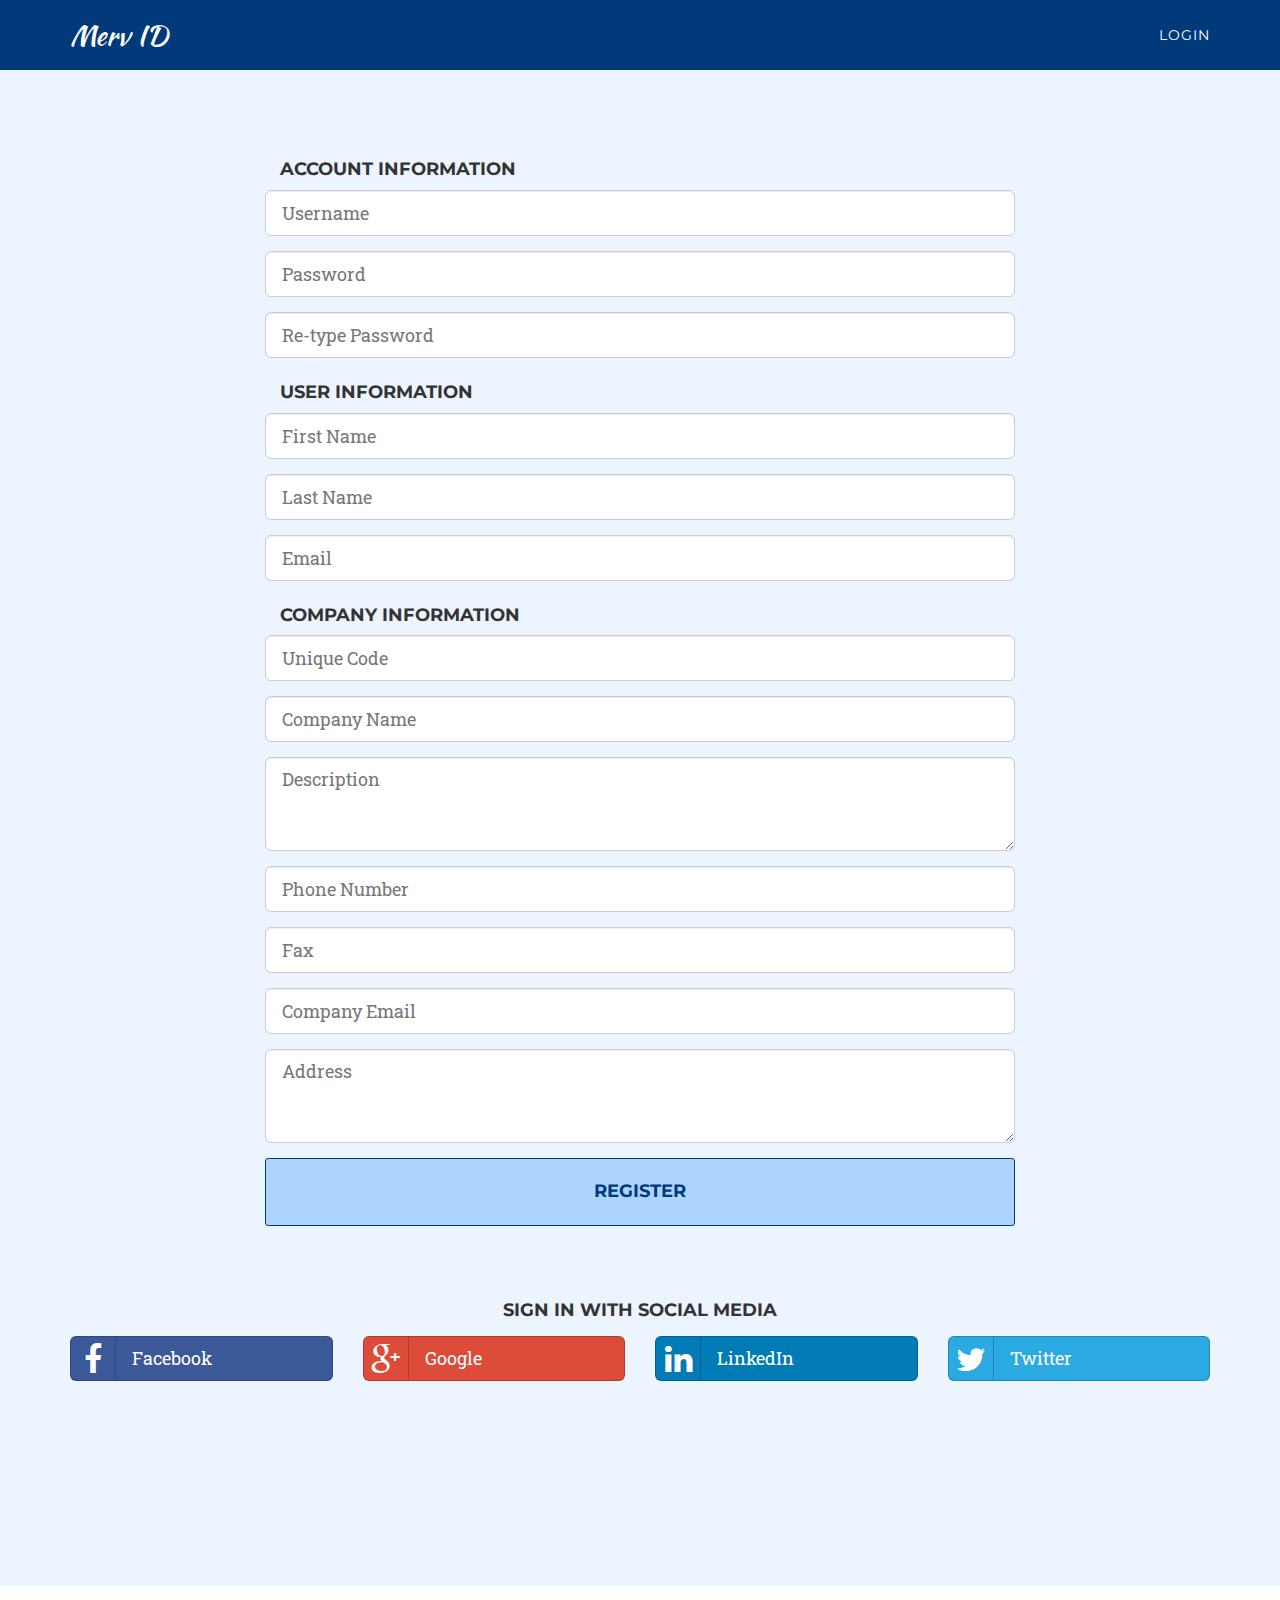
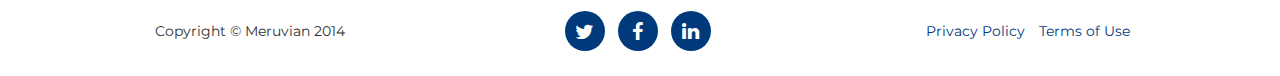
<file: register.html>
<!DOCTYPE html>
<html lang="en">

<head>
    <meta charset="utf-8">
    <meta http-equiv="X-UA-Compatible" content="IE=edge">
    <meta name="viewport" content="width=device-width, initial-scale=1">
    <meta name="description" content="">
    <meta name="author" content="">

    <title>Merv ID</title>

    <!-- Bootstrap Core CSS -->
    <link href="frontend/css/bootstrap.min.css" rel="stylesheet">

    <!-- Custom CSS -->
    <link href="frontend/css/agency.css" rel="stylesheet">

    <!-- Custom Fonts -->
    <link href="frontend/font-awesome-4.1.0/css/font-awesome.min.css" rel="stylesheet" type="text/css">
    <link href="https://fonts.googleapis.com/css?family=Montserrat:400,700" rel="stylesheet" type="text/css">
    <link href='https://fonts.googleapis.com/css?family=Kaushan+Script' rel='stylesheet' type='text/css'>
    <link href='https://fonts.googleapis.com/css?family=Droid+Serif:400,700,400italic,700italic' rel='stylesheet' type='text/css'>
    <link href='https://fonts.googleapis.com/css?family=Roboto+Slab:400,100,300,700' rel='stylesheet' type='text/css'>
    
    <!-- Custom Button Social -->
    <link href="frontend/css/button-social.css" rel="stylesheet">

    <!-- HTML5 Shim and Respond.js IE8 support of HTML5 elements and media queries -->
    <!-- WARNING: Respond.js doesn't work if you view the page via file:// -->
    <!--[if lt IE 9]>
        <script src="https://oss.maxcdn.com/libs/html5shiv/3.7.0/html5shiv.js"></script>
        <script src="https://oss.maxcdn.com/libs/respond.js/1.4.2/respond.min.js"></script>
    <![endif]-->

</head>

<body id="page-top" class="index">
    <!-- Navigation -->
    <nav class="navbar navbar-default navbar-fixed-top navbar-shrink">
        <div class="container">
            <!-- Brand and toggle get grouped for better mobile display -->
            <div class="navbar-header page-scroll">
                <button type="button" class="navbar-toggle" data-toggle="collapse" data-target="#bs-example-navbar-collapse-1">
                    <span class="sr-only">Toggle navigation</span>
                    <span class="icon-bar"></span>
                    <span class="icon-bar"></span>
                    <span class="icon-bar"></span>
                </button>
                <a class="navbar-brand page-scroll" href="index.html">Merv ID</a>
            </div>

			<div class="collapse navbar-collapse" id="bs-example-navbar-collapse-1">
                <ul class="nav navbar-nav navbar-right">
                    <li class="hidden">
                        <a href="#page-top"></a>
                    </li>
                    <li>
                        <a class="page-scroll" href="#login" data-toggle="modal" data-target=".bs-example-modal-lg">Login</a>
                    </li>
                </ul>
            </div>
            <!-- /.navbar-collapse -->
        </div>
        <!-- /.container-fluid -->
    </nav>
    
    <section id="register" class="bg-light-blue">
    	<div class="container">
    		<div class="row">
    			<div class="col-sm-8 col-sm-offset-2">
	    			<form role="form">
		    			<div class="col-sm-12">
		                    <h4 class="section-heading">Account Information</h4>
		                </div>
		                <div class="form-group">
							<input type="text" class="form-control input-lg" placeholder="Username">
						</div>
						<div class="form-group">
							<input type="password" class="form-control input-lg" placeholder="Password">
						</div>
						<div class="form-group">
							<input type="password" class="form-control input-lg" placeholder="Re-type Password">
						</div>
						
						<div class="col-sm-12">
		                    <h4 class="section-heading">User Information</h4>
		                </div>
						<div class="form-group">
							<input type="text" class="form-control input-lg" placeholder="First Name">
						</div>
						<div class="form-group">
							<input type="text" class="form-control input-lg" placeholder="Last Name">
						</div>
						<div class="form-group">
							<input type="email" class="form-control input-lg" placeholder="Email">
						</div>
						
						<div class="col-sm-12">
		                    <h4 class="section-heading">Company Information</h4>
		                </div>
		                <div class="form-group">
							<input type="text" class="form-control input-lg" placeholder="Unique Code">
						</div>
						<div class="form-group">
							<input type="text" class="form-control input-lg" placeholder="Company Name">
						</div>
						<div class="form-group">
							<textarea class="form-control input-lg" rows="3" placeholder="Description"></textarea>
						</div>
						<div class="form-group">
							<input type="text" class="form-control input-lg" placeholder="Phone Number">
						</div>
						<div class="form-group">
							<input type="text" class="form-control input-lg" placeholder="Fax">
						</div>
						<div class="form-group">
							<input type="email" class="form-control input-lg" placeholder="Company Email">
						</div>
						<div class="form-group">
							<textarea class="form-control input-lg" rows="3" placeholder="Address"></textarea>
						</div>
						
						<div class="form-group">
							<div id="recaptcha_div"></div>
						</div>
						
						<div class="form-group">
							<button type="button" class="btn btn-xl btn-block btn-primary">Register</button>
						</div>
		            </form>
		        </div>
            </div>
        </div>
        <aside class="clients">
	    	<div class="container">
	    		<div class="row">
	            	<div class="col-sm-12 text-center">
	                    <h4 class="section-heading">Sign in with Social Media</h4>
	                </div>
					<div class="col-md-3 col-sm-6">
						<a href="#" class="btn btn-block btn-lg btn-social btn-facebook">
							<i class="fa fa-facebook"></i> Facebook
						</a>
					</div>
					<div class="col-md-3 col-sm-6">
						<a href="#" class="btn btn-block btn-lg btn-social btn-google-plus">
							<i class="fa fa-google-plus"></i> Google
						</a>
					</div>
					<div class="col-md-3 col-sm-6">
						<a href="#" class="btn btn-block btn-lg btn-social btn-linkedin">
							<i class="fa fa-linkedin"></i> LinkedIn
						</a>
					</div>
					<div class="col-md-3 col-sm-6">
						<a href="#" class="btn btn-block btn-lg btn-social btn-twitter">
							<i class="fa fa-twitter"></i> Twitter
						</a>
					</div>
	    		</div>
	    	</div>
	    </aside>
    </section>
    
    <footer>
        <div class="container">
            <div class="row">
                <div class="col-md-4">
                    <span class="copyright">Copyright &copy; Meruvian 2014</span>
                </div>
                <div class="col-md-4">
                    <ul class="list-inline social-buttons">
                        <li><a href="#"><i class="fa fa-twitter"></i></a>
                        </li>
                        <li><a href="#"><i class="fa fa-facebook"></i></a>
                        </li>
                        <li><a href="#"><i class="fa fa-linkedin"></i></a>
                        </li>
                    </ul>
                </div>
                <div class="col-md-4">
                    <ul class="list-inline quicklinks">
                        <li><a href="#">Privacy Policy</a>
                        </li>
                        <li><a href="#">Terms of Use</a>
                        </li>
                    </ul>
                </div>
            </div>
        </div>
    </footer>
    
    <div class="modal fade bs-example-modal-lg" tabindex="-1" role="dialog" aria-labelledby="login-modal" aria-hidden="true">
		<div class="modal-dialog modal-lg">
			<div class="modal-content">
				<div class="modal-header">
					<button type="button" class="close" data-dismiss="modal"><span aria-hidden="true">&times;</span><span class="sr-only">Close</span></button>
					<h4 class="modal-title" id="login-modal">Login / Register</h4>
				</div>
				<div class="modal-body row">
					<div class="col-md-6">
						<h5>Login</h5>
						<form role="form">
							<div class="form-group">
								<input type="email" class="form-control" id="username" placeholder="Username@Unique Code">
							</div>
							<div class="form-group">
								<input type="password" class="form-control" id="password" placeholder="Password">
							</div>
							<a href="backend/index.html" class="btn btn-block btn-primary-login">Login</a>
						</form>
					</div>
					<div class="col-md-6">
						<h5>Register</h5>
						<form role="form">
							<div class="form-group">
								<input type="email" class="form-control" id="username" placeholder="Email">
							</div>
							<button type="button" class="btn btn-block btn-primary">Register</button>
						</form>
						<br/>
						<h5>Sign in with Social Media</h5>
						<div class="col-md-6">
							<a class="btn btn-block btn-lg btn-social btn-facebook">
								<i class="fa fa-facebook"></i> Facebook
							</a>
						</div>
						<div class="col-md-6">
							<a class="btn btn-block btn-lg btn-social btn-google-plus">
								<i class="fa fa-google-plus"></i> Google
							</a>
						</div>
						<div class="col-md-6">
							<a class="btn btn-block btn-lg btn-social btn-linkedin">
								<i class="fa fa-linkedin"></i> LinkedIn
							</a>
						</div>
						<div class="col-md-6">
							<a class="btn btn-block btn-lg btn-social btn-twitter">
								<i class="fa fa-twitter"></i> Twitter
							</a>
						</div>
					</div>
				</div>
			</div>
		</div>
	</div>
	
	<script type="text/javascript" src="http://www.google.com/recaptcha/api/js/recaptcha_ajax.js"></script>
	
    <!-- jQuery Version 1.11.0 -->
    <script src="frontend/js/jquery-1.11.0.js"></script>
    
    <!-- Bootstrap Core JavaScript -->
    <script src="frontend/js/bootstrap.min.js"></script>
    
	<script type="text/javascript">
		$(document).ready(function() {
	    	Recaptcha.create("6LfE0PkSAAAAAJur40CQWDXDjNJJ30gTlkXUgTUh", "recaptcha_div", {
	        	theme: "clean",
				callback: Recaptcha.focus_response_field
			});
		});
	</script>
</body>
</html>
</file>
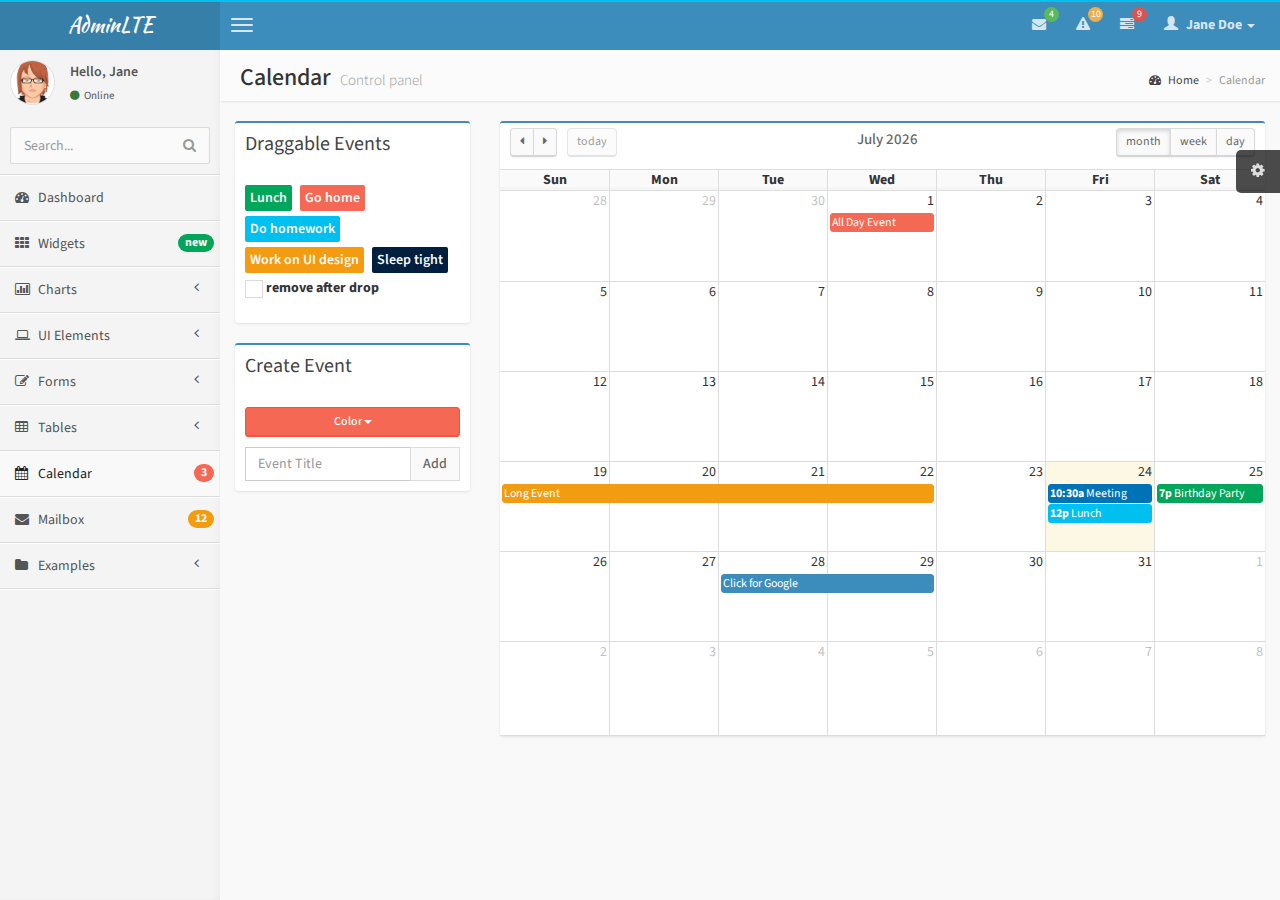
<file: backend/pages/calendar.html>
<!DOCTYPE html>
<html>
    <head>
        <meta charset="UTF-8">
        <title>AdminLTE | Calendar</title>
        <meta content='width=device-width, initial-scale=1, maximum-scale=1, user-scalable=no' name='viewport'>
        <!-- bootstrap 3.0.2 -->
        <link href="../css/bootstrap.min.css" rel="stylesheet" type="text/css" />
        <!-- font Awesome -->
        <link href="../css/font-awesome.min.css" rel="stylesheet" type="text/css" />
        <!-- Ionicons -->
        <link href="../css/ionicons.min.css" rel="stylesheet" type="text/css" />
        <!-- fullCalendar -->
        <link href="../css/fullcalendar/fullcalendar.css" rel="stylesheet" type="text/css" />
        <link href="../css/fullcalendar/fullcalendar.print.css" rel="stylesheet" type="text/css" media='print' />
        <!-- Theme style -->
        <link href="../css/AdminLTE.css" rel="stylesheet" type="text/css" />

        <!-- HTML5 Shim and Respond.js IE8 support of HTML5 elements and media queries -->
        <!-- WARNING: Respond.js doesn't work if you view the page via file:// -->
        <!--[if lt IE 9]>
          <script src="https://oss.maxcdn.com/libs/html5shiv/3.7.0/html5shiv.js"></script>
          <script src="https://oss.maxcdn.com/libs/respond.js/1.3.0/respond.min.js"></script>
        <![endif]-->
    </head>
    <body class="skin-blue">
        <!-- header logo: style can be found in header.less -->
        <header class="header">
            <a href="../index.html" class="logo">
                <!-- Add the class icon to your logo image or logo icon to add the margining -->
                AdminLTE
            </a>
            <!-- Header Navbar: style can be found in header.less -->
            <nav class="navbar navbar-static-top" role="navigation">
                <!-- Sidebar toggle button-->
                <a href="#" class="navbar-btn sidebar-toggle" data-toggle="offcanvas" role="button">
                    <span class="sr-only">Toggle navigation</span>
                    <span class="icon-bar"></span>
                    <span class="icon-bar"></span>
                    <span class="icon-bar"></span>
                </a>
                <div class="navbar-right">
                    <ul class="nav navbar-nav">
                        <!-- Messages: style can be found in dropdown.less-->
                        <li class="dropdown messages-menu">
                            <a href="#" class="dropdown-toggle" data-toggle="dropdown">
                                <i class="fa fa-envelope"></i>
                                <span class="label label-success">4</span>
                            </a>
                            <ul class="dropdown-menu">
                                <li class="header">You have 4 messages</li>
                                <li>
                                    <!-- inner menu: contains the actual data -->
                                    <ul class="menu">
                                        <li><!-- start message -->
                                            <a href="#">
                                                <div class="pull-left">
                                                    <img src="../img/avatar3.png" class="img-circle" alt="User Image"/>
                                                </div>
                                                <h4>
                                                    Support Team
                                                    <small><i class="fa fa-clock-o"></i> 5 mins</small>
                                                </h4>
                                                <p>Why not buy a new awesome theme?</p>
                                            </a>
                                        </li><!-- end message -->
                                        <li>
                                            <a href="#">
                                                <div class="pull-left">
                                                    <img src="../img/avatar2.png" class="img-circle" alt="user image"/>
                                                </div>
                                                <h4>
                                                    AdminLTE Design Team
                                                    <small><i class="fa fa-clock-o"></i> 2 hours</small>
                                                </h4>
                                                <p>Why not buy a new awesome theme?</p>
                                            </a>
                                        </li>
                                        <li>
                                            <a href="#">
                                                <div class="pull-left">
                                                    <img src="../img/avatar.png" class="img-circle" alt="user image"/>
                                                </div>
                                                <h4>
                                                    Developers
                                                    <small><i class="fa fa-clock-o"></i> Today</small>
                                                </h4>
                                                <p>Why not buy a new awesome theme?</p>
                                            </a>
                                        </li>
                                        <li>
                                            <a href="#">
                                                <div class="pull-left">
                                                    <img src="../img/avatar2.png" class="img-circle" alt="user image"/>
                                                </div>
                                                <h4>
                                                    Sales Department
                                                    <small><i class="fa fa-clock-o"></i> Yesterday</small>
                                                </h4>
                                                <p>Why not buy a new awesome theme?</p>
                                            </a>
                                        </li>
                                        <li>
                                            <a href="#">
                                                <div class="pull-left">
                                                    <img src="../img/avatar.png" class="img-circle" alt="user image"/>
                                                </div>
                                                <h4>
                                                    Reviewers
                                                    <small><i class="fa fa-clock-o"></i> 2 days</small>
                                                </h4>
                                                <p>Why not buy a new awesome theme?</p>
                                            </a>
                                        </li>
                                    </ul>
                                </li>
                                <li class="footer"><a href="#">See All Messages</a></li>
                            </ul>
                        </li>
                        <!-- Notifications: style can be found in dropdown.less -->
                        <li class="dropdown notifications-menu">
                            <a href="#" class="dropdown-toggle" data-toggle="dropdown">
                                <i class="fa fa-warning"></i>
                                <span class="label label-warning">10</span>
                            </a>
                            <ul class="dropdown-menu">
                                <li class="header">You have 10 notifications</li>
                                <li>
                                    <!-- inner menu: contains the actual data -->
                                    <ul class="menu">
                                        <li>
                                            <a href="#">
                                                <i class="ion ion-ios7-people info"></i> 5 new members joined today
                                            </a>
                                        </li>
                                        <li>
                                            <a href="#">
                                                <i class="fa fa-warning danger"></i> Very long description here that may not fit into the page and may cause design problems
                                            </a>
                                        </li>
                                        <li>
                                            <a href="#">
                                                <i class="fa fa-users warning"></i> 5 new members joined
                                            </a>
                                        </li>

                                        <li>
                                            <a href="#">
                                                <i class="ion ion-ios7-cart success"></i> 25 sales made
                                            </a>
                                        </li>
                                        <li>
                                            <a href="#">
                                                <i class="ion ion-ios7-person danger"></i> You changed your username
                                            </a>
                                        </li>
                                    </ul>
                                </li>
                                <li class="footer"><a href="#">View all</a></li>
                            </ul>
                        </li>
                        <!-- Tasks: style can be found in dropdown.less -->
                        <li class="dropdown tasks-menu">
                            <a href="#" class="dropdown-toggle" data-toggle="dropdown">
                                <i class="fa fa-tasks"></i>
                                <span class="label label-danger">9</span>
                            </a>
                            <ul class="dropdown-menu">
                                <li class="header">You have 9 tasks</li>
                                <li>
                                    <!-- inner menu: contains the actual data -->
                                    <ul class="menu">
                                        <li><!-- Task item -->
                                            <a href="#">
                                                <h3>
                                                    Design some buttons
                                                    <small class="pull-right">20%</small>
                                                </h3>
                                                <div class="progress xs">
                                                    <div class="progress-bar progress-bar-aqua" style="width: 20%" role="progressbar" aria-valuenow="20" aria-valuemin="0" aria-valuemax="100">
                                                        <span class="sr-only">20% Complete</span>
                                                    </div>
                                                </div>
                                            </a>
                                        </li><!-- end task item -->
                                        <li><!-- Task item -->
                                            <a href="#">
                                                <h3>
                                                    Create a nice theme
                                                    <small class="pull-right">40%</small>
                                                </h3>
                                                <div class="progress xs">
                                                    <div class="progress-bar progress-bar-green" style="width: 40%" role="progressbar" aria-valuenow="20" aria-valuemin="0" aria-valuemax="100">
                                                        <span class="sr-only">40% Complete</span>
                                                    </div>
                                                </div>
                                            </a>
                                        </li><!-- end task item -->
                                        <li><!-- Task item -->
                                            <a href="#">
                                                <h3>
                                                    Some task I need to do
                                                    <small class="pull-right">60%</small>
                                                </h3>
                                                <div class="progress xs">
                                                    <div class="progress-bar progress-bar-red" style="width: 60%" role="progressbar" aria-valuenow="20" aria-valuemin="0" aria-valuemax="100">
                                                        <span class="sr-only">60% Complete</span>
                                                    </div>
                                                </div>
                                            </a>
                                        </li><!-- end task item -->
                                        <li><!-- Task item -->
                                            <a href="#">
                                                <h3>
                                                    Make beautiful transitions
                                                    <small class="pull-right">80%</small>
                                                </h3>
                                                <div class="progress xs">
                                                    <div class="progress-bar progress-bar-yellow" style="width: 80%" role="progressbar" aria-valuenow="20" aria-valuemin="0" aria-valuemax="100">
                                                        <span class="sr-only">80% Complete</span>
                                                    </div>
                                                </div>
                                            </a>
                                        </li><!-- end task item -->
                                    </ul>
                                </li>
                                <li class="footer">
                                    <a href="#">View all tasks</a>
                                </li>
                            </ul>
                        </li>
                        <!-- User Account: style can be found in dropdown.less -->
                        <li class="dropdown user user-menu">
                            <a href="#" class="dropdown-toggle" data-toggle="dropdown">
                                <i class="glyphicon glyphicon-user"></i>
                                <span>Jane Doe <i class="caret"></i></span>
                            </a>
                            <ul class="dropdown-menu">
                                <!-- User image -->
                                <li class="user-header bg-light-blue">
                                    <img src="../img/avatar3.png" class="img-circle" alt="User Image" />
                                    <p>
                                        Jane Doe - Web Developer
                                        <small>Member since Nov. 2012</small>
                                    </p>
                                </li>
                                <!-- Menu Body -->
                                <li class="user-body">
                                    <div class="col-xs-4 text-center">
                                        <a href="#">Followers</a>
                                    </div>
                                    <div class="col-xs-4 text-center">
                                        <a href="#">Sales</a>
                                    </div>
                                    <div class="col-xs-4 text-center">
                                        <a href="#">Friends</a>
                                    </div>
                                </li>
                                <!-- Menu Footer-->
                                <li class="user-footer">
                                    <div class="pull-left">
                                        <a href="#" class="btn btn-default btn-flat">Profile</a>
                                    </div>
                                    <div class="pull-right">
                                        <a href="#" class="btn btn-default btn-flat">Sign out</a>
                                    </div>
                                </li>
                            </ul>
                        </li>
                    </ul>
                </div>
            </nav>
        </header>
        <div class="wrapper row-offcanvas row-offcanvas-left">
            <!-- Left side column. contains the logo and sidebar -->
            <aside class="left-side sidebar-offcanvas">
                <!-- sidebar: style can be found in sidebar.less -->
                <section class="sidebar">
                    <!-- Sidebar user panel -->
                    <div class="user-panel">
                        <div class="pull-left image">
                            <img src="../img/avatar3.png" class="img-circle" alt="User Image" />
                        </div>
                        <div class="pull-left info">
                            <p>Hello, Jane</p>

                            <a href="#"><i class="fa fa-circle text-success"></i> Online</a>
                        </div>
                    </div>
                    <!-- search form -->
                    <form action="#" method="get" class="sidebar-form">
                        <div class="input-group">
                            <input type="text" name="q" class="form-control" placeholder="Search..."/>
                            <span class="input-group-btn">
                                <button type='submit' name='seach' id='search-btn' class="btn btn-flat"><i class="fa fa-search"></i></button>
                            </span>
                        </div>
                    </form>
                    <!-- /.search form -->
                    <!-- sidebar menu: : style can be found in sidebar.less -->
                    <ul class="sidebar-menu">
                        <li>
                            <a href="../index.html">
                                <i class="fa fa-dashboard"></i> <span>Dashboard</span>
                            </a>
                        </li>
                        <li>
                            <a href="widgets.html">
                                <i class="fa fa-th"></i> <span>Widgets</span> <small class="badge pull-right bg-green">new</small>
                            </a>
                        </li>
                        <li class="treeview">
                            <a href="#">
                                <i class="fa fa-bar-chart-o"></i>
                                <span>Charts</span>
                                <i class="fa fa-angle-left pull-right"></i>
                            </a>
                            <ul class="treeview-menu">
                                <li><a href="charts/morris.html"><i class="fa fa-angle-double-right"></i> Morris</a></li>
                                <li><a href="charts/flot.html"><i class="fa fa-angle-double-right"></i> Flot</a></li>
                                <li><a href="charts/inline.html"><i class="fa fa-angle-double-right"></i> Inline charts</a></li>
                            </ul>
                        </li>
                        <li class="treeview">
                            <a href="#">
                                <i class="fa fa-laptop"></i>
                                <span>UI Elements</span>
                                <i class="fa fa-angle-left pull-right"></i>
                            </a>
                            <ul class="treeview-menu">
                                <li><a href="UI/general.html"><i class="fa fa-angle-double-right"></i> General</a></li>
                                <li><a href="UI/icons.html"><i class="fa fa-angle-double-right"></i> Icons</a></li>
                                <li><a href="UI/buttons.html"><i class="fa fa-angle-double-right"></i> Buttons</a></li>
                                <li><a href="UI/sliders.html"><i class="fa fa-angle-double-right"></i> Sliders</a></li>
                                <li><a href="UI/timeline.html"><i class="fa fa-angle-double-right"></i> Timeline</a></li>
                            </ul>
                        </li>
                        <li class="treeview">
                            <a href="#">
                                <i class="fa fa-edit"></i> <span>Forms</span>
                                <i class="fa fa-angle-left pull-right"></i>
                            </a>
                            <ul class="treeview-menu">
                                <li><a href="forms/general.html"><i class="fa fa-angle-double-right"></i> General Elements</a></li>
                                <li><a href="forms/advanced.html"><i class="fa fa-angle-double-right"></i> Advanced Elements</a></li>
                                <li><a href="forms/editors.html"><i class="fa fa-angle-double-right"></i> Editors</a></li>
                            </ul>
                        </li>
                        <li class="treeview">
                            <a href="#">
                                <i class="fa fa-table"></i> <span>Tables</span>
                                <i class="fa fa-angle-left pull-right"></i>
                            </a>
                            <ul class="treeview-menu">
                                <li><a href="tables/simple.html"><i class="fa fa-angle-double-right"></i> Simple tables</a></li>
                                <li><a href="tables/data.html"><i class="fa fa-angle-double-right"></i> Data tables</a></li>
                            </ul>
                        </li>
                        <li class="active">
                            <a href="calendar.html">
                                <i class="fa fa-calendar"></i> <span>Calendar</span>
                                <small class="badge pull-right bg-red">3</small>
                            </a>
                        </li>
                        <li>
                            <a href="mailbox.html">
                                <i class="fa fa-envelope"></i> <span>Mailbox</span>
                                <small class="badge pull-right bg-yellow">12</small>
                            </a>
                        </li>
                        <li class="treeview">
                            <a href="#">
                                <i class="fa fa-folder"></i> <span>Examples</span>
                                <i class="fa fa-angle-left pull-right"></i>
                            </a>
                            <ul class="treeview-menu">
                                <li><a href="examples/invoice.html"><i class="fa fa-angle-double-right"></i> Invoice</a></li>
                                <li><a href="examples/login.html"><i class="fa fa-angle-double-right"></i> Login</a></li>
                                <li><a href="examples/register.html"><i class="fa fa-angle-double-right"></i> Register</a></li>
                                <li><a href="examples/lockscreen.html"><i class="fa fa-angle-double-right"></i> Lockscreen</a></li>
                                <li><a href="examples/404.html"><i class="fa fa-angle-double-right"></i> 404 Error</a></li>
                                <li><a href="examples/500.html"><i class="fa fa-angle-double-right"></i> 500 Error</a></li>
                                <li><a href="examples/blank.html"><i class="fa fa-angle-double-right"></i> Blank Page</a></li>
                            </ul>
                        </li>
                    </ul>
                </section>
                <!-- /.sidebar -->
            </aside>

            <!-- Right side column. Contains the navbar and content of the page -->
            <aside class="right-side">
                <!-- Content Header (Page header) -->
                <section class="content-header">
                    <h1>
                        Calendar
                        <small>Control panel</small>
                    </h1>
                    <ol class="breadcrumb">
                        <li><a href="#"><i class="fa fa-dashboard"></i> Home</a></li>
                        <li class="active">Calendar</li>
                    </ol>
                </section>

                <!-- Main content -->
                <section class="content">


                    <div class="row">
                        <div class="col-md-3">
                            <div class="box box-primary">
                                <div class="box-header">
                                    <h4 class="box-title">Draggable Events</h4>
                                </div>
                                <div class="box-body">
                                    <!-- the events -->
                                    <div id='external-events'>
                                        <div class='external-event bg-green'>Lunch</div>
                                        <div class='external-event bg-red'>Go home</div>
                                        <div class='external-event bg-aqua'>Do homework</div>
                                        <div class='external-event bg-yellow'>Work on UI design</div>
                                        <div class='external-event bg-navy'>Sleep tight</div>
                                        <p>
                                            <input type='checkbox' id='drop-remove' /> <label for='drop-remove'>remove after drop</label>
                                        </p>
                                    </div>
                                </div><!-- /.box-body -->
                            </div><!-- /. box -->
                            <div class="box box-primary">
                                <div class="box-header">
                                    <h3 class="box-title">Create Event</h3>
                                </div>
                                <div class="box-body">
                                    <div class="btn-group" style="width: 100%; margin-bottom: 10px;">
                                        <button type="button" id="color-chooser-btn" class="btn btn-danger btn-block btn-sm dropdown-toggle" data-toggle="dropdown">Color <span class="caret"></span></button>
                                        <ul class="dropdown-menu" id="color-chooser">
                                            <li><a class="text-green" href="#"><i class="fa fa-square"></i> Green</a></li>
                                            <li><a class="text-blue" href="#"><i class="fa fa-square"></i> Blue</a></li>
                                            <li><a class="text-navy" href="#"><i class="fa fa-square"></i> Navy</a></li>
                                            <li><a class="text-yellow" href="#"><i class="fa fa-square"></i> Yellow</a></li>
                                            <li><a class="text-orange" href="#"><i class="fa fa-square"></i> Orange</a></li>
                                            <li><a class="text-aqua" href="#"><i class="fa fa-square"></i> Aqua</a></li>
                                            <li><a class="text-red" href="#"><i class="fa fa-square"></i> Red</a></li>
                                            <li><a class="text-fuchsia" href="#"><i class="fa fa-square"></i> Fuchsia</a></li>
                                            <li><a class="text-purple" href="#"><i class="fa fa-square"></i> Purple</a></li>
                                        </ul>
                                    </div><!-- /btn-group -->
                                    <div class="input-group">
                                        <input id="new-event" type="text" class="form-control" placeholder="Event Title">
                                        <div class="input-group-btn">
                                            <button id="add-new-event" type="button" class="btn btn-default btn-flat">Add</button>
                                        </div><!-- /btn-group -->
                                    </div><!-- /input-group -->
                                </div>
                            </div>
                        </div><!-- /.col -->
                        <div class="col-md-9">
                            <div class="box box-primary">
                                <div class="box-body no-padding">
                                    <!-- THE CALENDAR -->
                                    <div id="calendar"></div>
                                </div><!-- /.box-body -->
                            </div><!-- /. box -->
                        </div><!-- /.col -->
                    </div><!-- /.row -->


                </section><!-- /.content -->
            </aside><!-- /.right-side -->
        </div><!-- ./wrapper -->


        <!-- jQuery 2.0.2 -->
        <script src="http://ajax.googleapis.com/ajax/libs/jquery/2.0.2/jquery.min.js"></script>
        <!-- jQuery UI 1.10.3 -->
        <script src="../js/jquery-ui-1.10.3.min.js" type="text/javascript"></script>
        <!-- Bootstrap -->
        <script src="../js/bootstrap.min.js" type="text/javascript"></script>
        <!-- AdminLTE App -->
        <script src="../js/AdminLTE/app.js" type="text/javascript"></script>
        <!-- AdminLTE for demo purposes -->
        <script src="../js/AdminLTE/demo.js" type="text/javascript"></script>        
        <!-- fullCalendar -->
        <script src="../js/plugins/fullcalendar/fullcalendar.min.js" type="text/javascript"></script>
        <!-- Page specific script -->
        <script type="text/javascript">
            $(function() {

                /* initialize the external events
                 -----------------------------------------------------------------*/
                function ini_events(ele) {
                    ele.each(function() {

                        // create an Event Object (http://arshaw.com/fullcalendar/docs/event_data/Event_Object/)
                        // it doesn't need to have a start or end
                        var eventObject = {
                            title: $.trim($(this).text()) // use the element's text as the event title
                        };

                        // store the Event Object in the DOM element so we can get to it later
                        $(this).data('eventObject', eventObject);

                        // make the event draggable using jQuery UI
                        $(this).draggable({
                            zIndex: 1070,
                            revert: true, // will cause the event to go back to its
                            revertDuration: 0  //  original position after the drag
                        });

                    });
                }
                ini_events($('#external-events div.external-event'));

                /* initialize the calendar
                 -----------------------------------------------------------------*/
                //Date for the calendar events (dummy data)
                var date = new Date();
                var d = date.getDate(),
                        m = date.getMonth(),
                        y = date.getFullYear();
                $('#calendar').fullCalendar({
                    header: {
                        left: 'prev,next today',
                        center: 'title',
                        right: 'month,agendaWeek,agendaDay'
                    },
                    buttonText: {//This is to add icons to the visible buttons
                        prev: "<span class='fa fa-caret-left'></span>",
                        next: "<span class='fa fa-caret-right'></span>",
                        today: 'today',
                        month: 'month',
                        week: 'week',
                        day: 'day'
                    },
                    //Random default events
                    events: [
                        {
                            title: 'All Day Event',
                            start: new Date(y, m, 1),
                            backgroundColor: "#f56954", //red
                            borderColor: "#f56954" //red
                        },
                        {
                            title: 'Long Event',
                            start: new Date(y, m, d - 5),
                            end: new Date(y, m, d - 2),
                            backgroundColor: "#f39c12", //yellow
                            borderColor: "#f39c12" //yellow
                        },
                        {
                            title: 'Meeting',
                            start: new Date(y, m, d, 10, 30),
                            allDay: false,
                            backgroundColor: "#0073b7", //Blue
                            borderColor: "#0073b7" //Blue
                        },
                        {
                            title: 'Lunch',
                            start: new Date(y, m, d, 12, 0),
                            end: new Date(y, m, d, 14, 0),
                            allDay: false,
                            backgroundColor: "#00c0ef", //Info (aqua)
                            borderColor: "#00c0ef" //Info (aqua)
                        },
                        {
                            title: 'Birthday Party',
                            start: new Date(y, m, d + 1, 19, 0),
                            end: new Date(y, m, d + 1, 22, 30),
                            allDay: false,
                            backgroundColor: "#00a65a", //Success (green)
                            borderColor: "#00a65a" //Success (green)
                        },
                        {
                            title: 'Click for Google',
                            start: new Date(y, m, 28),
                            end: new Date(y, m, 29),
                            url: 'http://google.com/',
                            backgroundColor: "#3c8dbc", //Primary (light-blue)
                            borderColor: "#3c8dbc" //Primary (light-blue)
                        }
                    ],
                    editable: true,
                    droppable: true, // this allows things to be dropped onto the calendar !!!
                    drop: function(date, allDay) { // this function is called when something is dropped

                        // retrieve the dropped element's stored Event Object
                        var originalEventObject = $(this).data('eventObject');

                        // we need to copy it, so that multiple events don't have a reference to the same object
                        var copiedEventObject = $.extend({}, originalEventObject);

                        // assign it the date that was reported
                        copiedEventObject.start = date;
                        copiedEventObject.allDay = allDay;
                        copiedEventObject.backgroundColor = $(this).css("background-color");
                        copiedEventObject.borderColor = $(this).css("border-color");

                        // render the event on the calendar
                        // the last `true` argument determines if the event "sticks" (http://arshaw.com/fullcalendar/docs/event_rendering/renderEvent/)
                        $('#calendar').fullCalendar('renderEvent', copiedEventObject, true);

                        // is the "remove after drop" checkbox checked?
                        if ($('#drop-remove').is(':checked')) {
                            // if so, remove the element from the "Draggable Events" list
                            $(this).remove();
                        }

                    }
                });

                /* ADDING EVENTS */
                var currColor = "#f56954"; //Red by default
                //Color chooser button
                var colorChooser = $("#color-chooser-btn");
                $("#color-chooser > li > a").click(function(e) {
                    e.preventDefault();
                    //Save color
                    currColor = $(this).css("color");
                    //Add color effect to button
                    colorChooser
                            .css({"background-color": currColor, "border-color": currColor})
                            .html($(this).text()+' <span class="caret"></span>');
                });
                $("#add-new-event").click(function(e) {
                    e.preventDefault();
                    //Get value and make sure it is not null
                    var val = $("#new-event").val();
                    if (val.length == 0) {
                        return;
                    }

                    //Create event
                    var event = $("<div />");
                    event.css({"background-color": currColor, "border-color": currColor, "color": "#fff"}).addClass("external-event");
                    event.html(val);
                    $('#external-events').prepend(event);

                    //Add draggable funtionality
                    ini_events(event);

                    //Remove event from text input
                    $("#new-event").val("");
                });
            });
        </script>

    </body>
</html>
</file>
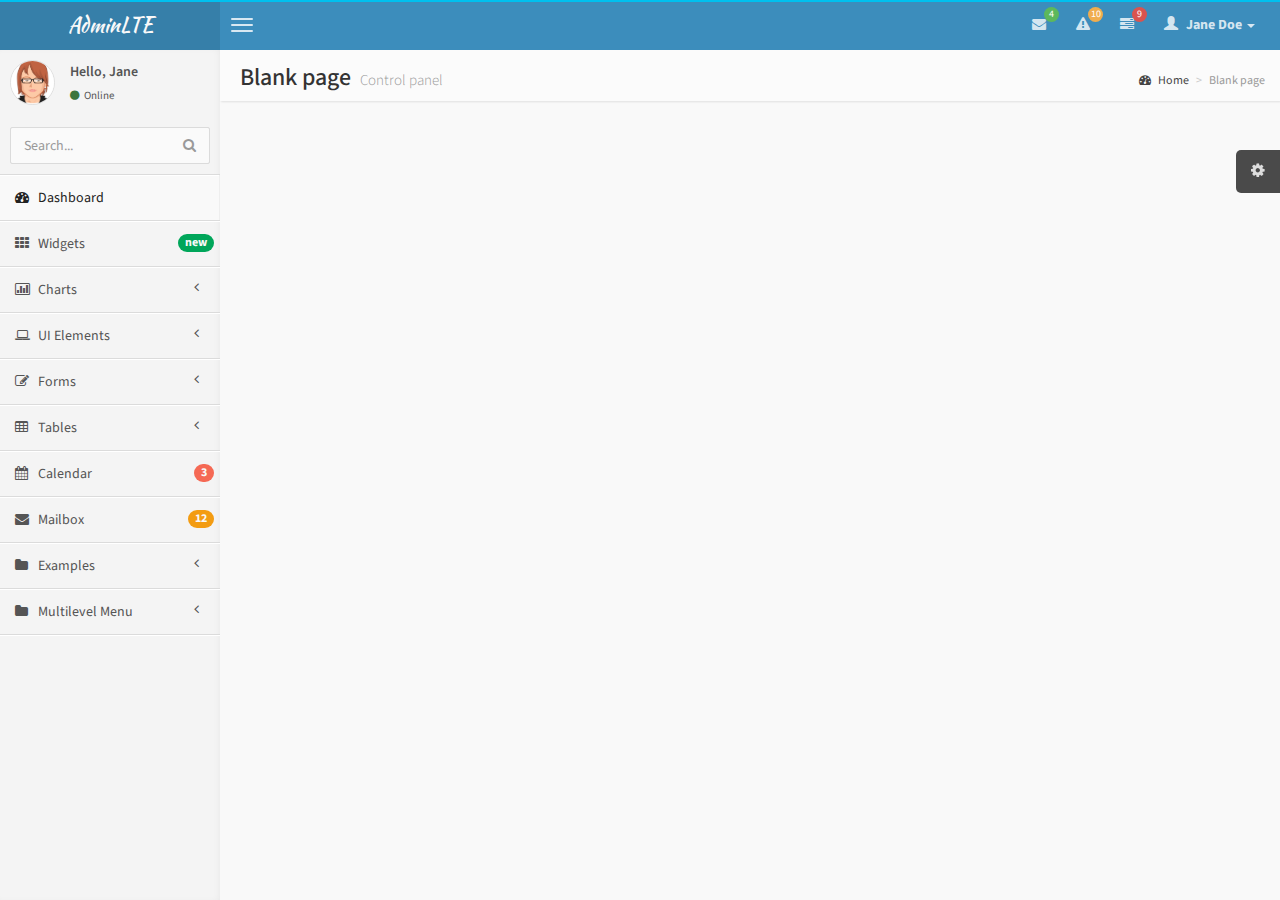
<file: backend/pages/empty.html>
<!DOCTYPE html>
<html>
    <head>
        <meta charset="UTF-8">
        <title>AdminLTE | Dashboard</title>
        <meta content='width=device-width, initial-scale=1, maximum-scale=1, user-scalable=no' name='viewport'>
        <!-- bootstrap 3.0.2 -->
        <link href="../css/bootstrap.min.css" rel="stylesheet" type="text/css" />
        <!-- font Awesome -->
        <link href="../css/font-awesome.min.css" rel="stylesheet" type="text/css" />
        <!-- Ionicons -->
        <link href="../css/ionicons.min.css" rel="stylesheet" type="text/css" />
        <!-- Theme style -->
        <link href="../css/AdminLTE.css" rel="stylesheet" type="text/css" />

        <!-- HTML5 Shim and Respond.js IE8 support of HTML5 elements and media queries -->
        <!-- WARNING: Respond.js doesn't work if you view the page via file:// -->
        <!--[if lt IE 9]>
          <script src="https://oss.maxcdn.com/libs/html5shiv/3.7.0/html5shiv.js"></script>
          <script src="https://oss.maxcdn.com/libs/respond.js/1.3.0/respond.min.js"></script>
        <![endif]-->
    </head>
    <body class="skin-blue">
        <!-- header logo: style can be found in header.less -->
        <header class="header">
            <a href="../index.html" class="logo">
                <!-- Add the class icon to your logo image or logo icon to add the margining -->
                AdminLTE
            </a>
            <!-- Header Navbar: style can be found in header.less -->
            <nav class="navbar navbar-static-top" role="navigation">
                <!-- Sidebar toggle button-->
                <a href="#" class="navbar-btn sidebar-toggle" data-toggle="offcanvas" role="button">
                    <span class="sr-only">Toggle navigation</span>
                    <span class="icon-bar"></span>
                    <span class="icon-bar"></span>
                    <span class="icon-bar"></span>
                </a>
                <div class="navbar-right">
                    <ul class="nav navbar-nav">
                        <!-- Messages: style can be found in dropdown.less-->
                        <li class="dropdown messages-menu">
                            <a href="#" class="dropdown-toggle" data-toggle="dropdown">
                                <i class="fa fa-envelope"></i>
                                <span class="label label-success">4</span>
                            </a>
                            <ul class="dropdown-menu">
                                <li class="header">You have 4 messages</li>
                                <li>
                                    <!-- inner menu: contains the actual data -->
                                    <ul class="menu">
                                        <li><!-- start message -->
                                            <a href="#">
                                                <div class="pull-left">
                                                    <img src="../img/avatar3.png" class="img-circle" alt="User Image"/>
                                                </div>
                                                <h4>
                                                    Support Team
                                                    <small><i class="fa fa-clock-o"></i> 5 mins</small>
                                                </h4>
                                                <p>Why not buy a new awesome theme?</p>
                                            </a>
                                        </li><!-- end message -->
                                        <li>
                                            <a href="#">
                                                <div class="pull-left">
                                                    <img src="../img/avatar2.png" class="img-circle" alt="user image"/>
                                                </div>
                                                <h4>
                                                    AdminLTE Design Team
                                                    <small><i class="fa fa-clock-o"></i> 2 hours</small>
                                                </h4>
                                                <p>Why not buy a new awesome theme?</p>
                                            </a>
                                        </li>
                                        <li>
                                            <a href="#">
                                                <div class="pull-left">
                                                    <img src="../img/avatar.png" class="img-circle" alt="user image"/>
                                                </div>
                                                <h4>
                                                    Developers
                                                    <small><i class="fa fa-clock-o"></i> Today</small>
                                                </h4>
                                                <p>Why not buy a new awesome theme?</p>
                                            </a>
                                        </li>
                                        <li>
                                            <a href="#">
                                                <div class="pull-left">
                                                    <img src="../img/avatar2.png" class="img-circle" alt="user image"/>
                                                </div>
                                                <h4>
                                                    Sales Department
                                                    <small><i class="fa fa-clock-o"></i> Yesterday</small>
                                                </h4>
                                                <p>Why not buy a new awesome theme?</p>
                                            </a>
                                        </li>
                                        <li>
                                            <a href="#">
                                                <div class="pull-left">
                                                    <img src="../img/avatar.png" class="img-circle" alt="user image"/>
                                                </div>
                                                <h4>
                                                    Reviewers
                                                    <small><i class="fa fa-clock-o"></i> 2 days</small>
                                                </h4>
                                                <p>Why not buy a new awesome theme?</p>
                                            </a>
                                        </li>
                                    </ul>
                                </li>
                                <li class="footer"><a href="#">See All Messages</a></li>
                            </ul>
                        </li>
                        <!-- Notifications: style can be found in dropdown.less -->
                        <li class="dropdown notifications-menu">
                            <a href="#" class="dropdown-toggle" data-toggle="dropdown">
                                <i class="fa fa-warning"></i>
                                <span class="label label-warning">10</span>
                            </a>
                            <ul class="dropdown-menu">
                                <li class="header">You have 10 notifications</li>
                                <li>
                                    <!-- inner menu: contains the actual data -->
                                    <ul class="menu">
                                        <li>
                                            <a href="#">
                                                <i class="ion ion-ios7-people info"></i> 5 new members joined today
                                            </a>
                                        </li>
                                        <li>
                                            <a href="#">
                                                <i class="fa fa-warning danger"></i> Very long description here that may not fit into the page and may cause design problems
                                            </a>
                                        </li>
                                        <li>
                                            <a href="#">
                                                <i class="fa fa-users warning"></i> 5 new members joined
                                            </a>
                                        </li>

                                        <li>
                                            <a href="#">
                                                <i class="ion ion-ios7-cart success"></i> 25 sales made
                                            </a>
                                        </li>
                                        <li>
                                            <a href="#">
                                                <i class="ion ion-ios7-person danger"></i> You changed your username
                                            </a>
                                        </li>
                                    </ul>
                                </li>
                                <li class="footer"><a href="#">View all</a></li>
                            </ul>
                        </li>
                        <!-- Tasks: style can be found in dropdown.less -->
                        <li class="dropdown tasks-menu">
                            <a href="#" class="dropdown-toggle" data-toggle="dropdown">
                                <i class="fa fa-tasks"></i>
                                <span class="label label-danger">9</span>
                            </a>
                            <ul class="dropdown-menu">
                                <li class="header">You have 9 tasks</li>
                                <li>
                                    <!-- inner menu: contains the actual data -->
                                    <ul class="menu">
                                        <li><!-- Task item -->
                                            <a href="#">
                                                <h3>
                                                    Design some buttons
                                                    <small class="pull-right">20%</small>
                                                </h3>
                                                <div class="progress xs">
                                                    <div class="progress-bar progress-bar-aqua" style="width: 20%" role="progressbar" aria-valuenow="20" aria-valuemin="0" aria-valuemax="100">
                                                        <span class="sr-only">20% Complete</span>
                                                    </div>
                                                </div>
                                            </a>
                                        </li><!-- end task item -->
                                        <li><!-- Task item -->
                                            <a href="#">
                                                <h3>
                                                    Create a nice theme
                                                    <small class="pull-right">40%</small>
                                                </h3>
                                                <div class="progress xs">
                                                    <div class="progress-bar progress-bar-green" style="width: 40%" role="progressbar" aria-valuenow="20" aria-valuemin="0" aria-valuemax="100">
                                                        <span class="sr-only">40% Complete</span>
                                                    </div>
                                                </div>
                                            </a>
                                        </li><!-- end task item -->
                                        <li><!-- Task item -->
                                            <a href="#">
                                                <h3>
                                                    Some task I need to do
                                                    <small class="pull-right">60%</small>
                                                </h3>
                                                <div class="progress xs">
                                                    <div class="progress-bar progress-bar-red" style="width: 60%" role="progressbar" aria-valuenow="20" aria-valuemin="0" aria-valuemax="100">
                                                        <span class="sr-only">60% Complete</span>
                                                    </div>
                                                </div>
                                            </a>
                                        </li><!-- end task item -->
                                        <li><!-- Task item -->
                                            <a href="#">
                                                <h3>
                                                    Make beautiful transitions
                                                    <small class="pull-right">80%</small>
                                                </h3>
                                                <div class="progress xs">
                                                    <div class="progress-bar progress-bar-yellow" style="width: 80%" role="progressbar" aria-valuenow="20" aria-valuemin="0" aria-valuemax="100">
                                                        <span class="sr-only">80% Complete</span>
                                                    </div>
                                                </div>
                                            </a>
                                        </li><!-- end task item -->
                                    </ul>
                                </li>
                                <li class="footer">
                                    <a href="#">View all tasks</a>
                                </li>
                            </ul>
                        </li>
                        <!-- User Account: style can be found in dropdown.less -->
                        <li class="dropdown user user-menu">
                            <a href="#" class="dropdown-toggle" data-toggle="dropdown">
                                <i class="glyphicon glyphicon-user"></i>
                                <span>Jane Doe <i class="caret"></i></span>
                            </a>
                            <ul class="dropdown-menu">
                                <!-- User image -->
                                <li class="user-header bg-light-blue">
                                    <img src="../img/avatar3.png" class="img-circle" alt="User Image" />
                                    <p>
                                        Jane Doe - Web Developer
                                        <small>Member since Nov. 2012</small>
                                    </p>
                                </li>
                                <!-- Menu Body -->
                                <li class="user-body">
                                    <div class="col-xs-4 text-center">
                                        <a href="#">Followers</a>
                                    </div>
                                    <div class="col-xs-4 text-center">
                                        <a href="#">Sales</a>
                                    </div>
                                    <div class="col-xs-4 text-center">
                                        <a href="#">Friends</a>
                                    </div>
                                </li>
                                <!-- Menu Footer-->
                                <li class="user-footer">
                                    <div class="pull-left">
                                        <a href="#" class="btn btn-default btn-flat">Profile</a>
                                    </div>
                                    <div class="pull-right">
                                        <a href="#" class="btn btn-default btn-flat">Sign out</a>
                                    </div>
                                </li>
                            </ul>
                        </li>
                    </ul>
                </div>
            </nav>
        </header>
        <div class="wrapper row-offcanvas row-offcanvas-left">
            <!-- Left side column. contains the logo and sidebar -->
            <aside class="left-side sidebar-offcanvas">
                <!-- sidebar: style can be found in sidebar.less -->
                <section class="sidebar">
                    <!-- Sidebar user panel -->
                    <div class="user-panel">
                        <div class="pull-left image">
                            <img src="../img/avatar3.png" class="img-circle" alt="User Image" />
                        </div>
                        <div class="pull-left info">
                            <p>Hello, Jane</p>

                            <a href="#"><i class="fa fa-circle text-success"></i> Online</a>
                        </div>
                    </div>
                    <!-- search form -->
                    <form action="#" method="get" class="sidebar-form">
                        <div class="input-group">
                            <input type="text" name="q" class="form-control" placeholder="Search..."/>
                            <span class="input-group-btn">
                                <button type='submit' name='seach' id='search-btn' class="btn btn-flat"><i class="fa fa-search"></i></button>
                            </span>
                        </div>
                    </form>
                    <!-- /.search form -->
                    <!-- sidebar menu: : style can be found in sidebar.less -->
                    <ul class="sidebar-menu">
                        <li class="active">
                            <a href="../index.html">
                                <i class="fa fa-dashboard"></i> <span>Dashboard</span>
                            </a>
                        </li>
                        <li>
                            <a href="widgets.html">
                                <i class="fa fa-th"></i> <span>Widgets</span> <small class="badge pull-right bg-green">new</small>
                            </a>
                        </li>
                        <li class="treeview">
                            <a href="#">
                                <i class="fa fa-bar-chart-o"></i>
                                <span>Charts</span>
                                <i class="fa fa-angle-left pull-right"></i>
                            </a>
                            <ul class="treeview-menu">
                                <li><a href="charts/morris.html"><i class="fa fa-angle-double-right"></i> Morris</a></li>
                                <li><a href="charts/flot.html"><i class="fa fa-angle-double-right"></i> Flot</a></li>
                                <li><a href="charts/inline.html"><i class="fa fa-angle-double-right"></i> Inline charts</a></li>
                            </ul>
                        </li>
                        <li class="treeview">
                            <a href="#">
                                <i class="fa fa-laptop"></i>
                                <span>UI Elements</span>
                                <i class="fa fa-angle-left pull-right"></i>
                            </a>
                            <ul class="treeview-menu">
                                <li><a href="UI/general.html"><i class="fa fa-angle-double-right"></i> General</a></li>
                                <li><a href="UI/icons.html"><i class="fa fa-angle-double-right"></i> Icons</a></li>
                                <li><a href="UI/buttons.html"><i class="fa fa-angle-double-right"></i> Buttons</a></li>
                                <li><a href="UI/sliders.html"><i class="fa fa-angle-double-right"></i> Sliders</a></li>
                                <li><a href="UI/timeline.html"><i class="fa fa-angle-double-right"></i> Timeline</a></li>
                            </ul>
                        </li>
                        <li class="treeview">
                            <a href="#">
                                <i class="fa fa-edit"></i> <span>Forms</span>
                                <i class="fa fa-angle-left pull-right"></i>
                            </a>
                            <ul class="treeview-menu">
                                <li><a href="forms/general.html"><i class="fa fa-angle-double-right"></i> General Elements</a></li>
                                <li><a href="forms/advanced.html"><i class="fa fa-angle-double-right"></i> Advanced Elements</a></li>
                                <li><a href="forms/editors.html"><i class="fa fa-angle-double-right"></i> Editors</a></li>
                            </ul>
                        </li>
                        <li class="treeview">
                            <a href="#">
                                <i class="fa fa-table"></i> <span>Tables</span>
                                <i class="fa fa-angle-left pull-right"></i>
                            </a>
                            <ul class="treeview-menu">
                                <li><a href="tables/simple.html"><i class="fa fa-angle-double-right"></i> Simple tables</a></li>
                                <li><a href="tables/data.html"><i class="fa fa-angle-double-right"></i> Data tables</a></li>
                            </ul>
                        </li>
                        <li>
                            <a href="calendar.html">
                                <i class="fa fa-calendar"></i> <span>Calendar</span>
                                <small class="badge pull-right bg-red">3</small>
                            </a>
                        </li>
                        <li>
                            <a href="mailbox.html">
                                <i class="fa fa-envelope"></i> <span>Mailbox</span>
                                <small class="badge pull-right bg-yellow">12</small>
                            </a>
                        </li>
                        <li class="treeview">
                            <a href="#">
                                <i class="fa fa-folder"></i> <span>Examples</span>
                                <i class="fa fa-angle-left pull-right"></i>
                            </a>
                            <ul class="treeview-menu">
                                <li><a href="examples/invoice.html"><i class="fa fa-angle-double-right"></i> Invoice</a></li>
                                <li><a href="examples/login.html"><i class="fa fa-angle-double-right"></i> Login</a></li>
                                <li><a href="examples/register.html"><i class="fa fa-angle-double-right"></i> Register</a></li>
                                <li><a href="examples/lockscreen.html"><i class="fa fa-angle-double-right"></i> Lockscreen</a></li>
                                <li><a href="examples/404.html"><i class="fa fa-angle-double-right"></i> 404 Error</a></li>
                                <li><a href="examples/500.html"><i class="fa fa-angle-double-right"></i> 500 Error</a></li>
                                <li><a href="examples/blank.html"><i class="fa fa-angle-double-right"></i> Blank Page</a></li>
                            </ul>
                        </li>
                        <li class="treeview">
                            <a href="#">
                                <i class="fa fa-folder"></i>  Multilevel Menu
                                <i class="fa fa-angle-left pull-right"></i>
                            </a>

                            <ul class="treeview-menu">
                                <li class="treeview">
                                    <a href="#">
                                        First level
                                        <i class="fa fa-angle-left pull-right"></i>
                                    </a>

                                    <ul class="treeview-menu">
                                        <li class="treeview">
                                            <a href="#">
                                                Second level
                                                <i class="fa fa-angle-left pull-right"></i>
                                            </a>

                                            <ul class="treeview-menu">
                                                <li>
                                                    <a href="#">Third level</a>
                                                </li>
                                            </ul>
                                        </li>
                                    </ul>
                                </li>
                            </ul>
                        </li>
                    </ul>
                </section>
                <!-- /.sidebar -->
            </aside>

            <!-- Right side column. Contains the navbar and content of the page -->
            <aside class="right-side">
                <!-- Content Header (Page header) -->
                <section class="content-header">
                    <h1>
                        Blank page
                        <small>Control panel</small>
                    </h1>
                    <ol class="breadcrumb">
                        <li><a href="#"><i class="fa fa-dashboard"></i> Home</a></li>
                        <li class="active">Blank page</li>
                    </ol>
                </section>

                <!-- Main content -->
                <section class="content">


                </section><!-- /.content -->
            </aside><!-- /.right-side -->
        </div><!-- ./wrapper -->


        <!-- jQuery 2.0.2 -->
        <script src="http://ajax.googleapis.com/ajax/libs/jquery/2.0.2/jquery.min.js"></script>
        <!-- Bootstrap -->
        <script src="../js/bootstrap.min.js" type="text/javascript"></script>
        <!-- AdminLTE App -->
        <script src="../js/AdminLTE/app.js" type="text/javascript"></script>
        <!-- AdminLTE for demo purposes -->
        <script src="../js/AdminLTE/demo.js" type="text/javascript"></script>
    </body>
</html>
</file>
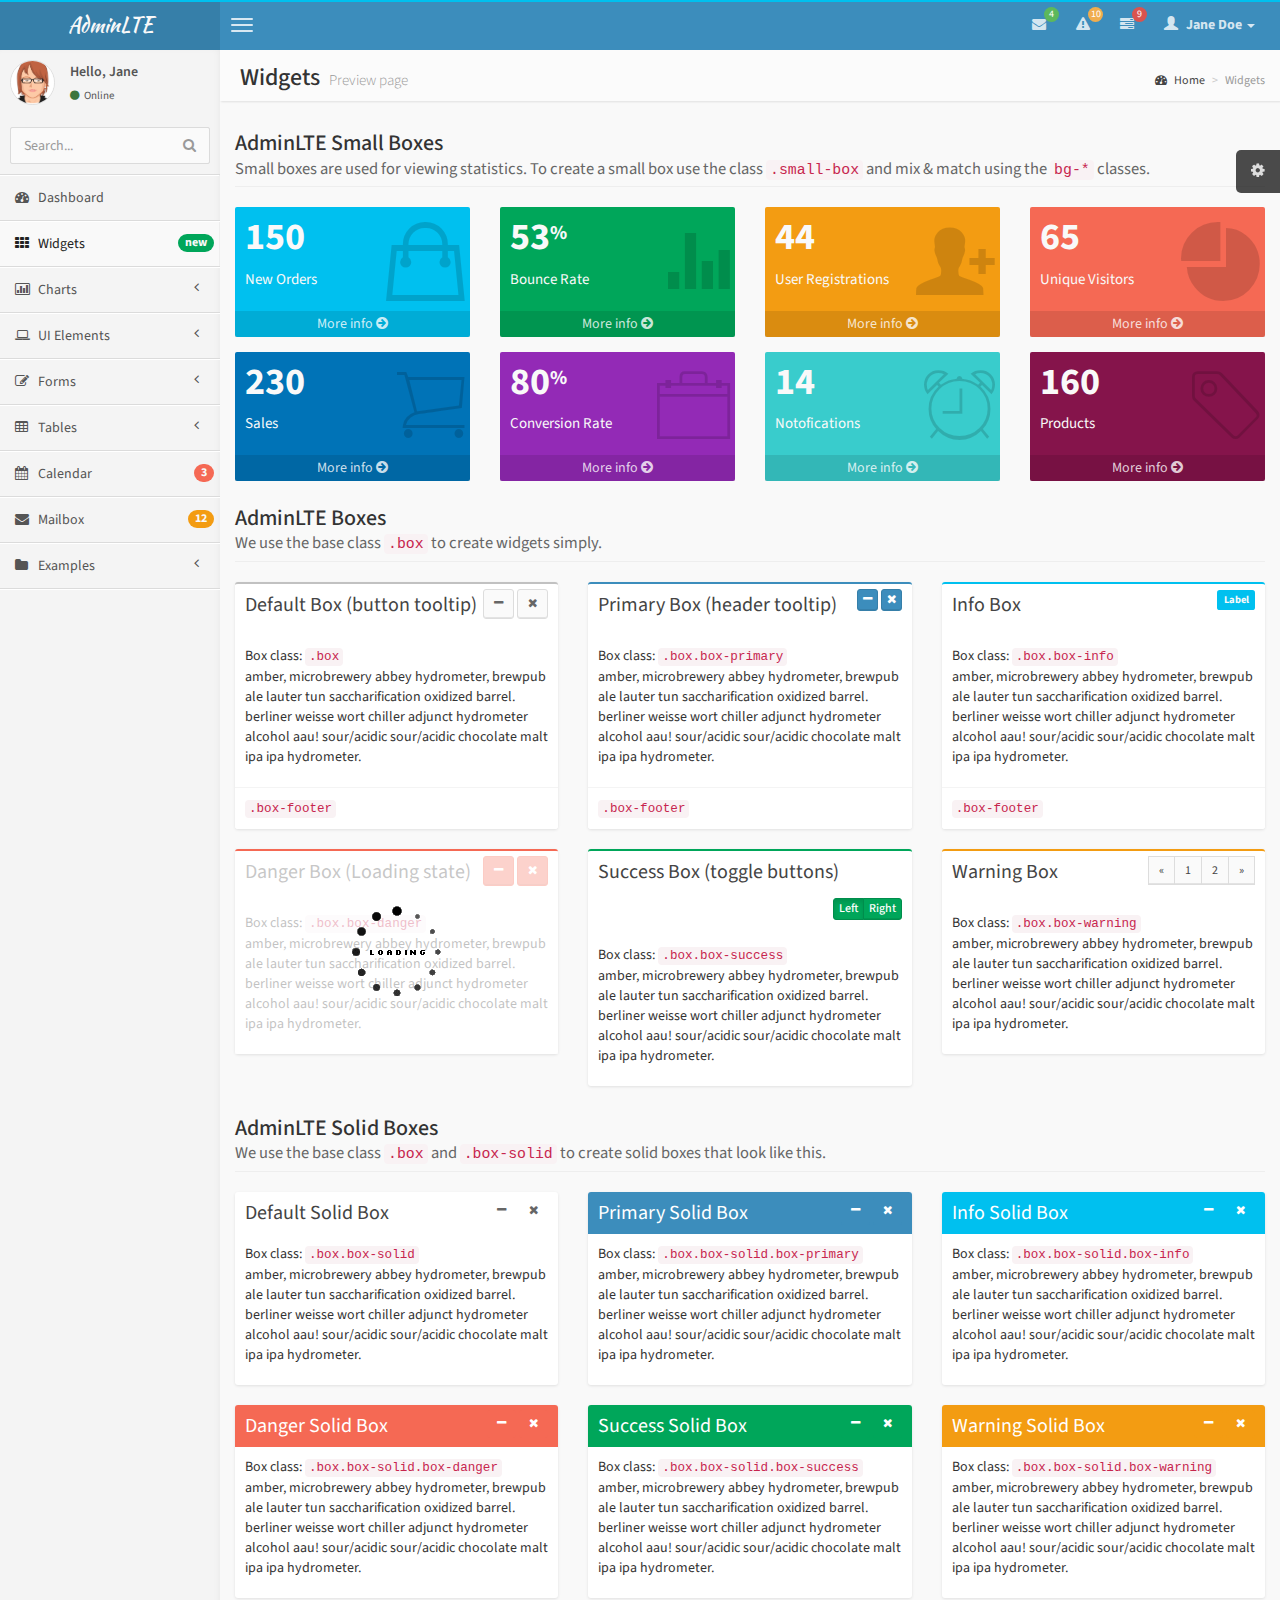
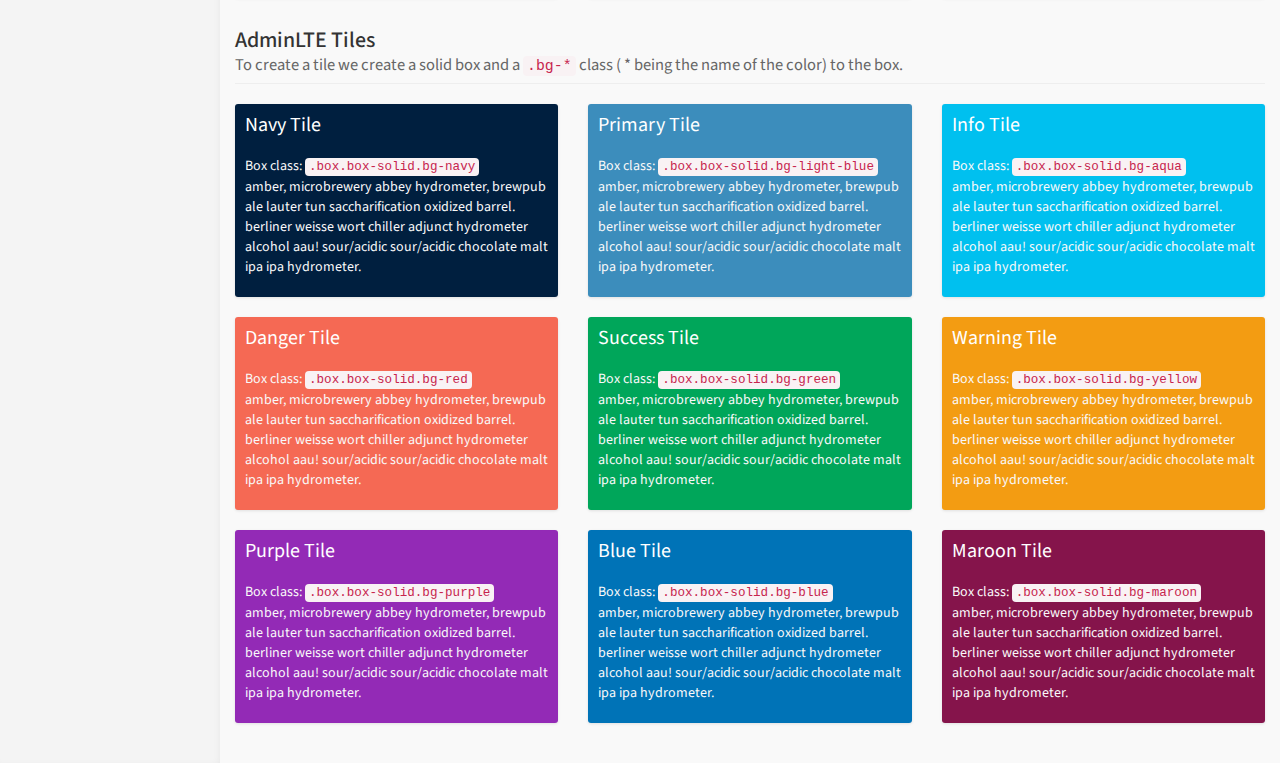
<file: backend/pages/widgets.html>
<!DOCTYPE html>
<html>
    <head>
        <meta charset="UTF-8">
        <title>AdminLTE | Widgets</title>
        <meta content='width=device-width, initial-scale=1, maximum-scale=1, user-scalable=no' name='viewport'>
        <!-- bootstrap 3.0.2 -->
        <link href="../css/bootstrap.min.css" rel="stylesheet" type="text/css" />
        <!-- font Awesome -->
        <link href="../css/font-awesome.min.css" rel="stylesheet" type="text/css" />
        <!-- Ionicons -->
        <link href="../css/ionicons.min.css" rel="stylesheet" type="text/css" />
        <!-- Theme style -->
        <link href="../css/AdminLTE.css" rel="stylesheet" type="text/css" />

        <!-- HTML5 Shim and Respond.js IE8 support of HTML5 elements and media queries -->
        <!-- WARNING: Respond.js doesn't work if you view the page via file:// -->
        <!--[if lt IE 9]>
          <script src="https://oss.maxcdn.com/libs/html5shiv/3.7.0/html5shiv.js"></script>
          <script src="https://oss.maxcdn.com/libs/respond.js/1.3.0/respond.min.js"></script>
        <![endif]-->
    </head>
    <body class="skin-blue">
        <!-- header logo: style can be found in header.less -->
        <header class="header">
            <a href="../index.html" class="logo">
                <!-- Add the class icon to your logo image or logo icon to add the margining -->
                AdminLTE
            </a>
            <!-- Header Navbar: style can be found in header.less -->
            <nav class="navbar navbar-static-top" role="navigation">
                <!-- Sidebar toggle button-->
                <a href="#" class="navbar-btn sidebar-toggle" data-toggle="offcanvas" role="button">
                    <span class="sr-only">Toggle navigation</span>
                    <span class="icon-bar"></span>
                    <span class="icon-bar"></span>
                    <span class="icon-bar"></span>
                </a>
                <div class="navbar-right">
                    <ul class="nav navbar-nav">
                        <!-- Messages: style can be found in dropdown.less-->
                        <li class="dropdown messages-menu">
                            <a href="#" class="dropdown-toggle" data-toggle="dropdown">
                                <i class="fa fa-envelope"></i>
                                <span class="label label-success">4</span>
                            </a>
                            <ul class="dropdown-menu">
                                <li class="header">You have 4 messages</li>
                                <li>
                                    <!-- inner menu: contains the actual data -->
                                    <ul class="menu">
                                        <li><!-- start message -->
                                            <a href="#">
                                                <div class="pull-left">
                                                    <img src="../img/avatar3.png" class="img-circle" alt="User Image"/>
                                                </div>
                                                <h4>
                                                    Support Team
                                                    <small><i class="fa fa-clock-o"></i> 5 mins</small>
                                                </h4>
                                                <p>Why not buy a new awesome theme?</p>
                                            </a>
                                        </li><!-- end message -->
                                        <li>
                                            <a href="#">
                                                <div class="pull-left">
                                                    <img src="../img/avatar2.png" class="img-circle" alt="user image"/>
                                                </div>
                                                <h4>
                                                    AdminLTE Design Team
                                                    <small><i class="fa fa-clock-o"></i> 2 hours</small>
                                                </h4>
                                                <p>Why not buy a new awesome theme?</p>
                                            </a>
                                        </li>
                                        <li>
                                            <a href="#">
                                                <div class="pull-left">
                                                    <img src="../img/avatar.png" class="img-circle" alt="user image"/>
                                                </div>
                                                <h4>
                                                    Developers
                                                    <small><i class="fa fa-clock-o"></i> Today</small>
                                                </h4>
                                                <p>Why not buy a new awesome theme?</p>
                                            </a>
                                        </li>
                                        <li>
                                            <a href="#">
                                                <div class="pull-left">
                                                    <img src="../img/avatar2.png" class="img-circle" alt="user image"/>
                                                </div>
                                                <h4>
                                                    Sales Department
                                                    <small><i class="fa fa-clock-o"></i> Yesterday</small>
                                                </h4>
                                                <p>Why not buy a new awesome theme?</p>
                                            </a>
                                        </li>
                                        <li>
                                            <a href="#">
                                                <div class="pull-left">
                                                    <img src="../img/avatar.png" class="img-circle" alt="user image"/>
                                                </div>
                                                <h4>
                                                    Reviewers
                                                    <small><i class="fa fa-clock-o"></i> 2 days</small>
                                                </h4>
                                                <p>Why not buy a new awesome theme?</p>
                                            </a>
                                        </li>
                                    </ul>
                                </li>
                                <li class="footer"><a href="#">See All Messages</a></li>
                            </ul>
                        </li>
                        <!-- Notifications: style can be found in dropdown.less -->
                        <li class="dropdown notifications-menu">
                            <a href="#" class="dropdown-toggle" data-toggle="dropdown">
                                <i class="fa fa-warning"></i>
                                <span class="label label-warning">10</span>
                            </a>
                            <ul class="dropdown-menu">
                                <li class="header">You have 10 notifications</li>
                                <li>
                                    <!-- inner menu: contains the actual data -->
                                    <ul class="menu">
                                        <li>
                                            <a href="#">
                                                <i class="ion ion-ios7-people info"></i> 5 new members joined today
                                            </a>
                                        </li>
                                        <li>
                                            <a href="#">
                                                <i class="fa fa-warning danger"></i> Very long description here that may not fit into the page and may cause design problems
                                            </a>
                                        </li>
                                        <li>
                                            <a href="#">
                                                <i class="fa fa-users warning"></i> 5 new members joined
                                            </a>
                                        </li>

                                        <li>
                                            <a href="#">
                                                <i class="ion ion-ios7-cart success"></i> 25 sales made
                                            </a>
                                        </li>
                                        <li>
                                            <a href="#">
                                                <i class="ion ion-ios7-person danger"></i> You changed your username
                                            </a>
                                        </li>
                                    </ul>
                                </li>
                                <li class="footer"><a href="#">View all</a></li>
                            </ul>
                        </li>
                        <!-- Tasks: style can be found in dropdown.less -->
                        <li class="dropdown tasks-menu">
                            <a href="#" class="dropdown-toggle" data-toggle="dropdown">
                                <i class="fa fa-tasks"></i>
                                <span class="label label-danger">9</span>
                            </a>
                            <ul class="dropdown-menu">
                                <li class="header">You have 9 tasks</li>
                                <li>
                                    <!-- inner menu: contains the actual data -->
                                    <ul class="menu">
                                        <li><!-- Task item -->
                                            <a href="#">
                                                <h3>
                                                    Design some buttons
                                                    <small class="pull-right">20%</small>
                                                </h3>
                                                <div class="progress xs">
                                                    <div class="progress-bar progress-bar-aqua" style="width: 20%" role="progressbar" aria-valuenow="20" aria-valuemin="0" aria-valuemax="100">
                                                        <span class="sr-only">20% Complete</span>
                                                    </div>
                                                </div>
                                            </a>
                                        </li><!-- end task item -->
                                        <li><!-- Task item -->
                                            <a href="#">
                                                <h3>
                                                    Create a nice theme
                                                    <small class="pull-right">40%</small>
                                                </h3>
                                                <div class="progress xs">
                                                    <div class="progress-bar progress-bar-green" style="width: 40%" role="progressbar" aria-valuenow="20" aria-valuemin="0" aria-valuemax="100">
                                                        <span class="sr-only">40% Complete</span>
                                                    </div>
                                                </div>
                                            </a>
                                        </li><!-- end task item -->
                                        <li><!-- Task item -->
                                            <a href="#">
                                                <h3>
                                                    Some task I need to do
                                                    <small class="pull-right">60%</small>
                                                </h3>
                                                <div class="progress xs">
                                                    <div class="progress-bar progress-bar-red" style="width: 60%" role="progressbar" aria-valuenow="20" aria-valuemin="0" aria-valuemax="100">
                                                        <span class="sr-only">60% Complete</span>
                                                    </div>
                                                </div>
                                            </a>
                                        </li><!-- end task item -->
                                        <li><!-- Task item -->
                                            <a href="#">
                                                <h3>
                                                    Make beautiful transitions
                                                    <small class="pull-right">80%</small>
                                                </h3>
                                                <div class="progress xs">
                                                    <div class="progress-bar progress-bar-yellow" style="width: 80%" role="progressbar" aria-valuenow="20" aria-valuemin="0" aria-valuemax="100">
                                                        <span class="sr-only">80% Complete</span>
                                                    </div>
                                                </div>
                                            </a>
                                        </li><!-- end task item -->
                                    </ul>
                                </li>
                                <li class="footer">
                                    <a href="#">View all tasks</a>
                                </li>
                            </ul>
                        </li>
                        <!-- User Account: style can be found in dropdown.less -->
                        <li class="dropdown user user-menu">
                            <a href="#" class="dropdown-toggle" data-toggle="dropdown">
                                <i class="glyphicon glyphicon-user"></i>
                                <span>Jane Doe <i class="caret"></i></span>
                            </a>
                            <ul class="dropdown-menu">
                                <!-- User image -->
                                <li class="user-header bg-light-blue">
                                    <img src="../img/avatar3.png" class="img-circle" alt="User Image" />
                                    <p>
                                        Jane Doe - Web Developer
                                        <small>Member since Nov. 2012</small>
                                    </p>
                                </li>
                                <!-- Menu Body -->
                                <li class="user-body">
                                    <div class="col-xs-4 text-center">
                                        <a href="#">Followers</a>
                                    </div>
                                    <div class="col-xs-4 text-center">
                                        <a href="#">Sales</a>
                                    </div>
                                    <div class="col-xs-4 text-center">
                                        <a href="#">Friends</a>
                                    </div>
                                </li>
                                <!-- Menu Footer-->
                                <li class="user-footer">
                                    <div class="pull-left">
                                        <a href="#" class="btn btn-default btn-flat">Profile</a>
                                    </div>
                                    <div class="pull-right">
                                        <a href="#" class="btn btn-default btn-flat">Sign out</a>
                                    </div>
                                </li>
                            </ul>
                        </li>
                    </ul>
                </div>
            </nav>
        </header>
        <div class="wrapper row-offcanvas row-offcanvas-left">
            <!-- Left side column. contains the logo and sidebar -->
            <aside class="left-side sidebar-offcanvas">
                <!-- sidebar: style can be found in sidebar.less -->
                <section class="sidebar">
                    <!-- Sidebar user panel -->
                    <div class="user-panel">
                        <div class="pull-left image">
                            <img src="../img/avatar3.png" class="img-circle" alt="User Image" />
                        </div>
                        <div class="pull-left info">
                            <p>Hello, Jane</p>

                            <a href="#"><i class="fa fa-circle text-success"></i> Online</a>
                        </div>
                    </div>
                    <!-- search form -->
                    <form action="#" method="get" class="sidebar-form">
                        <div class="input-group">
                            <input type="text" name="q" class="form-control" placeholder="Search..."/>
                            <span class="input-group-btn">
                                <button type='submit' name='seach' id='search-btn' class="btn btn-flat"><i class="fa fa-search"></i></button>
                            </span>
                        </div>
                    </form>
                    <!-- /.search form -->
                    <!-- sidebar menu: : style can be found in sidebar.less -->
                    <ul class="sidebar-menu">
                        <li>
                            <a href="../index.html">
                                <i class="fa fa-dashboard"></i> <span>Dashboard</span>
                            </a>
                        </li>
                        <li class="active">
                            <a href="widgets.html">
                                <i class="fa fa-th"></i> <span>Widgets</span> <small class="badge pull-right bg-green">new</small>
                            </a>
                        </li>
                        <li class="treeview">
                            <a href="#">
                                <i class="fa fa-bar-chart-o"></i>
                                <span>Charts</span>
                                <i class="fa fa-angle-left pull-right"></i>
                            </a>
                            <ul class="treeview-menu">
                                <li><a href="charts/morris.html"><i class="fa fa-angle-double-right"></i> Morris</a></li>
                                <li><a href="charts/flot.html"><i class="fa fa-angle-double-right"></i> Flot</a></li>
                                <li><a href="charts/inline.html"><i class="fa fa-angle-double-right"></i> Inline charts</a></li>
                            </ul>
                        </li>
                        <li class="treeview">
                            <a href="#">
                                <i class="fa fa-laptop"></i>
                                <span>UI Elements</span>
                                <i class="fa fa-angle-left pull-right"></i>
                            </a>
                            <ul class="treeview-menu">
                                <li><a href="UI/general.html"><i class="fa fa-angle-double-right"></i> General</a></li>
                                <li><a href="UI/icons.html"><i class="fa fa-angle-double-right"></i> Icons</a></li>
                                <li><a href="UI/buttons.html"><i class="fa fa-angle-double-right"></i> Buttons</a></li>
                                <li><a href="UI/sliders.html"><i class="fa fa-angle-double-right"></i> Sliders</a></li>
                                <li><a href="UI/timeline.html"><i class="fa fa-angle-double-right"></i> Timeline</a></li>
                            </ul>
                        </li>
                        <li class="treeview">
                            <a href="#">
                                <i class="fa fa-edit"></i> <span>Forms</span>
                                <i class="fa fa-angle-left pull-right"></i>
                            </a>
                            <ul class="treeview-menu">
                                <li><a href="forms/general.html"><i class="fa fa-angle-double-right"></i> General Elements</a></li>
                                <li><a href="forms/advanced.html"><i class="fa fa-angle-double-right"></i> Advanced Elements</a></li>
                                <li><a href="forms/editors.html"><i class="fa fa-angle-double-right"></i> Editors</a></li>
                            </ul>
                        </li>
                        <li class="treeview">
                            <a href="#">
                                <i class="fa fa-table"></i> <span>Tables</span>
                                <i class="fa fa-angle-left pull-right"></i>
                            </a>
                            <ul class="treeview-menu">
                                <li><a href="tables/simple.html"><i class="fa fa-angle-double-right"></i> Simple tables</a></li>
                                <li><a href="tables/data.html"><i class="fa fa-angle-double-right"></i> Data tables</a></li>
                            </ul>
                        </li>
                        <li>
                            <a href="calendar.html">
                                <i class="fa fa-calendar"></i> <span>Calendar</span>
                                <small class="badge pull-right bg-red">3</small>
                            </a>
                        </li>
                        <li>
                            <a href="mailbox.html">
                                <i class="fa fa-envelope"></i> <span>Mailbox</span>
                                <small class="badge pull-right bg-yellow">12</small>
                            </a>
                        </li>
                        <li class="treeview">
                            <a href="#">
                                <i class="fa fa-folder"></i> <span>Examples</span>
                                <i class="fa fa-angle-left pull-right"></i>
                            </a>
                            <ul class="treeview-menu">
                                <li><a href="examples/invoice.html"><i class="fa fa-angle-double-right"></i> Invoice</a></li>
                                <li><a href="examples/login.html"><i class="fa fa-angle-double-right"></i> Login</a></li>
                                <li><a href="examples/register.html"><i class="fa fa-angle-double-right"></i> Register</a></li>
                                <li><a href="examples/lockscreen.html"><i class="fa fa-angle-double-right"></i> Lockscreen</a></li>
                                <li><a href="examples/404.html"><i class="fa fa-angle-double-right"></i> 404 Error</a></li>
                                <li><a href="examples/500.html"><i class="fa fa-angle-double-right"></i> 500 Error</a></li>
                                <li><a href="examples/blank.html"><i class="fa fa-angle-double-right"></i> Blank Page</a></li>
                            </ul>
                        </li>
                    </ul>
                </section>
                <!-- /.sidebar -->
            </aside>

            <!-- Right side column. Contains the navbar and content of the page -->
            <aside class="right-side">
                <!-- Content Header (Page header) -->
                <section class="content-header">
                    <h1>
                        Widgets
                        <small>Preview page</small>
                    </h1>
                    <ol class="breadcrumb">
                        <li><a href="#"><i class="fa fa-dashboard"></i> Home</a></li>
                        <li class="active">Widgets</li>
                    </ol>
                </section>

                <!-- Main content -->
                <section class="content">
                    <h4 class="page-header">
                        AdminLTE Small Boxes
                        <small>Small boxes are used for viewing statistics. To create a small box use the class <code>.small-box</code> and mix & match using the <code>bg-*</code> classes.</small>
                    </h4>
                    <!-- Small boxes (Stat box) -->
                    <div class="row">
                        <div class="col-lg-3 col-xs-6">
                            <!-- small box -->
                            <div class="small-box bg-aqua">
                                <div class="inner">
                                    <h3>
                                        150
                                    </h3>
                                    <p>
                                        New Orders
                                    </p>
                                </div>
                                <div class="icon">
                                    <i class="ion ion-bag"></i>
                                </div>
                                <a href="#" class="small-box-footer">
                                    More info <i class="fa fa-arrow-circle-right"></i>
                                </a>
                            </div>
                        </div><!-- ./col -->
                        <div class="col-lg-3 col-xs-6">
                            <!-- small box -->
                            <div class="small-box bg-green">
                                <div class="inner">
                                    <h3>
                                        53<sup style="font-size: 20px">%</sup>
                                    </h3>
                                    <p>
                                        Bounce Rate
                                    </p>
                                </div>
                                <div class="icon">
                                    <i class="ion ion-stats-bars"></i>
                                </div>
                                <a href="#" class="small-box-footer">
                                    More info <i class="fa fa-arrow-circle-right"></i>
                                </a>
                            </div>
                        </div><!-- ./col -->
                        <div class="col-lg-3 col-xs-6">
                            <!-- small box -->
                            <div class="small-box bg-yellow">
                                <div class="inner">
                                    <h3>
                                        44
                                    </h3>
                                    <p>
                                        User Registrations
                                    </p>
                                </div>
                                <div class="icon">
                                    <i class="ion ion-person-add"></i>
                                </div>
                                <a href="#" class="small-box-footer">
                                    More info <i class="fa fa-arrow-circle-right"></i>
                                </a>
                            </div>
                        </div><!-- ./col -->
                        <div class="col-lg-3 col-xs-6">
                            <!-- small box -->
                            <div class="small-box bg-red">
                                <div class="inner">
                                    <h3>
                                        65
                                    </h3>
                                    <p>
                                        Unique Visitors
                                    </p>
                                </div>
                                <div class="icon">
                                    <i class="ion ion-pie-graph"></i>
                                </div>
                                <a href="#" class="small-box-footer">
                                    More info <i class="fa fa-arrow-circle-right"></i>
                                </a>
                            </div>
                        </div><!-- ./col -->
                    </div><!-- /.row -->

                    <!-- Small boxes (Stat box) -->
                    <div class="row">
                        <div class="col-lg-3 col-xs-6">
                            <!-- small box -->
                            <div class="small-box bg-blue">
                                <div class="inner">
                                    <h3>
                                        230
                                    </h3>
                                    <p>
                                        Sales
                                    </p>
                                </div>
                                <div class="icon">
                                    <i class="ion ion-ios7-cart-outline"></i>
                                </div>
                                <a href="#" class="small-box-footer">
                                    More info <i class="fa fa-arrow-circle-right"></i>
                                </a>
                            </div>
                        </div><!-- ./col -->
                        <div class="col-lg-3 col-xs-6">
                            <!-- small box -->
                            <div class="small-box bg-purple">
                                <div class="inner">
                                    <h3>
                                        80<sup style="font-size: 20px">%</sup>
                                    </h3>
                                    <p>
                                        Conversion Rate
                                    </p>
                                </div>
                                <div class="icon">
                                    <i class="ion ion-ios7-briefcase-outline"></i>
                                </div>
                                <a href="#" class="small-box-footer">
                                    More info <i class="fa fa-arrow-circle-right"></i>
                                </a>
                            </div>
                        </div><!-- ./col -->
                        <div class="col-lg-3 col-xs-6">
                            <!-- small box -->
                            <div class="small-box bg-teal">
                                <div class="inner">
                                    <h3>
                                        14
                                    </h3>
                                    <p>
                                        Notofications
                                    </p>
                                </div>
                                <div class="icon">
                                    <i class="ion ion-ios7-alarm-outline"></i>
                                </div>
                                <a href="#" class="small-box-footer">
                                    More info <i class="fa fa-arrow-circle-right"></i>
                                </a>
                            </div>
                        </div><!-- ./col -->
                        <div class="col-lg-3 col-xs-6">
                            <!-- small box -->
                            <div class="small-box bg-maroon">
                                <div class="inner">
                                    <h3>
                                        160
                                    </h3>
                                    <p>
                                        Products
                                    </p>
                                </div>
                                <div class="icon">
                                    <i class="ion ion-ios7-pricetag-outline"></i>
                                </div>
                                <a href="#" class="small-box-footer">
                                    More info <i class="fa fa-arrow-circle-right"></i>
                                </a>
                            </div>
                        </div><!-- ./col -->
                    </div><!-- /.row -->

                    <!-- Widgets as boxes -->
                    <h4 class="page-header">
                        AdminLTE Boxes
                        <small>We use the base class <code>.box</code> to create widgets simply.</small>
                    </h4>
                    <div class="row">
                        <div class="col-md-4">
                            <!-- Default box -->
                            <div class="box">
                                <div class="box-header">
                                    <h3 class="box-title">Default Box (button tooltip)</h3>
                                    <div class="box-tools pull-right">
                                        <button class="btn btn-default btn-sm" data-widget="collapse" data-toggle="tooltip" title="Collapse"><i class="fa fa-minus"></i></button>
                                        <button class="btn btn-default btn-sm" data-widget="remove" data-toggle="tooltip" title="Remove"><i class="fa fa-times"></i></button>
                                    </div>
                                </div>
                                <div class="box-body">
                                    Box class: <code>.box</code>
                                    <p>
                                        amber, microbrewery abbey hydrometer, brewpub ale lauter tun saccharification oxidized barrel.
                                        berliner weisse wort chiller adjunct hydrometer alcohol aau!
                                        sour/acidic sour/acidic chocolate malt ipa ipa hydrometer.
                                    </p>
                                </div><!-- /.box-body -->
                                <div class="box-footer">
                                    <code>.box-footer</code>
                                </div><!-- /.box-footer-->
                            </div><!-- /.box -->
                        </div><!-- /.col -->

                        <div class="col-md-4">
                            <!-- Primary box -->
                            <div class="box box-primary">
                                <div class="box-header" data-toggle="tooltip" title="Header tooltip">
                                    <h3 class="box-title">Primary Box (header tooltip)</h3>
                                    <div class="box-tools pull-right">
                                        <button class="btn btn-primary btn-xs" data-widget="collapse"><i class="fa fa-minus"></i></button>
                                        <button class="btn btn-primary btn-xs" data-widget="remove"><i class="fa fa-times"></i></button>
                                    </div>
                                </div>
                                <div class="box-body">
                                    Box class: <code>.box.box-primary</code>
                                    <p>
                                        amber, microbrewery abbey hydrometer, brewpub ale lauter tun saccharification oxidized barrel.
                                        berliner weisse wort chiller adjunct hydrometer alcohol aau!
                                        sour/acidic sour/acidic chocolate malt ipa ipa hydrometer.
                                    </p>
                                </div><!-- /.box-body -->
                                <div class="box-footer">
                                    <code>.box-footer</code>
                                </div><!-- /.box-footer-->
                            </div><!-- /.box -->
                        </div><!-- /.col -->

                        <div class="col-md-4">
                            <!-- Info box -->
                            <div class="box box-info">
                                <div class="box-header">
                                    <h3 class="box-title">Info Box</h3>
                                    <div class="box-tools pull-right">
                                        <div class="label bg-aqua">Label</div>
                                    </div>
                                </div>
                                <div class="box-body">
                                    Box class: <code>.box.box-info</code>
                                    <p>
                                        amber, microbrewery abbey hydrometer, brewpub ale lauter tun saccharification oxidized barrel.
                                        berliner weisse wort chiller adjunct hydrometer alcohol aau!
                                        sour/acidic sour/acidic chocolate malt ipa ipa hydrometer.
                                    </p>
                                </div><!-- /.box-body -->
                                <div class="box-footer">
                                    <code>.box-footer</code>
                                </div><!-- /.box-footer-->
                            </div><!-- /.box -->
                        </div><!-- /.col -->
                    </div><!-- /.row -->

                    <div class="row">
                        <div class="col-md-4">
                            <!-- Danger box -->
                            <div class="box box-danger">
                                <div class="box-header">
                                    <h3 class="box-title">Danger Box (Loading state)</h3>
                                    <div class="box-tools pull-right">
                                        <button class="btn btn-danger btn-sm" data-widget="collapse"><i class="fa fa-minus"></i></button>
                                        <button class="btn btn-danger btn-sm" data-widget="remove"><i class="fa fa-times"></i></button>
                                    </div>
                                </div>
                                <div class="box-body">
                                    Box class: <code>.box.box-danger</code>
                                    <p>
                                        amber, microbrewery abbey hydrometer, brewpub ale lauter tun saccharification oxidized barrel.
                                        berliner weisse wort chiller adjunct hydrometer alcohol aau!
                                        sour/acidic sour/acidic chocolate malt ipa ipa hydrometer.
                                    </p>
                                </div><!-- /.box-body -->
                                <!-- Loading (remove the following to stop the loading)-->
                                <div class="overlay"></div>
                                <div class="loading-img"></div>
                                <!-- end loading -->
                            </div><!-- /.box -->
                        </div><!-- /.col -->

                        <div class="col-md-4">
                            <!-- Success box -->
                            <div class="box box-success">
                                <div class="box-header">
                                    <h3 class="box-title">Success Box (toggle buttons)</h3>
                                    <div class="box-tools pull-right">
                                        <div class="btn-group" data-toggle="btn-toggle">
                                            <button type="button" class="btn btn-success btn-xs active" data-toggle="on">Left</button>
                                            <button type="button" class="btn btn-success btn-xs" data-toggle="off">Right</button>
                                        </div>
                                    </div>
                                </div>
                                <div class="box-body">
                                    Box class: <code>.box.box-success</code>
                                    <p>
                                        amber, microbrewery abbey hydrometer, brewpub ale lauter tun saccharification oxidized barrel.
                                        berliner weisse wort chiller adjunct hydrometer alcohol aau!
                                        sour/acidic sour/acidic chocolate malt ipa ipa hydrometer.
                                    </p>
                                </div><!-- /.box-body -->
                            </div><!-- /.box -->
                        </div><!-- /.col -->

                        <div class="col-md-4">
                            <!-- Warning box -->
                            <div class="box box-warning">
                                <div class="box-header">
                                    <h3 class="box-title">Warning Box</h3>
                                    <div class="box-tools pull-right">
                                        <ul class="pagination pagination-sm inline">
                                            <li><a href="#">&laquo;</a></li>
                                            <li><a href="#">1</a></li>
                                            <li><a href="#">2</a></li>
                                            <li><a href="#">&raquo;</a></li>
                                        </ul>
                                    </div>
                                </div>
                                <div class="box-body">
                                    Box class: <code>.box.box-warning</code>
                                    <p>
                                        amber, microbrewery abbey hydrometer, brewpub ale lauter tun saccharification oxidized barrel.
                                        berliner weisse wort chiller adjunct hydrometer alcohol aau!
                                        sour/acidic sour/acidic chocolate malt ipa ipa hydrometer.
                                    </p>
                                </div><!-- /.box-body -->
                            </div><!-- /.box -->
                        </div><!-- /.col -->
                    </div><!-- /.row -->

                    <h4 class="page-header">
                        AdminLTE Solid Boxes
                        <small>We use the base class <code>.box</code> and <code>.box-solid</code> to create solid boxes that look like this.</small>
                    </h4>
                    <!-- Solid boxes -->
                    <div class="row">
                        <div class="col-md-4">
                            <!-- Default box -->
                            <div class="box box-solid">
                                <div class="box-header">
                                    <h3 class="box-title">Default Solid Box</h3>
                                    <div class="box-tools pull-right">
                                        <button class="btn btn-default btn-sm" data-widget="collapse"><i class="fa fa-minus"></i></button>
                                        <button class="btn btn-default btn-sm" data-widget="remove"><i class="fa fa-times"></i></button>
                                    </div>
                                </div>
                                <div class="box-body">
                                    Box class: <code>.box.box-solid</code>
                                    <p>
                                        amber, microbrewery abbey hydrometer, brewpub ale lauter tun saccharification oxidized barrel.
                                        berliner weisse wort chiller adjunct hydrometer alcohol aau!
                                        sour/acidic sour/acidic chocolate malt ipa ipa hydrometer.
                                    </p>
                                </div><!-- /.box-body -->
                            </div><!-- /.box -->
                        </div><!-- /.col -->

                        <div class="col-md-4">
                            <!-- Primary box -->
                            <div class="box box-solid box-primary">
                                <div class="box-header">
                                    <h3 class="box-title">Primary Solid Box</h3>
                                    <div class="box-tools pull-right">
                                        <button class="btn btn-primary btn-sm" data-widget="collapse"><i class="fa fa-minus"></i></button>
                                        <button class="btn btn-primary btn-sm" data-widget="remove"><i class="fa fa-times"></i></button>
                                    </div>
                                </div>
                                <div class="box-body">
                                    Box class: <code>.box.box-solid.box-primary</code>
                                    <p>
                                        amber, microbrewery abbey hydrometer, brewpub ale lauter tun saccharification oxidized barrel.
                                        berliner weisse wort chiller adjunct hydrometer alcohol aau!
                                        sour/acidic sour/acidic chocolate malt ipa ipa hydrometer.
                                    </p>
                                </div><!-- /.box-body -->
                            </div><!-- /.box -->
                        </div><!-- /.col -->

                        <div class="col-md-4">
                            <!-- Info box -->
                            <div class="box box-solid box-info">
                                <div class="box-header">
                                    <h3 class="box-title">Info Solid Box</h3>
                                    <div class="box-tools pull-right">
                                        <button class="btn btn-info btn-sm" data-widget="collapse"><i class="fa fa-minus"></i></button>
                                        <button class="btn btn-info btn-sm" data-widget="remove"><i class="fa fa-times"></i></button>
                                    </div>
                                </div>
                                <div class="box-body">
                                    Box class: <code>.box.box-solid.box-info</code>
                                    <p>
                                        amber, microbrewery abbey hydrometer, brewpub ale lauter tun saccharification oxidized barrel.
                                        berliner weisse wort chiller adjunct hydrometer alcohol aau!
                                        sour/acidic sour/acidic chocolate malt ipa ipa hydrometer.
                                    </p>
                                </div><!-- /.box-body -->
                            </div><!-- /.box -->
                        </div><!-- /.col -->
                    </div><!-- /.row -->

                    <div class="row">
                        <div class="col-md-4">
                            <!-- Danger box -->
                            <div class="box box-solid box-danger">
                                <div class="box-header">
                                    <h3 class="box-title">Danger Solid Box</h3>
                                    <div class="box-tools pull-right">
                                        <button class="btn btn-danger btn-sm" data-widget="collapse"><i class="fa fa-minus"></i></button>
                                        <button class="btn btn-danger btn-sm" data-widget="remove"><i class="fa fa-times"></i></button>
                                    </div>
                                </div>
                                <div class="box-body">
                                    Box class: <code>.box.box-solid.box-danger</code>
                                    <p>
                                        amber, microbrewery abbey hydrometer, brewpub ale lauter tun saccharification oxidized barrel.
                                        berliner weisse wort chiller adjunct hydrometer alcohol aau!
                                        sour/acidic sour/acidic chocolate malt ipa ipa hydrometer.
                                    </p>
                                </div><!-- /.box-body -->
                            </div><!-- /.box -->
                        </div><!-- /.col -->

                        <div class="col-md-4">
                            <!-- Success box -->
                            <div class="box box-solid box-success">
                                <div class="box-header">
                                    <h3 class="box-title">Success Solid Box</h3>
                                    <div class="box-tools pull-right">
                                        <button class="btn btn-success btn-sm" data-widget="collapse"><i class="fa fa-minus"></i></button>
                                        <button class="btn btn-success btn-sm" data-widget="remove"><i class="fa fa-times"></i></button>
                                    </div>
                                </div>
                                <div class="box-body">
                                    Box class: <code>.box.box-solid.box-success</code>
                                    <p>
                                        amber, microbrewery abbey hydrometer, brewpub ale lauter tun saccharification oxidized barrel.
                                        berliner weisse wort chiller adjunct hydrometer alcohol aau!
                                        sour/acidic sour/acidic chocolate malt ipa ipa hydrometer.
                                    </p>
                                </div><!-- /.box-body -->
                            </div><!-- /.box -->
                        </div><!-- /.col -->

                        <div class="col-md-4">
                            <!-- Warning box -->
                            <div class="box box-solid box-warning">
                                <div class="box-header">
                                    <h3 class="box-title">Warning Solid Box</h3>
                                    <div class="box-tools pull-right">
                                        <button class="btn btn-warning btn-sm" data-widget="collapse"><i class="fa fa-minus"></i></button>
                                        <button class="btn btn-warning btn-sm" data-widget="remove"><i class="fa fa-times"></i></button>
                                    </div>
                                </div>
                                <div class="box-body">
                                    Box class: <code>.box.box-solid.box-warning</code>
                                    <p>
                                        amber, microbrewery abbey hydrometer, brewpub ale lauter tun saccharification oxidized barrel.
                                        berliner weisse wort chiller adjunct hydrometer alcohol aau!
                                        sour/acidic sour/acidic chocolate malt ipa ipa hydrometer.
                                    </p>
                                </div><!-- /.box-body -->
                            </div><!-- /.box -->
                        </div><!-- /.col -->
                    </div><!-- /.row -->

                    <h4 class="page-header">
                        AdminLTE Tiles
                        <small>To create a tile we create a solid box and a <code>.bg-*</code> class ( * being the name of the color) to the box.</small>
                    </h4>
                    <!-- Solid boxes -->
                    <div class="row">
                        <div class="col-md-4">
                            <!-- Navy tile -->
                            <div class="box box-solid bg-navy">
                                <div class="box-header">
                                    <h3 class="box-title">Navy Tile</h3>
                                </div>
                                <div class="box-body">
                                    Box class: <code>.box.box-solid.bg-navy</code>
                                    <p>
                                        amber, microbrewery abbey hydrometer, brewpub ale lauter tun saccharification oxidized barrel.
                                        berliner weisse wort chiller adjunct hydrometer alcohol aau!
                                        sour/acidic sour/acidic chocolate malt ipa ipa hydrometer.
                                    </p>
                                </div><!-- /.box-body -->
                            </div><!-- /.box -->
                        </div><!-- /.col -->

                        <div class="col-md-4">
                            <!-- Primary tile -->
                            <div class="box box-solid bg-light-blue">
                                <div class="box-header">
                                    <h3 class="box-title">Primary Tile</h3>
                                </div>
                                <div class="box-body">
                                    Box class: <code>.box.box-solid.bg-light-blue</code>
                                    <p>
                                        amber, microbrewery abbey hydrometer, brewpub ale lauter tun saccharification oxidized barrel.
                                        berliner weisse wort chiller adjunct hydrometer alcohol aau!
                                        sour/acidic sour/acidic chocolate malt ipa ipa hydrometer.
                                    </p>
                                </div><!-- /.box-body -->
                            </div><!-- /.box -->
                        </div><!-- /.col -->

                        <div class="col-md-4">
                            <!-- Info box -->
                            <div class="box box-solid bg-aqua">
                                <div class="box-header">
                                    <h3 class="box-title">Info Tile</h3>
                                </div>
                                <div class="box-body">
                                    Box class: <code>.box.box-solid.bg-aqua</code>
                                    <p>
                                        amber, microbrewery abbey hydrometer, brewpub ale lauter tun saccharification oxidized barrel.
                                        berliner weisse wort chiller adjunct hydrometer alcohol aau!
                                        sour/acidic sour/acidic chocolate malt ipa ipa hydrometer.
                                    </p>
                                </div><!-- /.box-body -->
                            </div><!-- /.box -->
                        </div><!-- /.col -->
                    </div><!-- /.row -->

                    <div class="row">
                        <div class="col-md-4">
                            <!-- Danger box -->
                            <div class="box box-solid bg-red">
                                <div class="box-header">
                                    <h3 class="box-title">Danger Tile</h3>
                                </div>
                                <div class="box-body">
                                    Box class: <code>.box.box-solid.bg-red</code>
                                    <p>
                                        amber, microbrewery abbey hydrometer, brewpub ale lauter tun saccharification oxidized barrel.
                                        berliner weisse wort chiller adjunct hydrometer alcohol aau!
                                        sour/acidic sour/acidic chocolate malt ipa ipa hydrometer.
                                    </p>
                                </div><!-- /.box-body -->
                            </div><!-- /.box -->
                        </div><!-- /.col -->

                        <div class="col-md-4">
                            <!-- Success box -->
                            <div class="box box-solid bg-green">
                                <div class="box-header">
                                    <h3 class="box-title">Success Tile</h3>
                                </div>
                                <div class="box-body">
                                    Box class: <code>.box.box-solid.bg-green</code>
                                    <p>
                                        amber, microbrewery abbey hydrometer, brewpub ale lauter tun saccharification oxidized barrel.
                                        berliner weisse wort chiller adjunct hydrometer alcohol aau!
                                        sour/acidic sour/acidic chocolate malt ipa ipa hydrometer.
                                    </p>
                                </div><!-- /.box-body -->
                            </div><!-- /.box -->
                        </div><!-- /.col -->

                        <div class="col-md-4">
                            <!-- Warning box -->
                            <div class="box box-solid bg-yellow">
                                <div class="box-header">
                                    <h3 class="box-title">Warning Tile</h3>
                                </div>
                                <div class="box-body">
                                    Box class: <code>.box.box-solid.bg-yellow</code>
                                    <p>
                                        amber, microbrewery abbey hydrometer, brewpub ale lauter tun saccharification oxidized barrel.
                                        berliner weisse wort chiller adjunct hydrometer alcohol aau!
                                        sour/acidic sour/acidic chocolate malt ipa ipa hydrometer.
                                    </p>
                                </div><!-- /.box-body -->
                            </div><!-- /.box -->
                        </div><!-- /.col -->
                    </div><!-- /.row -->
                    <div class="row">
                        <div class="col-md-4">
                            <!-- Purple tile -->
                            <div class="box box-solid bg-purple">
                                <div class="box-header">
                                    <h3 class="box-title">Purple Tile</h3>
                                </div>
                                <div class="box-body">
                                    Box class: <code>.box.box-solid.bg-purple</code>
                                    <p>
                                        amber, microbrewery abbey hydrometer, brewpub ale lauter tun saccharification oxidized barrel.
                                        berliner weisse wort chiller adjunct hydrometer alcohol aau!
                                        sour/acidic sour/acidic chocolate malt ipa ipa hydrometer.
                                    </p>
                                </div><!-- /.box-body -->
                            </div><!-- /.box -->
                        </div><!-- /.col -->

                        <div class="col-md-4">
                            <!-- Blue tile -->
                            <div class="box box-solid bg-blue">
                                <div class="box-header">
                                    <h3 class="box-title">Blue Tile</h3>
                                </div>
                                <div class="box-body">
                                    Box class: <code>.box.box-solid.bg-blue</code>
                                    <p>
                                        amber, microbrewery abbey hydrometer, brewpub ale lauter tun saccharification oxidized barrel.
                                        berliner weisse wort chiller adjunct hydrometer alcohol aau!
                                        sour/acidic sour/acidic chocolate malt ipa ipa hydrometer.
                                    </p>
                                </div><!-- /.box-body -->
                            </div><!-- /.box -->
                        </div><!-- /.col -->

                        <div class="col-md-4">
                            <!-- Maroon tile -->
                            <div class="box box-solid bg-maroon">
                                <div class="box-header">
                                    <h3 class="box-title">Maroon Tile</h3>
                                </div>
                                <div class="box-body">
                                    Box class: <code>.box.box-solid.bg-maroon</code>
                                    <p>
                                        amber, microbrewery abbey hydrometer, brewpub ale lauter tun saccharification oxidized barrel.
                                        berliner weisse wort chiller adjunct hydrometer alcohol aau!
                                        sour/acidic sour/acidic chocolate malt ipa ipa hydrometer.
                                    </p>
                                </div><!-- /.box-body -->
                            </div><!-- /.box -->
                        </div><!-- /.col -->
                    </div><!-- /.row -->

                </section><!-- /.content -->
            </aside><!-- /.right-side -->
        </div><!-- ./wrapper -->


        <!-- jQuery 2.0.2 -->
        <script src="http://ajax.googleapis.com/ajax/libs/jquery/2.0.2/jquery.min.js"></script>
        <!-- Bootstrap -->
        <script src="../js/bootstrap.min.js" type="text/javascript"></script>
        <!-- AdminLTE App -->
        <script src="../js/AdminLTE/app.js" type="text/javascript"></script>
        <!-- AdminLTE for demo purposes -->
        <script src="../js/AdminLTE/demo.js" type="text/javascript"></script>
    </body>
</html>
</file>
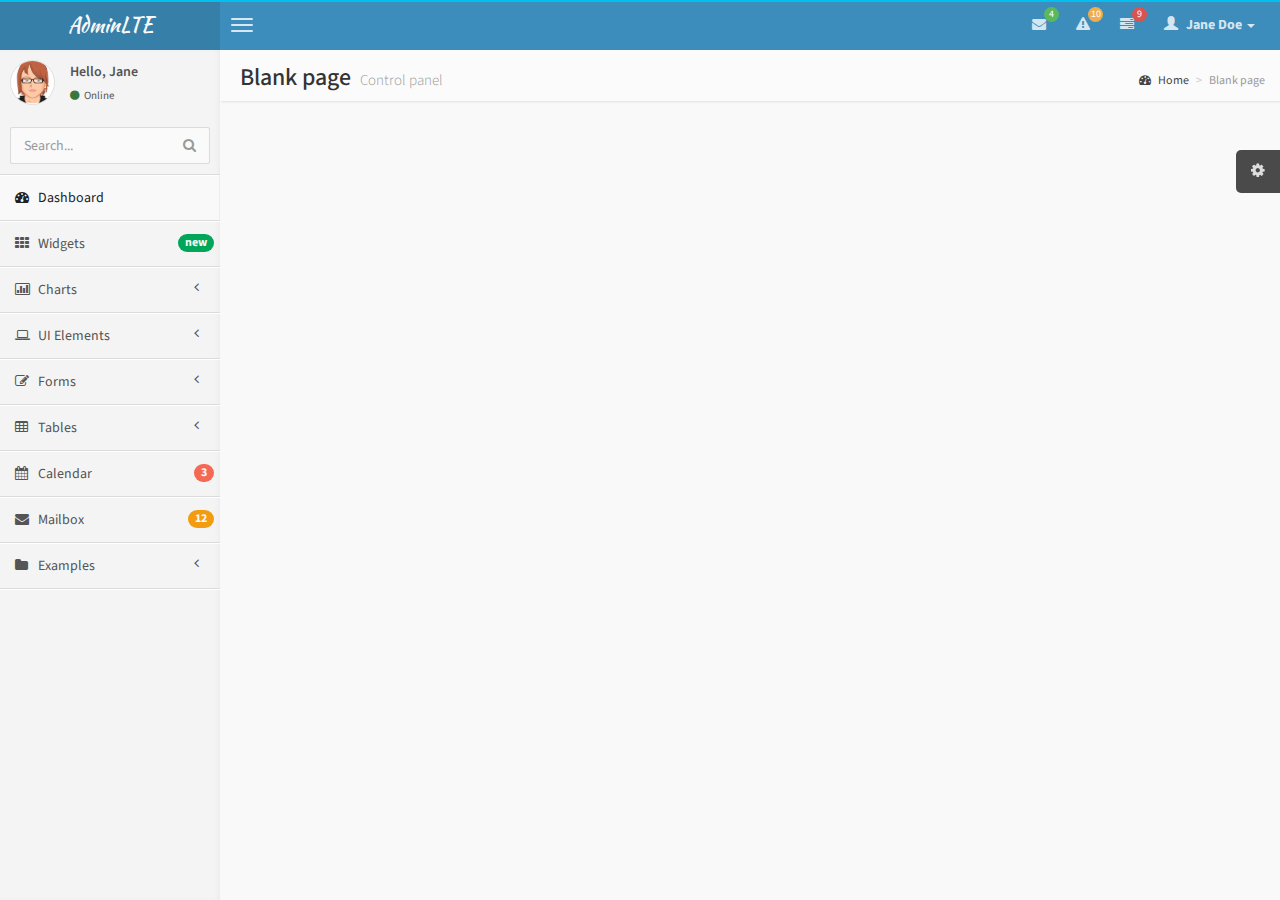
<file: backend/pages/charts/empty.html>
<!DOCTYPE html>
<html>
    <head>
        <meta charset="UTF-8">
        <title>AdminLTE | Dashboard</title>
        <meta content='width=device-width, initial-scale=1, maximum-scale=1, user-scalable=no' name='viewport'>
        <!-- bootstrap 3.0.2 -->
        <link href="../../css/bootstrap.min.css" rel="stylesheet" type="text/css" />
        <!-- font Awesome -->
        <link href="../../css/font-awesome.min.css" rel="stylesheet" type="text/css" />
        <!-- Ionicons -->
        <link href="../../css/ionicons.min.css" rel="stylesheet" type="text/css" />
        <!-- Theme style -->
        <link href="../../css/AdminLTE.css" rel="stylesheet" type="text/css" />

        <!-- HTML5 Shim and Respond.js IE8 support of HTML5 elements and media queries -->
        <!-- WARNING: Respond.js doesn't work if you view the page via file:// -->
        <!--[if lt IE 9]>
          <script src="https://oss.maxcdn.com/libs/html5shiv/3.7.0/html5shiv.js"></script>
          <script src="https://oss.maxcdn.com/libs/respond.js/1.3.0/respond.min.js"></script>
        <![endif]-->
    </head>
    <body class="skin-blue">
        <!-- header logo: style can be found in header.less -->
        <header class="header">
            <a href="../../index.html" class="logo">
                <!-- Add the class icon to your logo image or logo icon to add the margining -->
                AdminLTE
            </a>
            <!-- Header Navbar: style can be found in header.less -->
            <nav class="navbar navbar-static-top" role="navigation">
                <!-- Sidebar toggle button-->
                <a href="#" class="navbar-btn sidebar-toggle" data-toggle="offcanvas" role="button">
                    <span class="sr-only">Toggle navigation</span>
                    <span class="icon-bar"></span>
                    <span class="icon-bar"></span>
                    <span class="icon-bar"></span>
                </a>
                <div class="navbar-right">
                    <ul class="nav navbar-nav">
                        <!-- Messages: style can be found in dropdown.less-->
                        <li class="dropdown messages-menu">
                            <a href="#" class="dropdown-toggle" data-toggle="dropdown">
                                <i class="fa fa-envelope"></i>
                                <span class="label label-success">4</span>
                            </a>
                            <ul class="dropdown-menu">
                                <li class="header">You have 4 messages</li>
                                <li>
                                    <!-- inner menu: contains the actual data -->
                                    <ul class="menu">
                                        <li><!-- start message -->
                                            <a href="#">
                                                <div class="pull-left">
                                                    <img src="../../img/avatar3.png" class="img-circle" alt="User Image"/>
                                                </div>
                                                <h4>
                                                    Support Team
                                                    <small><i class="fa fa-clock-o"></i> 5 mins</small>
                                                </h4>
                                                <p>Why not buy a new awesome theme?</p>
                                            </a>
                                        </li><!-- end message -->
                                        <li>
                                            <a href="#">
                                                <div class="pull-left">
                                                    <img src="../../img/avatar2.png" class="img-circle" alt="user image"/>
                                                </div>
                                                <h4>
                                                    AdminLTE Design Team
                                                    <small><i class="fa fa-clock-o"></i> 2 hours</small>
                                                </h4>
                                                <p>Why not buy a new awesome theme?</p>
                                            </a>
                                        </li>
                                        <li>
                                            <a href="#">
                                                <div class="pull-left">
                                                    <img src="../../img/avatar.png" class="img-circle" alt="user image"/>
                                                </div>
                                                <h4>
                                                    Developers
                                                    <small><i class="fa fa-clock-o"></i> Today</small>
                                                </h4>
                                                <p>Why not buy a new awesome theme?</p>
                                            </a>
                                        </li>
                                        <li>
                                            <a href="#">
                                                <div class="pull-left">
                                                    <img src="../../img/avatar2.png" class="img-circle" alt="user image"/>
                                                </div>
                                                <h4>
                                                    Sales Department
                                                    <small><i class="fa fa-clock-o"></i> Yesterday</small>
                                                </h4>
                                                <p>Why not buy a new awesome theme?</p>
                                            </a>
                                        </li>
                                        <li>
                                            <a href="#">
                                                <div class="pull-left">
                                                    <img src="../../img/avatar.png" class="img-circle" alt="user image"/>
                                                </div>
                                                <h4>
                                                    Reviewers
                                                    <small><i class="fa fa-clock-o"></i> 2 days</small>
                                                </h4>
                                                <p>Why not buy a new awesome theme?</p>
                                            </a>
                                        </li>
                                    </ul>
                                </li>
                                <li class="footer"><a href="#">See All Messages</a></li>
                            </ul>
                        </li>
                        <!-- Notifications: style can be found in dropdown.less -->
                        <li class="dropdown notifications-menu">
                            <a href="#" class="dropdown-toggle" data-toggle="dropdown">
                                <i class="fa fa-warning"></i>
                                <span class="label label-warning">10</span>
                            </a>
                            <ul class="dropdown-menu">
                                <li class="header">You have 10 notifications</li>
                                <li>
                                    <!-- inner menu: contains the actual data -->
                                    <ul class="menu">
                                        <li>
                                            <a href="#">
                                                <i class="ion ion-ios7-people info"></i> 5 new members joined today
                                            </a>
                                        </li>
                                        <li>
                                            <a href="#">
                                                <i class="fa fa-warning danger"></i> Very long description here that may not fit into the page and may cause design problems
                                            </a>
                                        </li>
                                        <li>
                                            <a href="#">
                                                <i class="fa fa-users warning"></i> 5 new members joined
                                            </a>
                                        </li>

                                        <li>
                                            <a href="#">
                                                <i class="ion ion-ios7-cart success"></i> 25 sales made
                                            </a>
                                        </li>
                                        <li>
                                            <a href="#">
                                                <i class="ion ion-ios7-person danger"></i> You changed your username
                                            </a>
                                        </li>
                                    </ul>
                                </li>
                                <li class="footer"><a href="#">View all</a></li>
                            </ul>
                        </li>
                        <!-- Tasks: style can be found in dropdown.less -->
                        <li class="dropdown tasks-menu">
                            <a href="#" class="dropdown-toggle" data-toggle="dropdown">
                                <i class="fa fa-tasks"></i>
                                <span class="label label-danger">9</span>
                            </a>
                            <ul class="dropdown-menu">
                                <li class="header">You have 9 tasks</li>
                                <li>
                                    <!-- inner menu: contains the actual data -->
                                    <ul class="menu">
                                        <li><!-- Task item -->
                                            <a href="#">
                                                <h3>
                                                    Design some buttons
                                                    <small class="pull-right">20%</small>
                                                </h3>
                                                <div class="progress xs">
                                                    <div class="progress-bar progress-bar-aqua" style="width: 20%" role="progressbar" aria-valuenow="20" aria-valuemin="0" aria-valuemax="100">
                                                        <span class="sr-only">20% Complete</span>
                                                    </div>
                                                </div>
                                            </a>
                                        </li><!-- end task item -->
                                        <li><!-- Task item -->
                                            <a href="#">
                                                <h3>
                                                    Create a nice theme
                                                    <small class="pull-right">40%</small>
                                                </h3>
                                                <div class="progress xs">
                                                    <div class="progress-bar progress-bar-green" style="width: 40%" role="progressbar" aria-valuenow="20" aria-valuemin="0" aria-valuemax="100">
                                                        <span class="sr-only">40% Complete</span>
                                                    </div>
                                                </div>
                                            </a>
                                        </li><!-- end task item -->
                                        <li><!-- Task item -->
                                            <a href="#">
                                                <h3>
                                                    Some task I need to do
                                                    <small class="pull-right">60%</small>
                                                </h3>
                                                <div class="progress xs">
                                                    <div class="progress-bar progress-bar-red" style="width: 60%" role="progressbar" aria-valuenow="20" aria-valuemin="0" aria-valuemax="100">
                                                        <span class="sr-only">60% Complete</span>
                                                    </div>
                                                </div>
                                            </a>
                                        </li><!-- end task item -->
                                        <li><!-- Task item -->
                                            <a href="#">
                                                <h3>
                                                    Make beautiful transitions
                                                    <small class="pull-right">80%</small>
                                                </h3>
                                                <div class="progress xs">
                                                    <div class="progress-bar progress-bar-yellow" style="width: 80%" role="progressbar" aria-valuenow="20" aria-valuemin="0" aria-valuemax="100">
                                                        <span class="sr-only">80% Complete</span>
                                                    </div>
                                                </div>
                                            </a>
                                        </li><!-- end task item -->
                                    </ul>
                                </li>
                                <li class="footer">
                                    <a href="#">View all tasks</a>
                                </li>
                            </ul>
                        </li>
                        <!-- User Account: style can be found in dropdown.less -->
                        <li class="dropdown user user-menu">
                            <a href="#" class="dropdown-toggle" data-toggle="dropdown">
                                <i class="glyphicon glyphicon-user"></i>
                                <span>Jane Doe <i class="caret"></i></span>
                            </a>
                            <ul class="dropdown-menu">
                                <!-- User image -->
                                <li class="user-header bg-light-blue">
                                    <img src="../../img/avatar3.png" class="img-circle" alt="User Image" />
                                    <p>
                                        Jane Doe - Web Developer
                                        <small>Member since Nov. 2012</small>
                                    </p>
                                </li>
                                <!-- Menu Body -->
                                <li class="user-body">
                                    <div class="col-xs-4 text-center">
                                        <a href="#">Followers</a>
                                    </div>
                                    <div class="col-xs-4 text-center">
                                        <a href="#">Sales</a>
                                    </div>
                                    <div class="col-xs-4 text-center">
                                        <a href="#">Friends</a>
                                    </div>
                                </li>
                                <!-- Menu Footer-->
                                <li class="user-footer">
                                    <div class="pull-left">
                                        <a href="#" class="btn btn-default btn-flat">Profile</a>
                                    </div>
                                    <div class="pull-right">
                                        <a href="#" class="btn btn-default btn-flat">Sign out</a>
                                    </div>
                                </li>
                            </ul>
                        </li>
                    </ul>
                </div>
            </nav>
        </header>
        <div class="wrapper row-offcanvas row-offcanvas-left">
            <!-- Left side column. contains the logo and sidebar -->
            <aside class="left-side sidebar-offcanvas">
                <!-- sidebar: style can be found in sidebar.less -->
                <section class="sidebar">
                    <!-- Sidebar user panel -->
                    <div class="user-panel">
                        <div class="pull-left image">
                            <img src="../../img/avatar3.png" class="img-circle" alt="User Image" />
                        </div>
                        <div class="pull-left info">
                            <p>Hello, Jane</p>

                            <a href="#"><i class="fa fa-circle text-success"></i> Online</a>
                        </div>
                    </div>
                    <!-- search form -->
                    <form action="#" method="get" class="sidebar-form">
                        <div class="input-group">
                            <input type="text" name="q" class="form-control" placeholder="Search..."/>
                            <span class="input-group-btn">
                                <button type='submit' name='seach' id='search-btn' class="btn btn-flat"><i class="fa fa-search"></i></button>
                            </span>
                        </div>
                    </form>
                    <!-- /.search form -->
                    <!-- sidebar menu: : style can be found in sidebar.less -->
                    <ul class="sidebar-menu">
                        <li class="active">
                            <a href="../../index.html">
                                <i class="fa fa-dashboard"></i> <span>Dashboard</span>
                            </a>
                        </li>
                        <li>
                            <a href="../widgets.html">
                                <i class="fa fa-th"></i> <span>Widgets</span> <small class="badge pull-right bg-green">new</small>
                            </a>
                        </li>
                        <li class="treeview">
                            <a href="#">
                                <i class="fa fa-bar-chart-o"></i>
                                <span>Charts</span>
                                <i class="fa fa-angle-left pull-right"></i>
                            </a>
                            <ul class="treeview-menu">
                                <li><a href="morris.html"><i class="fa fa-angle-double-right"></i> Morris</a></li>
                                <li><a href="flot.html"><i class="fa fa-angle-double-right"></i> Flot</a></li>
                                <li><a href="inline.html"><i class="fa fa-angle-double-right"></i> Inline charts</a></li>
                            </ul>
                        </li>
                        <li class="treeview">
                            <a href="#">
                                <i class="fa fa-laptop"></i>
                                <span>UI Elements</span>
                                <i class="fa fa-angle-left pull-right"></i>
                            </a>
                            <ul class="treeview-menu">
                                <li><a href="../UI/general.html"><i class="fa fa-angle-double-right"></i> General</a></li>
                                <li><a href="../UI/icons.html"><i class="fa fa-angle-double-right"></i> Icons</a></li>
                                <li><a href="../UI/buttons.html"><i class="fa fa-angle-double-right"></i> Buttons</a></li>
                                <li><a href="../UI/sliders.html"><i class="fa fa-angle-double-right"></i> Sliders</a></li>
                                <li><a href="../UI/timeline.html"><i class="fa fa-angle-double-right"></i> Timeline</a></li>
                            </ul>
                        </li>
                        <li class="treeview">
                            <a href="#">
                                <i class="fa fa-edit"></i> <span>Forms</span>
                                <i class="fa fa-angle-left pull-right"></i>
                            </a>
                            <ul class="treeview-menu">
                                <li><a href="../forms/general.html"><i class="fa fa-angle-double-right"></i> General Elements</a></li>
                                <li><a href="../forms/advanced.html"><i class="fa fa-angle-double-right"></i> Advanced Elements</a></li>
                                <li><a href="../forms/editors.html"><i class="fa fa-angle-double-right"></i> Editors</a></li>
                            </ul>
                        </li>
                        <li class="treeview">
                            <a href="#">
                                <i class="fa fa-table"></i> <span>Tables</span>
                                <i class="fa fa-angle-left pull-right"></i>
                            </a>
                            <ul class="treeview-menu">
                                <li><a href="../tables/simple.html"><i class="fa fa-angle-double-right"></i> Simple tables</a></li>
                                <li><a href="../tables/data.html"><i class="fa fa-angle-double-right"></i> Data tables</a></li>
                            </ul>
                        </li>
                        <li>
                            <a href="../calendar.html">
                                <i class="fa fa-calendar"></i> <span>Calendar</span>
                                <small class="badge pull-right bg-red">3</small>
                            </a>
                        </li>
                        <li>
                            <a href="../mailbox.html">
                                <i class="fa fa-envelope"></i> <span>Mailbox</span>
                                <small class="badge pull-right bg-yellow">12</small>
                            </a>
                        </li>
                        <li class="treeview">
                            <a href="#">
                                <i class="fa fa-folder"></i> <span>Examples</span>
                                <i class="fa fa-angle-left pull-right"></i>
                            </a>
                            <ul class="treeview-menu">
                                <li><a href="../examples/invoice.html"><i class="fa fa-angle-double-right"></i> Invoice</a></li>
                                <li><a href="../examples/login.html"><i class="fa fa-angle-double-right"></i> Login</a></li>
                                <li><a href="../examples/register.html"><i class="fa fa-angle-double-right"></i> Register</a></li>
                                <li><a href="../examples/lockscreen.html"><i class="fa fa-angle-double-right"></i> Lockscreen</a></li>
                                <li><a href="../examples/404.html"><i class="fa fa-angle-double-right"></i> 404 Error</a></li>
                                <li><a href="../examples/500.html"><i class="fa fa-angle-double-right"></i> 500 Error</a></li>
                                <li><a href="../examples/blank.html"><i class="fa fa-angle-double-right"></i> Blank Page</a></li>
                            </ul>
                        </li>
                    </ul>
                </section>
                <!-- /.sidebar -->
            </aside>

            <!-- Right side column. Contains the navbar and content of the page -->
            <aside class="right-side">
                <!-- Content Header (Page header) -->
                <section class="content-header">
                    <h1>
                        Blank page
                        <small>Control panel</small>
                    </h1>
                    <ol class="breadcrumb">
                        <li><a href="#"><i class="fa fa-dashboard"></i> Home</a></li>
                        <li class="active">Blank page</li>
                    </ol>
                </section>

                <!-- Main content -->
                <section class="content">


                </section><!-- /.content -->
            </aside><!-- /.right-side -->
        </div><!-- ./wrapper -->


        <!-- jQuery 2.0.2 -->
        <script src="http://ajax.googleapis.com/ajax/libs/jquery/2.0.2/jquery.min.js"></script>
        <!-- Bootstrap -->
        <script src="../../js/bootstrap.min.js" type="text/javascript"></script>
        <!-- AdminLTE App -->
        <script src="../../js/AdminLTE/app.js" type="text/javascript"></script>
        <!-- AdminLTE for demo purposes -->
        <script src="../../js/AdminLTE/demo.js" type="text/javascript"></script>
    </body>
</html>
</file>
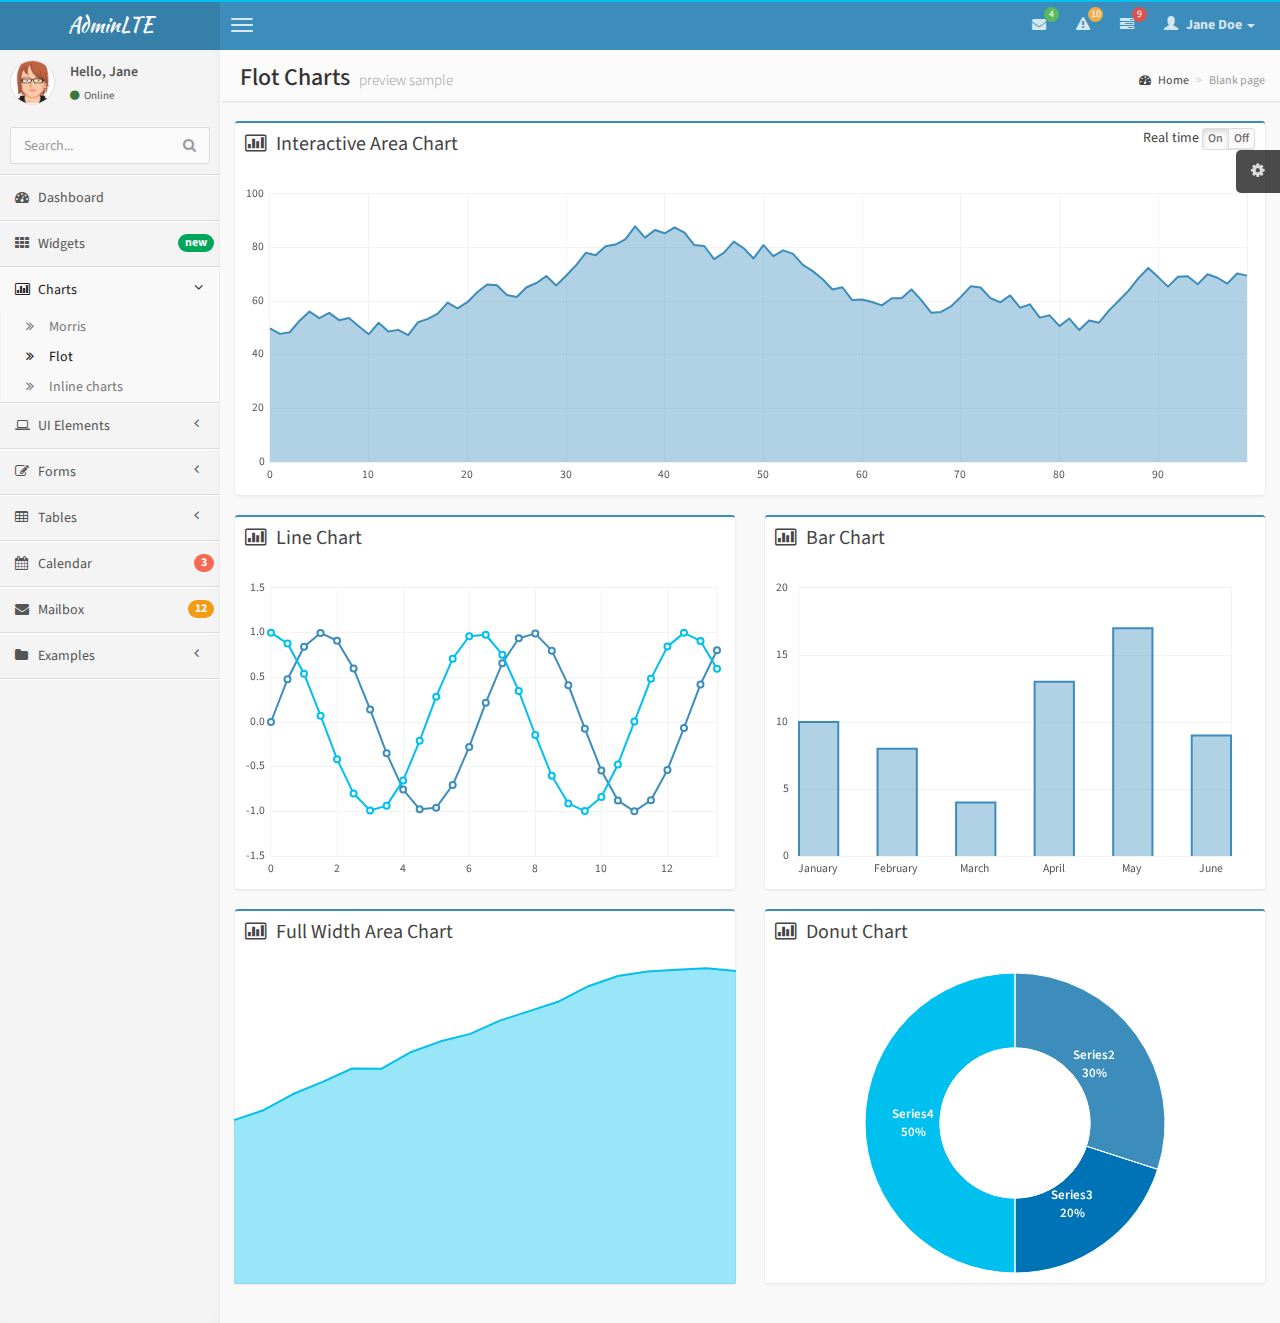
<file: backend/pages/charts/flot.html>
<!DOCTYPE html>
<html>
    <head>
        <meta charset="UTF-8">
        <title>AdminLTE | Flot Charts</title>
        <meta content='width=device-width, initial-scale=1, maximum-scale=1, user-scalable=no' name='viewport'>
        <!-- bootstrap 3.0.2 -->
        <link href="../../css/bootstrap.min.css" rel="stylesheet" type="text/css" />
        <!-- font Awesome -->
        <link href="../../css/font-awesome.min.css" rel="stylesheet" type="text/css" />
        <!-- Ionicons -->
        <link href="../../css/ionicons.min.css" rel="stylesheet" type="text/css" />
        <!-- Theme style -->
        <link href="../../css/AdminLTE.css" rel="stylesheet" type="text/css" />

        <!-- HTML5 Shim and Respond.js IE8 support of HTML5 elements and media queries -->
        <!-- WARNING: Respond.js doesn't work if you view the page via file:// -->
        <!--[if lt IE 9]>
          <script src="https://oss.maxcdn.com/libs/html5shiv/3.7.0/html5shiv.js"></script>
          <script src="https://oss.maxcdn.com/libs/respond.js/1.3.0/respond.min.js"></script>
        <![endif]-->
    </head>
    <body class="skin-blue">
        <!-- header logo: style can be found in header.less -->
        <header class="header">
            <a href="../../index.html" class="logo">
                <!-- Add the class icon to your logo image or logo icon to add the margining -->
                AdminLTE
            </a>
            <!-- Header Navbar: style can be found in header.less -->
            <nav class="navbar navbar-static-top" role="navigation">
                <!-- Sidebar toggle button-->
                <a href="#" class="navbar-btn sidebar-toggle" data-toggle="offcanvas" role="button">
                    <span class="sr-only">Toggle navigation</span>
                    <span class="icon-bar"></span>
                    <span class="icon-bar"></span>
                    <span class="icon-bar"></span>
                </a>
                <div class="navbar-right">
                    <ul class="nav navbar-nav">
                        <!-- Messages: style can be found in dropdown.less-->
                        <li class="dropdown messages-menu">
                            <a href="#" class="dropdown-toggle" data-toggle="dropdown">
                                <i class="fa fa-envelope"></i>
                                <span class="label label-success">4</span>
                            </a>
                            <ul class="dropdown-menu">
                                <li class="header">You have 4 messages</li>
                                <li>
                                    <!-- inner menu: contains the actual data -->
                                    <ul class="menu">
                                        <li><!-- start message -->
                                            <a href="#">
                                                <div class="pull-left">
                                                    <img src="../../img/avatar3.png" class="img-circle" alt="User Image"/>
                                                </div>
                                                <h4>
                                                    Support Team
                                                    <small><i class="fa fa-clock-o"></i> 5 mins</small>
                                                </h4>
                                                <p>Why not buy a new awesome theme?</p>
                                            </a>
                                        </li><!-- end message -->
                                        <li>
                                            <a href="#">
                                                <div class="pull-left">
                                                    <img src="../../img/avatar2.png" class="img-circle" alt="user image"/>
                                                </div>
                                                <h4>
                                                    AdminLTE Design Team
                                                    <small><i class="fa fa-clock-o"></i> 2 hours</small>
                                                </h4>
                                                <p>Why not buy a new awesome theme?</p>
                                            </a>
                                        </li>
                                        <li>
                                            <a href="#">
                                                <div class="pull-left">
                                                    <img src="../../img/avatar.png" class="img-circle" alt="user image"/>
                                                </div>
                                                <h4>
                                                    Developers
                                                    <small><i class="fa fa-clock-o"></i> Today</small>
                                                </h4>
                                                <p>Why not buy a new awesome theme?</p>
                                            </a>
                                        </li>
                                        <li>
                                            <a href="#">
                                                <div class="pull-left">
                                                    <img src="../../img/avatar2.png" class="img-circle" alt="user image"/>
                                                </div>
                                                <h4>
                                                    Sales Department
                                                    <small><i class="fa fa-clock-o"></i> Yesterday</small>
                                                </h4>
                                                <p>Why not buy a new awesome theme?</p>
                                            </a>
                                        </li>
                                        <li>
                                            <a href="#">
                                                <div class="pull-left">
                                                    <img src="../../img/avatar.png" class="img-circle" alt="user image"/>
                                                </div>
                                                <h4>
                                                    Reviewers
                                                    <small><i class="fa fa-clock-o"></i> 2 days</small>
                                                </h4>
                                                <p>Why not buy a new awesome theme?</p>
                                            </a>
                                        </li>
                                    </ul>
                                </li>
                                <li class="footer"><a href="#">See All Messages</a></li>
                            </ul>
                        </li>
                        <!-- Notifications: style can be found in dropdown.less -->
                        <li class="dropdown notifications-menu">
                            <a href="#" class="dropdown-toggle" data-toggle="dropdown">
                                <i class="fa fa-warning"></i>
                                <span class="label label-warning">10</span>
                            </a>
                            <ul class="dropdown-menu">
                                <li class="header">You have 10 notifications</li>
                                <li>
                                    <!-- inner menu: contains the actual data -->
                                    <ul class="menu">
                                        <li>
                                            <a href="#">
                                                <i class="ion ion-ios7-people info"></i> 5 new members joined today
                                            </a>
                                        </li>
                                        <li>
                                            <a href="#">
                                                <i class="fa fa-warning danger"></i> Very long description here that may not fit into the page and may cause design problems
                                            </a>
                                        </li>
                                        <li>
                                            <a href="#">
                                                <i class="fa fa-users warning"></i> 5 new members joined
                                            </a>
                                        </li>

                                        <li>
                                            <a href="#">
                                                <i class="ion ion-ios7-cart success"></i> 25 sales made
                                            </a>
                                        </li>
                                        <li>
                                            <a href="#">
                                                <i class="ion ion-ios7-person danger"></i> You changed your username
                                            </a>
                                        </li>
                                    </ul>
                                </li>
                                <li class="footer"><a href="#">View all</a></li>
                            </ul>
                        </li>
                        <!-- Tasks: style can be found in dropdown.less -->
                        <li class="dropdown tasks-menu">
                            <a href="#" class="dropdown-toggle" data-toggle="dropdown">
                                <i class="fa fa-tasks"></i>
                                <span class="label label-danger">9</span>
                            </a>
                            <ul class="dropdown-menu">
                                <li class="header">You have 9 tasks</li>
                                <li>
                                    <!-- inner menu: contains the actual data -->
                                    <ul class="menu">
                                        <li><!-- Task item -->
                                            <a href="#">
                                                <h3>
                                                    Design some buttons
                                                    <small class="pull-right">20%</small>
                                                </h3>
                                                <div class="progress xs">
                                                    <div class="progress-bar progress-bar-aqua" style="width: 20%" role="progressbar" aria-valuenow="20" aria-valuemin="0" aria-valuemax="100">
                                                        <span class="sr-only">20% Complete</span>
                                                    </div>
                                                </div>
                                            </a>
                                        </li><!-- end task item -->
                                        <li><!-- Task item -->
                                            <a href="#">
                                                <h3>
                                                    Create a nice theme
                                                    <small class="pull-right">40%</small>
                                                </h3>
                                                <div class="progress xs">
                                                    <div class="progress-bar progress-bar-green" style="width: 40%" role="progressbar" aria-valuenow="20" aria-valuemin="0" aria-valuemax="100">
                                                        <span class="sr-only">40% Complete</span>
                                                    </div>
                                                </div>
                                            </a>
                                        </li><!-- end task item -->
                                        <li><!-- Task item -->
                                            <a href="#">
                                                <h3>
                                                    Some task I need to do
                                                    <small class="pull-right">60%</small>
                                                </h3>
                                                <div class="progress xs">
                                                    <div class="progress-bar progress-bar-red" style="width: 60%" role="progressbar" aria-valuenow="20" aria-valuemin="0" aria-valuemax="100">
                                                        <span class="sr-only">60% Complete</span>
                                                    </div>
                                                </div>
                                            </a>
                                        </li><!-- end task item -->
                                        <li><!-- Task item -->
                                            <a href="#">
                                                <h3>
                                                    Make beautiful transitions
                                                    <small class="pull-right">80%</small>
                                                </h3>
                                                <div class="progress xs">
                                                    <div class="progress-bar progress-bar-yellow" style="width: 80%" role="progressbar" aria-valuenow="20" aria-valuemin="0" aria-valuemax="100">
                                                        <span class="sr-only">80% Complete</span>
                                                    </div>
                                                </div>
                                            </a>
                                        </li><!-- end task item -->
                                    </ul>
                                </li>
                                <li class="footer">
                                    <a href="#">View all tasks</a>
                                </li>
                            </ul>
                        </li>
                        <!-- User Account: style can be found in dropdown.less -->
                        <li class="dropdown user user-menu">
                            <a href="#" class="dropdown-toggle" data-toggle="dropdown">
                                <i class="glyphicon glyphicon-user"></i>
                                <span>Jane Doe <i class="caret"></i></span>
                            </a>
                            <ul class="dropdown-menu">
                                <!-- User image -->
                                <li class="user-header bg-light-blue">
                                    <img src="../../img/avatar3.png" class="img-circle" alt="User Image" />
                                    <p>
                                        Jane Doe - Web Developer
                                        <small>Member since Nov. 2012</small>
                                    </p>
                                </li>
                                <!-- Menu Body -->
                                <li class="user-body">
                                    <div class="col-xs-4 text-center">
                                        <a href="#">Followers</a>
                                    </div>
                                    <div class="col-xs-4 text-center">
                                        <a href="#">Sales</a>
                                    </div>
                                    <div class="col-xs-4 text-center">
                                        <a href="#">Friends</a>
                                    </div>
                                </li>
                                <!-- Menu Footer-->
                                <li class="user-footer">
                                    <div class="pull-left">
                                        <a href="#" class="btn btn-default btn-flat">Profile</a>
                                    </div>
                                    <div class="pull-right">
                                        <a href="#" class="btn btn-default btn-flat">Sign out</a>
                                    </div>
                                </li>
                            </ul>
                        </li>
                    </ul>
                </div>
            </nav>
        </header>
        <div class="wrapper row-offcanvas row-offcanvas-left">
            <!-- Left side column. contains the logo and sidebar -->
            <aside class="left-side sidebar-offcanvas">
                <!-- sidebar: style can be found in sidebar.less -->
                <section class="sidebar">
                    <!-- Sidebar user panel -->
                    <div class="user-panel">
                        <div class="pull-left image">
                            <img src="../../img/avatar3.png" class="img-circle" alt="User Image" />
                        </div>
                        <div class="pull-left info">
                            <p>Hello, Jane</p>

                            <a href="#"><i class="fa fa-circle text-success"></i> Online</a>
                        </div>
                    </div>
                    <!-- search form -->
                    <form action="#" method="get" class="sidebar-form">
                        <div class="input-group">
                            <input type="text" name="q" class="form-control" placeholder="Search..."/>
                            <span class="input-group-btn">
                                <button type='submit' name='seach' id='search-btn' class="btn btn-flat"><i class="fa fa-search"></i></button>
                            </span>
                        </div>
                    </form>
                    <!-- /.search form -->
                    <!-- sidebar menu: : style can be found in sidebar.less -->
                    <ul class="sidebar-menu">
                        <li>
                            <a href="../../index.html">
                                <i class="fa fa-dashboard"></i> <span>Dashboard</span>
                            </a>
                        </li>
                        <li>
                            <a href="../widgets.html">
                                <i class="fa fa-th"></i> <span>Widgets</span> <small class="badge pull-right bg-green">new</small>
                            </a>
                        </li>
                        <li class="treeview active">
                            <a href="#">
                                <i class="fa fa-bar-chart-o"></i>
                                <span>Charts</span>
                                <i class="fa fa-angle-left pull-right"></i>
                            </a>
                            <ul class="treeview-menu">
                                <li><a href="morris.html"><i class="fa fa-angle-double-right"></i> Morris</a></li>
                                <li class="active"><a href="flot.html"><i class="fa fa-angle-double-right"></i> Flot</a></li>
                                <li><a href="inline.html"><i class="fa fa-angle-double-right"></i> Inline charts</a></li>
                            </ul>
                        </li>
                        <li class="treeview">
                            <a href="#">
                                <i class="fa fa-laptop"></i>
                                <span>UI Elements</span>
                                <i class="fa fa-angle-left pull-right"></i>
                            </a>
                            <ul class="treeview-menu">
                                <li><a href="../UI/general.html"><i class="fa fa-angle-double-right"></i> General</a></li>
                                <li><a href="../UI/icons.html"><i class="fa fa-angle-double-right"></i> Icons</a></li>
                                <li><a href="../UI/buttons.html"><i class="fa fa-angle-double-right"></i> Buttons</a></li>
                                <li><a href="../UI/sliders.html"><i class="fa fa-angle-double-right"></i> Sliders</a></li>
                                <li><a href="../UI/timeline.html"><i class="fa fa-angle-double-right"></i> Timeline</a></li>
                            </ul>
                        </li>
                        <li class="treeview">
                            <a href="#">
                                <i class="fa fa-edit"></i> <span>Forms</span>
                                <i class="fa fa-angle-left pull-right"></i>
                            </a>
                            <ul class="treeview-menu">
                                <li><a href="../forms/general.html"><i class="fa fa-angle-double-right"></i> General Elements</a></li>
                                <li><a href="../forms/advanced.html"><i class="fa fa-angle-double-right"></i> Advanced Elements</a></li>
                                <li><a href="../forms/editors.html"><i class="fa fa-angle-double-right"></i> Editors</a></li>
                            </ul>
                        </li>
                        <li class="treeview">
                            <a href="#">
                                <i class="fa fa-table"></i> <span>Tables</span>
                                <i class="fa fa-angle-left pull-right"></i>
                            </a>
                            <ul class="treeview-menu">
                                <li><a href="../tables/simple.html"><i class="fa fa-angle-double-right"></i> Simple tables</a></li>
                                <li><a href="../tables/data.html"><i class="fa fa-angle-double-right"></i> Data tables</a></li>
                            </ul>
                        </li>
                        <li>
                            <a href="../calendar.html">
                                <i class="fa fa-calendar"></i> <span>Calendar</span>
                                <small class="badge pull-right bg-red">3</small>
                            </a>
                        </li>
                        <li>
                            <a href="../mailbox.html">
                                <i class="fa fa-envelope"></i> <span>Mailbox</span>
                                <small class="badge pull-right bg-yellow">12</small>
                            </a>
                        </li>
                        <li class="treeview">
                            <a href="#">
                                <i class="fa fa-folder"></i> <span>Examples</span>
                                <i class="fa fa-angle-left pull-right"></i>
                            </a>
                            <ul class="treeview-menu">
                                <li><a href="../examples/invoice.html"><i class="fa fa-angle-double-right"></i> Invoice</a></li>
                                <li><a href="../examples/login.html"><i class="fa fa-angle-double-right"></i> Login</a></li>
                                <li><a href="../examples/register.html"><i class="fa fa-angle-double-right"></i> Register</a></li>
                                <li><a href="../examples/lockscreen.html"><i class="fa fa-angle-double-right"></i> Lockscreen</a></li>
                                <li><a href="../examples/404.html"><i class="fa fa-angle-double-right"></i> 404 Error</a></li>
                                <li><a href="../examples/500.html"><i class="fa fa-angle-double-right"></i> 500 Error</a></li>
                                <li><a href="../examples/blank.html"><i class="fa fa-angle-double-right"></i> Blank Page</a></li>
                            </ul>
                        </li>
                    </ul>
                </section>
                <!-- /.sidebar -->
            </aside>

            <!-- Right side column. Contains the navbar and content of the page -->
            <aside class="right-side">
                <!-- Content Header (Page header) -->
                <section class="content-header">
                    <h1>
                        Flot Charts
                        <small>preview sample</small>
                    </h1>
                    <ol class="breadcrumb">
                        <li><a href="#"><i class="fa fa-dashboard"></i> Home</a></li>
                        <li class="active">Blank page</li>
                    </ol>
                </section>

                <!-- Main content -->
                <section class="content">
                    <div class="row">
                        <div class="col-xs-12">
                            <!-- interactive chart -->
                            <div class="box box-primary">
                                <div class="box-header">
                                    <i class="fa fa-bar-chart-o"></i>
                                    <h3 class="box-title">Interactive Area Chart</h3>
                                    <div class="box-tools pull-right">
                                        Real time
                                        <div class="btn-group" id="realtime" data-toggle="btn-toggle">
                                            <button type="button" class="btn btn-default btn-xs active" data-toggle="on">On</button>
                                            <button type="button" class="btn btn-default btn-xs" data-toggle="off">Off</button>
                                        </div>
                                    </div>
                                </div>
                                <div class="box-body">
                                    <div id="interactive" style="height: 300px;"></div>
                                </div><!-- /.box-body-->
                            </div><!-- /.box -->

                        </div><!-- /.col -->
                    </div><!-- /.row -->

                    <div class="row">
                        <div class="col-md-6">
                            <!-- Line chart -->
                            <div class="box box-primary">
                                <div class="box-header">
                                    <i class="fa fa-bar-chart-o"></i>
                                    <h3 class="box-title">Line Chart</h3>
                                </div>
                                <div class="box-body">
                                    <div id="line-chart" style="height: 300px;"></div>
                                </div><!-- /.box-body-->
                            </div><!-- /.box -->

                            <!-- Area chart -->
                            <div class="box box-primary">
                                <div class="box-header">
                                    <i class="fa fa-bar-chart-o"></i>
                                    <h3 class="box-title">Full Width Area Chart</h3>
                                </div>
                                <div class="box-body">
                                    <div id="area-chart" style="height: 338px;" class="full-width-chart"></div>
                                </div><!-- /.box-body-->
                            </div><!-- /.box -->

                        </div><!-- /.col -->

                        <div class="col-md-6">
                            <!-- Bar chart -->
                            <div class="box box-primary">
                                <div class="box-header">
                                    <i class="fa fa-bar-chart-o"></i>
                                    <h3 class="box-title">Bar Chart</h3>
                                </div>
                                <div class="box-body">
                                    <div id="bar-chart" style="height: 300px;"></div>
                                </div><!-- /.box-body-->
                            </div><!-- /.box -->

                            <!-- Donut chart -->
                            <div class="box box-primary">
                                <div class="box-header">
                                    <i class="fa fa-bar-chart-o"></i>
                                    <h3 class="box-title">Donut Chart</h3>
                                </div>
                                <div class="box-body">
                                    <div id="donut-chart" style="height: 300px;"></div>
                                </div><!-- /.box-body-->
                            </div><!-- /.box -->
                        </div><!-- /.col -->
                    </div><!-- /.row -->
                </section><!-- /.content -->

            </aside><!-- /.right-side -->
        </div><!-- ./wrapper -->


        <!-- jQuery 2.0.2 -->
        <script src="http://ajax.googleapis.com/ajax/libs/jquery/2.0.2/jquery.min.js"></script>
        <!-- Bootstrap -->
        <script src="../../js/bootstrap.min.js" type="text/javascript"></script>
        <!-- AdminLTE App -->
        <script src="../../js/AdminLTE/app.js" type="text/javascript"></script>
        <!-- AdminLTE for demo purposes -->
        <script src="../../js/AdminLTE/demo.js" type="text/javascript"></script>
        <!-- FLOT CHARTS -->
        <script src="../../js/plugins/flot/jquery.flot.min.js" type="text/javascript"></script>
        <!-- FLOT RESIZE PLUGIN - allows the chart to redraw when the window is resized -->
        <script src="../../js/plugins/flot/jquery.flot.resize.min.js" type="text/javascript"></script>
        <!-- FLOT PIE PLUGIN - also used to draw donut charts -->
        <script src="../../js/plugins/flot/jquery.flot.pie.min.js" type="text/javascript"></script>
        <!-- FLOT CATEGORIES PLUGIN - Used to draw bar charts -->
        <script src="../../js/plugins/flot/jquery.flot.categories.min.js" type="text/javascript"></script>

        <!-- Page script -->
        <script type="text/javascript">

            $(function() {

                /*
                 * Flot Interactive Chart
                 * -----------------------
                 */
                // We use an inline data source in the example, usually data would
                // be fetched from a server
                var data = [], totalPoints = 100;
                function getRandomData() {

                    if (data.length > 0)
                        data = data.slice(1);

                    // Do a random walk
                    while (data.length < totalPoints) {

                        var prev = data.length > 0 ? data[data.length - 1] : 50,
                                y = prev + Math.random() * 10 - 5;

                        if (y < 0) {
                            y = 0;
                        } else if (y > 100) {
                            y = 100;
                        }

                        data.push(y);
                    }

                    // Zip the generated y values with the x values
                    var res = [];
                    for (var i = 0; i < data.length; ++i) {
                        res.push([i, data[i]]);
                    }

                    return res;
                }

                var interactive_plot = $.plot("#interactive", [getRandomData()], {
                    grid: {
                        borderColor: "#f3f3f3",
                        borderWidth: 1,
                        tickColor: "#f3f3f3"
                    },
                    series: {
                        shadowSize: 0, // Drawing is faster without shadows
                        color: "#3c8dbc"
                    },
                    lines: {
                        fill: true, //Converts the line chart to area chart
                        color: "#3c8dbc"
                    },
                    yaxis: {
                        min: 0,
                        max: 100,
                        show: true
                    },
                    xaxis: {
                        show: true
                    }
                });

                var updateInterval = 500; //Fetch data ever x milliseconds
                var realtime = "on"; //If == to on then fetch data every x seconds. else stop fetching
                function update() {

                    interactive_plot.setData([getRandomData()]);

                    // Since the axes don't change, we don't need to call plot.setupGrid()
                    interactive_plot.draw();
                    if (realtime === "on")
                        setTimeout(update, updateInterval);
                }

                //INITIALIZE REALTIME DATA FETCHING
                if (realtime === "on") {
                    update();
                }
                //REALTIME TOGGLE
                $("#realtime .btn").click(function() {
                    if ($(this).data("toggle") === "on") {
                        realtime = "on";
                    }
                    else {
                        realtime = "off";
                    }
                    update();
                });
                /*
                 * END INTERACTIVE CHART
                 */


                /*
                 * LINE CHART
                 * ----------
                 */
                //LINE randomly generated data

                var sin = [], cos = [];
                for (var i = 0; i < 14; i += 0.5) {
                    sin.push([i, Math.sin(i)]);
                    cos.push([i, Math.cos(i)]);
                }
                var line_data1 = {
                    data: sin,
                    color: "#3c8dbc"
                };
                var line_data2 = {
                    data: cos,
                    color: "#00c0ef"
                };
                $.plot("#line-chart", [line_data1, line_data2], {
                    grid: {
                        hoverable: true,
                        borderColor: "#f3f3f3",
                        borderWidth: 1,
                        tickColor: "#f3f3f3"
                    },
                    series: {
                        shadowSize: 0,
                        lines: {
                            show: true
                        },
                        points: {
                            show: true
                        }
                    },
                    lines: {
                        fill: false,
                        color: ["#3c8dbc", "#f56954"]
                    },
                    yaxis: {
                        show: true,
                    },
                    xaxis: {
                        show: true
                    }
                });
                //Initialize tooltip on hover
                $("<div class='tooltip-inner' id='line-chart-tooltip'></div>").css({
                    position: "absolute",
                    display: "none",
                    opacity: 0.8
                }).appendTo("body");
                $("#line-chart").bind("plothover", function(event, pos, item) {

                    if (item) {
                        var x = item.datapoint[0].toFixed(2),
                                y = item.datapoint[1].toFixed(2);

                        $("#line-chart-tooltip").html(item.series.label + " of " + x + " = " + y)
                                .css({top: item.pageY + 5, left: item.pageX + 5})
                                .fadeIn(200);
                    } else {
                        $("#line-chart-tooltip").hide();
                    }

                });
                /* END LINE CHART */

                /*
                 * FULL WIDTH STATIC AREA CHART
                 * -----------------
                 */
                var areaData = [[2, 88.0], [3, 93.3], [4, 102.0], [5, 108.5], [6, 115.7], [7, 115.6],
                    [8, 124.6], [9, 130.3], [10, 134.3], [11, 141.4], [12, 146.5], [13, 151.7], [14, 159.9],
                    [15, 165.4], [16, 167.8], [17, 168.7], [18, 169.5], [19, 168.0]];
                $.plot("#area-chart", [areaData], {
                    grid: {
                        borderWidth: 0
                    },
                    series: {
                        shadowSize: 0, // Drawing is faster without shadows
                        color: "#00c0ef"
                    },
                    lines: {
                        fill: true //Converts the line chart to area chart
                    },
                    yaxis: {
                        show: false
                    },
                    xaxis: {
                        show: false
                    }
                });

                /* END AREA CHART */

                /*
                 * BAR CHART
                 * ---------
                 */

                var bar_data = {
                    data: [["January", 10], ["February", 8], ["March", 4], ["April", 13], ["May", 17], ["June", 9]],
                    color: "#3c8dbc"
                };
                $.plot("#bar-chart", [bar_data], {
                    grid: {
                        borderWidth: 1,
                        borderColor: "#f3f3f3",
                        tickColor: "#f3f3f3"
                    },
                    series: {
                        bars: {
                            show: true,
                            barWidth: 0.5,
                            align: "center"
                        }
                    },
                    xaxis: {
                        mode: "categories",
                        tickLength: 0
                    }
                });
                /* END BAR CHART */

                /*
                 * DONUT CHART
                 * -----------
                 */

                var donutData = [
                    {label: "Series2", data: 30, color: "#3c8dbc"},
                    {label: "Series3", data: 20, color: "#0073b7"},
                    {label: "Series4", data: 50, color: "#00c0ef"}
                ];
                $.plot("#donut-chart", donutData, {
                    series: {
                        pie: {
                            show: true,
                            radius: 1,
                            innerRadius: 0.5,
                            label: {
                                show: true,
                                radius: 2 / 3,
                                formatter: labelFormatter,
                                threshold: 0.1
                            }

                        }
                    },
                    legend: {
                        show: false
                    }
                });
                /*
                 * END DONUT CHART
                 */

            });

            /*
             * Custom Label formatter
             * ----------------------
             */
            function labelFormatter(label, series) {
                return "<div style='font-size:13px; text-align:center; padding:2px; color: #fff; font-weight: 600;'>"
                        + label
                        + "<br/>"
                        + Math.round(series.percent) + "%</div>";
            }
        </script>
    </body>
</html>
</file>
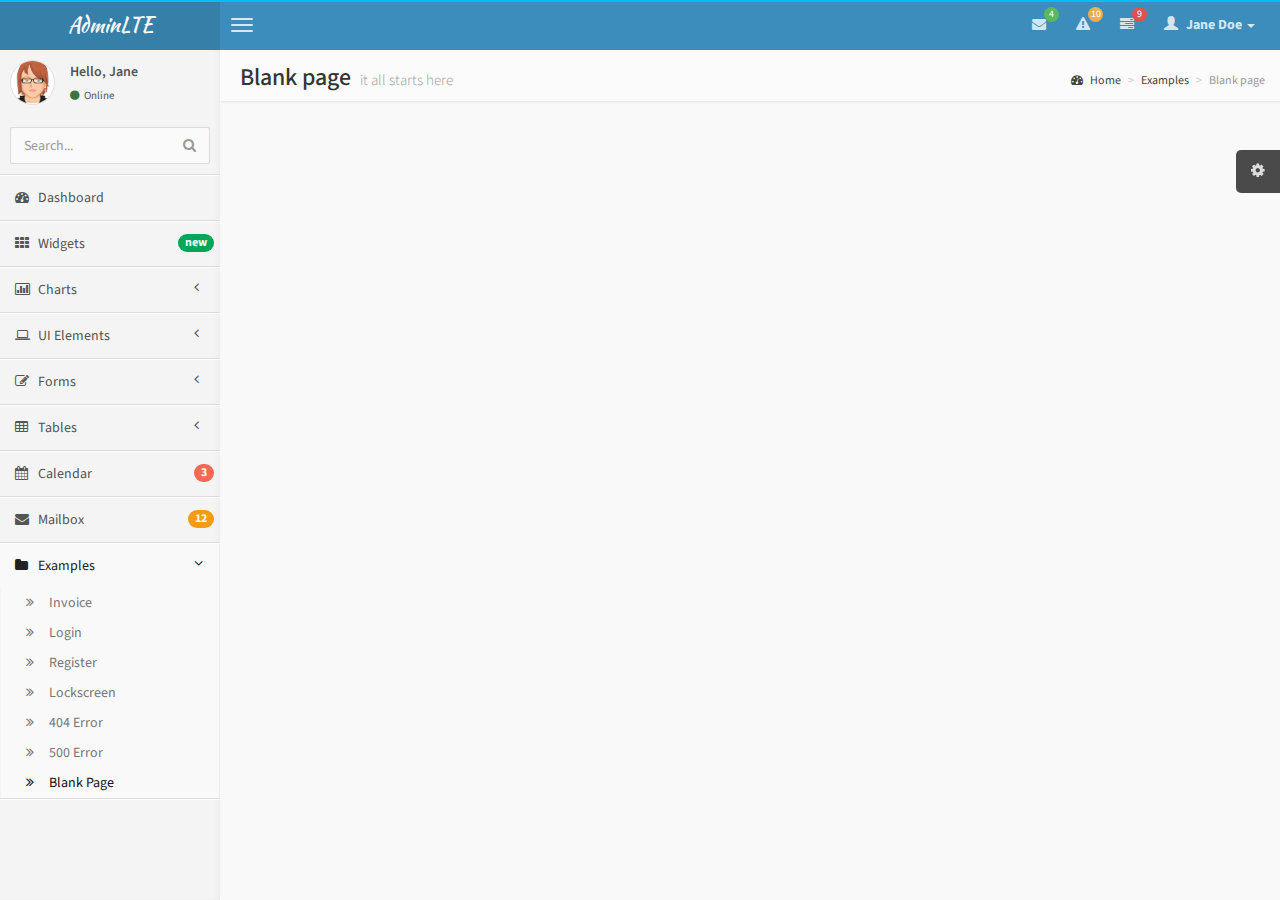
<file: backend/pages/examples/blank.html>
<!DOCTYPE html>
<html>
    <head>
        <meta charset="UTF-8">
        <title>AdminLTE | Dashboard</title>
        <meta content='width=device-width, initial-scale=1, maximum-scale=1, user-scalable=no' name='viewport'>
        <!-- bootstrap 3.0.2 -->
        <link href="../../css/bootstrap.min.css" rel="stylesheet" type="text/css" />
        <!-- font Awesome -->
        <link href="../../css/font-awesome.min.css" rel="stylesheet" type="text/css" />
        <!-- Ionicons -->
        <link href="../../css/ionicons.min.css" rel="stylesheet" type="text/css" />
        <!-- Theme style -->
        <link href="../../css/AdminLTE.css" rel="stylesheet" type="text/css" />

        <!-- HTML5 Shim and Respond.js IE8 support of HTML5 elements and media queries -->
        <!-- WARNING: Respond.js doesn't work if you view the page via file:// -->
        <!--[if lt IE 9]>
          <script src="https://oss.maxcdn.com/libs/html5shiv/3.7.0/html5shiv.js"></script>
          <script src="https://oss.maxcdn.com/libs/respond.js/1.3.0/respond.min.js"></script>
        <![endif]-->
    </head>
    <body class="skin-blue">
        <!-- header logo: style can be found in header.less -->
        <header class="header">
            <a href="../../index.html" class="logo">
                <!-- Add the class icon to your logo image or logo icon to add the margining -->
                AdminLTE
            </a>
            <!-- Header Navbar: style can be found in header.less -->
            <nav class="navbar navbar-static-top" role="navigation">
                <!-- Sidebar toggle button-->
                <a href="#" class="navbar-btn sidebar-toggle" data-toggle="offcanvas" role="button">
                    <span class="sr-only">Toggle navigation</span>
                    <span class="icon-bar"></span>
                    <span class="icon-bar"></span>
                    <span class="icon-bar"></span>
                </a>
                <div class="navbar-right">
                    <ul class="nav navbar-nav">
                        <!-- Messages: style can be found in dropdown.less-->
                        <li class="dropdown messages-menu">
                            <a href="#" class="dropdown-toggle" data-toggle="dropdown">
                                <i class="fa fa-envelope"></i>
                                <span class="label label-success">4</span>
                            </a>
                            <ul class="dropdown-menu">
                                <li class="header">You have 4 messages</li>
                                <li>
                                    <!-- inner menu: contains the actual data -->
                                    <ul class="menu">
                                        <li><!-- start message -->
                                            <a href="#">
                                                <div class="pull-left">
                                                    <img src="../../img/avatar3.png" class="img-circle" alt="User Image"/>
                                                </div>
                                                <h4>
                                                    Support Team
                                                    <small><i class="fa fa-clock-o"></i> 5 mins</small>
                                                </h4>
                                                <p>Why not buy a new awesome theme?</p>
                                            </a>
                                        </li><!-- end message -->
                                        <li>
                                            <a href="#">
                                                <div class="pull-left">
                                                    <img src="../../img/avatar2.png" class="img-circle" alt="user image"/>
                                                </div>
                                                <h4>
                                                    AdminLTE Design Team
                                                    <small><i class="fa fa-clock-o"></i> 2 hours</small>
                                                </h4>
                                                <p>Why not buy a new awesome theme?</p>
                                            </a>
                                        </li>
                                        <li>
                                            <a href="#">
                                                <div class="pull-left">
                                                    <img src="../../img/avatar.png" class="img-circle" alt="user image"/>
                                                </div>
                                                <h4>
                                                    Developers
                                                    <small><i class="fa fa-clock-o"></i> Today</small>
                                                </h4>
                                                <p>Why not buy a new awesome theme?</p>
                                            </a>
                                        </li>
                                        <li>
                                            <a href="#">
                                                <div class="pull-left">
                                                    <img src="../../img/avatar2.png" class="img-circle" alt="user image"/>
                                                </div>
                                                <h4>
                                                    Sales Department
                                                    <small><i class="fa fa-clock-o"></i> Yesterday</small>
                                                </h4>
                                                <p>Why not buy a new awesome theme?</p>
                                            </a>
                                        </li>
                                        <li>
                                            <a href="#">
                                                <div class="pull-left">
                                                    <img src="../../img/avatar.png" class="img-circle" alt="user image"/>
                                                </div>
                                                <h4>
                                                    Reviewers
                                                    <small><i class="fa fa-clock-o"></i> 2 days</small>
                                                </h4>
                                                <p>Why not buy a new awesome theme?</p>
                                            </a>
                                        </li>
                                    </ul>
                                </li>
                                <li class="footer"><a href="#">See All Messages</a></li>
                            </ul>
                        </li>
                        <!-- Notifications: style can be found in dropdown.less -->
                        <li class="dropdown notifications-menu">
                            <a href="#" class="dropdown-toggle" data-toggle="dropdown">
                                <i class="fa fa-warning"></i>
                                <span class="label label-warning">10</span>
                            </a>
                            <ul class="dropdown-menu">
                                <li class="header">You have 10 notifications</li>
                                <li>
                                    <!-- inner menu: contains the actual data -->
                                    <ul class="menu">
                                        <li>
                                            <a href="#">
                                                <i class="ion ion-ios7-people info"></i> 5 new members joined today
                                            </a>
                                        </li>
                                        <li>
                                            <a href="#">
                                                <i class="fa fa-warning danger"></i> Very long description here that may not fit into the page and may cause design problems
                                            </a>
                                        </li>
                                        <li>
                                            <a href="#">
                                                <i class="fa fa-users warning"></i> 5 new members joined
                                            </a>
                                        </li>

                                        <li>
                                            <a href="#">
                                                <i class="ion ion-ios7-cart success"></i> 25 sales made
                                            </a>
                                        </li>
                                        <li>
                                            <a href="#">
                                                <i class="ion ion-ios7-person danger"></i> You changed your username
                                            </a>
                                        </li>
                                    </ul>
                                </li>
                                <li class="footer"><a href="#">View all</a></li>
                            </ul>
                        </li>
                        <!-- Tasks: style can be found in dropdown.less -->
                        <li class="dropdown tasks-menu">
                            <a href="#" class="dropdown-toggle" data-toggle="dropdown">
                                <i class="fa fa-tasks"></i>
                                <span class="label label-danger">9</span>
                            </a>
                            <ul class="dropdown-menu">
                                <li class="header">You have 9 tasks</li>
                                <li>
                                    <!-- inner menu: contains the actual data -->
                                    <ul class="menu">
                                        <li><!-- Task item -->
                                            <a href="#">
                                                <h3>
                                                    Design some buttons
                                                    <small class="pull-right">20%</small>
                                                </h3>
                                                <div class="progress xs">
                                                    <div class="progress-bar progress-bar-aqua" style="width: 20%" role="progressbar" aria-valuenow="20" aria-valuemin="0" aria-valuemax="100">
                                                        <span class="sr-only">20% Complete</span>
                                                    </div>
                                                </div>
                                            </a>
                                        </li><!-- end task item -->
                                        <li><!-- Task item -->
                                            <a href="#">
                                                <h3>
                                                    Create a nice theme
                                                    <small class="pull-right">40%</small>
                                                </h3>
                                                <div class="progress xs">
                                                    <div class="progress-bar progress-bar-green" style="width: 40%" role="progressbar" aria-valuenow="20" aria-valuemin="0" aria-valuemax="100">
                                                        <span class="sr-only">40% Complete</span>
                                                    </div>
                                                </div>
                                            </a>
                                        </li><!-- end task item -->
                                        <li><!-- Task item -->
                                            <a href="#">
                                                <h3>
                                                    Some task I need to do
                                                    <small class="pull-right">60%</small>
                                                </h3>
                                                <div class="progress xs">
                                                    <div class="progress-bar progress-bar-red" style="width: 60%" role="progressbar" aria-valuenow="20" aria-valuemin="0" aria-valuemax="100">
                                                        <span class="sr-only">60% Complete</span>
                                                    </div>
                                                </div>
                                            </a>
                                        </li><!-- end task item -->
                                        <li><!-- Task item -->
                                            <a href="#">
                                                <h3>
                                                    Make beautiful transitions
                                                    <small class="pull-right">80%</small>
                                                </h3>
                                                <div class="progress xs">
                                                    <div class="progress-bar progress-bar-yellow" style="width: 80%" role="progressbar" aria-valuenow="20" aria-valuemin="0" aria-valuemax="100">
                                                        <span class="sr-only">80% Complete</span>
                                                    </div>
                                                </div>
                                            </a>
                                        </li><!-- end task item -->
                                    </ul>
                                </li>
                                <li class="footer">
                                    <a href="#">View all tasks</a>
                                </li>
                            </ul>
                        </li>
                        <!-- User Account: style can be found in dropdown.less -->
                        <li class="dropdown user user-menu">
                            <a href="#" class="dropdown-toggle" data-toggle="dropdown">
                                <i class="glyphicon glyphicon-user"></i>
                                <span>Jane Doe <i class="caret"></i></span>
                            </a>
                            <ul class="dropdown-menu">
                                <!-- User image -->
                                <li class="user-header bg-light-blue">
                                    <img src="../../img/avatar3.png" class="img-circle" alt="User Image" />
                                    <p>
                                        Jane Doe - Web Developer
                                        <small>Member since Nov. 2012</small>
                                    </p>
                                </li>
                                <!-- Menu Body -->
                                <li class="user-body">
                                    <div class="col-xs-4 text-center">
                                        <a href="#">Followers</a>
                                    </div>
                                    <div class="col-xs-4 text-center">
                                        <a href="#">Sales</a>
                                    </div>
                                    <div class="col-xs-4 text-center">
                                        <a href="#">Friends</a>
                                    </div>
                                </li>
                                <!-- Menu Footer-->
                                <li class="user-footer">
                                    <div class="pull-left">
                                        <a href="#" class="btn btn-default btn-flat">Profile</a>
                                    </div>
                                    <div class="pull-right">
                                        <a href="#" class="btn btn-default btn-flat">Sign out</a>
                                    </div>
                                </li>
                            </ul>
                        </li>
                    </ul>
                </div>
            </nav>
        </header>
        <div class="wrapper row-offcanvas row-offcanvas-left">
            <!-- Left side column. contains the logo and sidebar -->
            <aside class="left-side sidebar-offcanvas">
                <!-- sidebar: style can be found in sidebar.less -->
                <section class="sidebar">
                    <!-- Sidebar user panel -->
                    <div class="user-panel">
                        <div class="pull-left image">
                            <img src="../../img/avatar3.png" class="img-circle" alt="User Image" />
                        </div>
                        <div class="pull-left info">
                            <p>Hello, Jane</p>

                            <a href="#"><i class="fa fa-circle text-success"></i> Online</a>
                        </div>
                    </div>
                    <!-- search form -->
                    <form action="#" method="get" class="sidebar-form">
                        <div class="input-group">
                            <input type="text" name="q" class="form-control" placeholder="Search..."/>
                            <span class="input-group-btn">
                                <button type='submit' name='seach' id='search-btn' class="btn btn-flat"><i class="fa fa-search"></i></button>
                            </span>
                        </div>
                    </form>
                    <!-- /.search form -->
                    <!-- sidebar menu: : style can be found in sidebar.less -->
                    <ul class="sidebar-menu">
                        <li>
                            <a href="../../index.html">
                                <i class="fa fa-dashboard"></i> <span>Dashboard</span>
                            </a>
                        </li>
                        <li>
                            <a href="../widgets.html">
                                <i class="fa fa-th"></i> <span>Widgets</span> <small class="badge pull-right bg-green">new</small>
                            </a>
                        </li>
                        <li class="treeview">
                            <a href="#">
                                <i class="fa fa-bar-chart-o"></i>
                                <span>Charts</span>
                                <i class="fa fa-angle-left pull-right"></i>
                            </a>
                            <ul class="treeview-menu">
                                <li><a href="../charts/morris.html"><i class="fa fa-angle-double-right"></i> Morris</a></li>
                                <li><a href="../charts/flot.html"><i class="fa fa-angle-double-right"></i> Flot</a></li>
                                <li><a href="../charts/inline.html"><i class="fa fa-angle-double-right"></i> Inline charts</a></li>
                            </ul>
                        </li>
                        <li class="treeview">
                            <a href="#">
                                <i class="fa fa-laptop"></i>
                                <span>UI Elements</span>
                                <i class="fa fa-angle-left pull-right"></i>
                            </a>
                            <ul class="treeview-menu">
                                <li><a href="../UI/general.html"><i class="fa fa-angle-double-right"></i> General</a></li>
                                <li><a href="../UI/icons.html"><i class="fa fa-angle-double-right"></i> Icons</a></li>
                                <li><a href="../UI/buttons.html"><i class="fa fa-angle-double-right"></i> Buttons</a></li>
                                <li><a href="../UI/sliders.html"><i class="fa fa-angle-double-right"></i> Sliders</a></li>
                                <li><a href="../UI/timeline.html"><i class="fa fa-angle-double-right"></i> Timeline</a></li>
                            </ul>
                        </li>
                        <li class="treeview">
                            <a href="#">
                                <i class="fa fa-edit"></i> <span>Forms</span>
                                <i class="fa fa-angle-left pull-right"></i>
                            </a>
                            <ul class="treeview-menu">
                                <li><a href="../forms/general.html"><i class="fa fa-angle-double-right"></i> General Elements</a></li>
                                <li><a href="../forms/advanced.html"><i class="fa fa-angle-double-right"></i> Advanced Elements</a></li>
                                <li><a href="../forms/editors.html"><i class="fa fa-angle-double-right"></i> Editors</a></li>
                            </ul>
                        </li>
                        <li class="treeview">
                            <a href="#">
                                <i class="fa fa-table"></i> <span>Tables</span>
                                <i class="fa fa-angle-left pull-right"></i>
                            </a>
                            <ul class="treeview-menu">
                                <li><a href="../tables/simple.html"><i class="fa fa-angle-double-right"></i> Simple tables</a></li>
                                <li><a href="../tables/data.html"><i class="fa fa-angle-double-right"></i> Data tables</a></li>
                            </ul>
                        </li>
                        <li>
                            <a href="../calendar.html">
                                <i class="fa fa-calendar"></i> <span>Calendar</span>
                                <small class="badge pull-right bg-red">3</small>
                            </a>
                        </li>
                        <li>
                            <a href="../mailbox.html">
                                <i class="fa fa-envelope"></i> <span>Mailbox</span>
                                <small class="badge pull-right bg-yellow">12</small>
                            </a>
                        </li>
                        <li class="treeview active">
                            <a href="#">
                                <i class="fa fa-folder"></i> <span>Examples</span>
                                <i class="fa fa-angle-left pull-right"></i>
                            </a>
                            <ul class="treeview-menu">
                                <li><a href="invoice.html"><i class="fa fa-angle-double-right"></i> Invoice</a></li>
                                <li><a href="login.html"><i class="fa fa-angle-double-right"></i> Login</a></li>
                                <li><a href="register.html"><i class="fa fa-angle-double-right"></i> Register</a></li>
                                <li><a href="lockscreen.html"><i class="fa fa-angle-double-right"></i> Lockscreen</a></li>
                                <li><a href="404.html"><i class="fa fa-angle-double-right"></i> 404 Error</a></li>
                                <li><a href="500.html"><i class="fa fa-angle-double-right"></i> 500 Error</a></li>
                                <li class="active"><a href="blank.html"><i class="fa fa-angle-double-right"></i> Blank Page</a></li>
                            </ul>
                        </li>
                    </ul>
                </section>
                <!-- /.sidebar -->
            </aside>

            <!-- Right side column. Contains the navbar and content of the page -->
            <aside class="right-side">
                <!-- Content Header (Page header) -->
                <section class="content-header">
                    <h1>
                        Blank page
                        <small>it all starts here</small>
                    </h1>
                    <ol class="breadcrumb">
                        <li><a href="#"><i class="fa fa-dashboard"></i> Home</a></li>
                        <li><a href="#">Examples</a></li>
                        <li class="active">Blank page</li>
                    </ol>
                </section>

                <!-- Main content -->
                <section class="content">


                </section><!-- /.content -->
            </aside><!-- /.right-side -->
        </div><!-- ./wrapper -->


        <!-- jQuery 2.0.2 -->
        <script src="http://ajax.googleapis.com/ajax/libs/jquery/2.0.2/jquery.min.js"></script>
        <!-- Bootstrap -->
        <script src="../../js/bootstrap.min.js" type="text/javascript"></script>
        <!-- AdminLTE App -->
        <script src="../../js/AdminLTE/app.js" type="text/javascript"></script>
        <!-- AdminLTE for demo purposes -->
        <script src="../../js/AdminLTE/demo.js" type="text/javascript"></script>
    </body>
</html>
</file>
<file: frontend/css/button-social.css>
.btn-social {
    position: relative;
    padding-left: 44px;
    text-align: left;
    white-space: nowrap;
    overflow: hidden;
    text-overflow: ellipsis;
    max-width: 100%;
    margin-top: 5px;
    margin-bottom: 5px;
}

ul.social-vlist > li {
	display: block;
    margin-bottom: 6px;
}
.btn-social,.btn-social-icon {
-webkit-transition-property : scale; 
-webkit-transition-duration : 0.2s; 
-webkit-transition-timing-function : ease-in-out; 
-moz-transition : all 0.2s ease-in-out;  
}

.btn-social-icon:hover , .btn-social:hover{
-webkit-transform: scale(1.05);
-moz-transform: scale(1.05);
}
.btn-social :first-child {
    position: absolute;
    left: 0;
    top: 0;
    bottom: 0;
    width: 32px;
    line-height: 34px;
    font-size: 1.6em;
    text-align: center;
    border-right: 1px solid rgba(0,0,0,0.2);
}

.btn-social.btn-lg {
    padding-left: 61px;
}

.btn-social.btn-lg :first-child {
    line-height: 45px;
    width: 45px;
    font-size: 1.8em;
}

.btn-social.btn-sm {
    padding-left: 38px;
}

.btn-social.btn-sm :first-child {
    line-height: 28px;
    width: 28px;
    font-size: 1.4em;
}

.btn-social.btn-xs {
    padding-left: 30px;
}

.btn-social.btn-xs :first-child {
    line-height: 20px;
    width: 20px;
    font-size: 1.2em;
}

.btn-social-icon {
    position: relative;
    padding-left: 44px;
    text-align: left;
    white-space: nowrap;
    overflow: hidden;
    text-overflow: ellipsis;
    height: 34px;
    width: 34px;
    padding-left: 0;
    padding-right: 0;
}

.btn-social-icon :first-child {
    position: absolute;
    left: 0;
    top: 0;
    bottom: 0;
    width: 32px;
    line-height: 34px;
    font-size: 1.6em;
    text-align: center;
    border-right: 1px solid rgba(0,0,0,0.2);
}

.btn-social-icon.btn-lg {
    padding-left: 61px;
}

.btn-social-icon.btn-lg :first-child {
    line-height: 45px;
    width: 45px;
    font-size: 1.8em;
}

.btn-social-icon.btn-sm {
    padding-left: 38px;
}

.btn-social-icon.btn-sm :first-child {
    line-height: 28px;
    width: 28px;
    font-size: 1.4em;
}

.btn-social-icon.btn-xs {
    padding-left: 30px;
}

.btn-social-icon.btn-xs :first-child {
    line-height: 20px;
    width: 20px;
    font-size: 1.2em;
}

.btn-social-icon :first-child {
    border: none;
    text-align: center;
    width: 100% !important;
}

.btn-social-icon.btn-lg {
    height: 45px;
    width: 45px;
    padding-left: 0;
    padding-right: 0;
}

.btn-social-icon.btn-sm {
    height: 30px;
    width: 30px;
    padding-left: 0;
    padding-right: 0;
}

.btn-social-icon.btn-xs {
    height: 22px;
    width: 22px;
    padding-left: 0;
    padding-right: 0;
}

.btn-bitbucket {
    color: #fff;
    background-color: #205081;
    border-color: rgba(0,0,0,0.2);
}

.btn-bitbucket:hover,.btn-bitbucket:focus,.btn-bitbucket:active,.btn-bitbucket.active,.open .dropdown-toggle.btn-bitbucket {
    color: #fff;
    background-color: #183c60;
    border-color: rgba(0,0,0,0.2);
}

.btn-bitbucket:active,.btn-bitbucket.active,.open .dropdown-toggle.btn-bitbucket {
    background-image: none;
}

.btn-bitbucket.disabled,.btn-bitbucket[disabled],fieldset[disabled] .btn-bitbucket,.btn-bitbucket.disabled:hover,.btn-bitbucket[disabled]:hover,fieldset[disabled] .btn-bitbucket:hover,.btn-bitbucket.disabled:focus,.btn-bitbucket[disabled]:focus,fieldset[disabled] .btn-bitbucket:focus,.btn-bitbucket.disabled:active,.btn-bitbucket[disabled]:active,fieldset[disabled] .btn-bitbucket:active,.btn-bitbucket.disabled.active,.btn-bitbucket[disabled].active,fieldset[disabled] .btn-bitbucket.active {
    background-color: #205081;
    border-color: rgba(0,0,0,0.2);
}

.btn-dropbox {
    color: #fff;
    background-color: #1087dd;
    border-color: rgba(0,0,0,0.2);
}

.btn-dropbox:hover,.btn-dropbox:focus,.btn-dropbox:active,.btn-dropbox.active,.open .dropdown-toggle.btn-dropbox {
    color: #fff;
    background-color: #0d70b7;
    border-color: rgba(0,0,0,0.2);
}

.btn-dropbox:active,.btn-dropbox.active,.open .dropdown-toggle.btn-dropbox {
    background-image: none;
}

.btn-dropbox.disabled,.btn-dropbox[disabled],fieldset[disabled] .btn-dropbox,.btn-dropbox.disabled:hover,.btn-dropbox[disabled]:hover,fieldset[disabled] .btn-dropbox:hover,.btn-dropbox.disabled:focus,.btn-dropbox[disabled]:focus,fieldset[disabled] .btn-dropbox:focus,.btn-dropbox.disabled:active,.btn-dropbox[disabled]:active,fieldset[disabled] .btn-dropbox:active,.btn-dropbox.disabled.active,.btn-dropbox[disabled].active,fieldset[disabled] .btn-dropbox.active {
    background-color: #1087dd;
    border-color: rgba(0,0,0,0.2);
}

.btn-facebook {
    color: #fff;
    background-color: #3b5998;
    border-color: rgba(0,0,0,0.2);
}

.btn-facebook:hover,.btn-facebook:focus,.btn-facebook:active,.btn-facebook.active,.open .dropdown-toggle.btn-facebook {
    color: #fff;
    background-color: #30487b;
    border-color: rgba(0,0,0,0.2);
}

.btn-facebook:active,.btn-facebook.active,.open .dropdown-toggle.btn-facebook {
    background-image: none;
}

.btn-facebook.disabled,.btn-facebook[disabled],fieldset[disabled] .btn-facebook,.btn-facebook.disabled:hover,.btn-facebook[disabled]:hover,fieldset[disabled] .btn-facebook:hover,.btn-facebook.disabled:focus,.btn-facebook[disabled]:focus,fieldset[disabled] .btn-facebook:focus,.btn-facebook.disabled:active,.btn-facebook[disabled]:active,fieldset[disabled] .btn-facebook:active,.btn-facebook.disabled.active,.btn-facebook[disabled].active,fieldset[disabled] .btn-facebook.active {
    background-color: #3b5998;
    border-color: rgba(0,0,0,0.2);
}

.btn-flickr {
    color: #fff;
    background-color: #ff0084;
    border-color: rgba(0,0,0,0.2);
}

.btn-flickr:hover,.btn-flickr:focus,.btn-flickr:active,.btn-flickr.active,.open .dropdown-toggle.btn-flickr {
    color: #fff;
    background-color: #d6006f;
    border-color: rgba(0,0,0,0.2);
}

.btn-flickr:active,.btn-flickr.active,.open .dropdown-toggle.btn-flickr {
    background-image: none;
}

.btn-flickr.disabled,.btn-flickr[disabled],fieldset[disabled] .btn-flickr,.btn-flickr.disabled:hover,.btn-flickr[disabled]:hover,fieldset[disabled] .btn-flickr:hover,.btn-flickr.disabled:focus,.btn-flickr[disabled]:focus,fieldset[disabled] .btn-flickr:focus,.btn-flickr.disabled:active,.btn-flickr[disabled]:active,fieldset[disabled] .btn-flickr:active,.btn-flickr.disabled.active,.btn-flickr[disabled].active,fieldset[disabled] .btn-flickr.active {
    background-color: #ff0084;
    border-color: rgba(0,0,0,0.2);
}

.btn-github {
    color: #fff;
    background-color: #444;
    border-color: rgba(0,0,0,0.2);
}

.btn-github:hover,.btn-github:focus,.btn-github:active,.btn-github.active,.open .dropdown-toggle.btn-github {
    color: #fff;
    background-color: #303030;
    border-color: rgba(0,0,0,0.2);
}

.btn-github:active,.btn-github.active,.open .dropdown-toggle.btn-github {
    background-image: none;
}

.btn-github.disabled,.btn-github[disabled],fieldset[disabled] .btn-github,.btn-github.disabled:hover,.btn-github[disabled]:hover,fieldset[disabled] .btn-github:hover,.btn-github.disabled:focus,.btn-github[disabled]:focus,fieldset[disabled] .btn-github:focus,.btn-github.disabled:active,.btn-github[disabled]:active,fieldset[disabled] .btn-github:active,.btn-github.disabled.active,.btn-github[disabled].active,fieldset[disabled] .btn-github.active {
    background-color: #444;
    border-color: rgba(0,0,0,0.2);
}

.btn-google-plus {
    color: #fff;
    background-color: #dd4b39;
    border-color: rgba(0,0,0,0.2);
}

.btn-google-plus:hover,.btn-google-plus:focus,.btn-google-plus:active,.btn-google-plus.active,.open .dropdown-toggle.btn-google-plus {
    color: #fff;
    background-color: #ca3523;
    border-color: rgba(0,0,0,0.2);
}

.btn-google-plus:active,.btn-google-plus.active,.open .dropdown-toggle.btn-google-plus {
    background-image: none;
}

.btn-google-plus.disabled,.btn-google-plus[disabled],fieldset[disabled] .btn-google-plus,.btn-google-plus.disabled:hover,.btn-google-plus[disabled]:hover,fieldset[disabled] .btn-google-plus:hover,.btn-google-plus.disabled:focus,.btn-google-plus[disabled]:focus,fieldset[disabled] .btn-google-plus:focus,.btn-google-plus.disabled:active,.btn-google-plus[disabled]:active,fieldset[disabled] .btn-google-plus:active,.btn-google-plus.disabled.active,.btn-google-plus[disabled].active,fieldset[disabled] .btn-google-plus.active {
    background-color: #dd4b39;
    border-color: rgba(0,0,0,0.2);
}

.btn-instagram {
    color: #fff;
    background-color: #517fa4;
    border-color: rgba(0,0,0,0.2);
}

.btn-instagram:hover,.btn-instagram:focus,.btn-instagram:active,.btn-instagram.active,.open .dropdown-toggle.btn-instagram {
    color: #fff;
    background-color: #446a89;
    border-color: rgba(0,0,0,0.2);
}

.btn-instagram:active,.btn-instagram.active,.open .dropdown-toggle.btn-instagram {
    background-image: none;
}

.btn-instagram.disabled,.btn-instagram[disabled],fieldset[disabled] .btn-instagram,.btn-instagram.disabled:hover,.btn-instagram[disabled]:hover,fieldset[disabled] .btn-instagram:hover,.btn-instagram.disabled:focus,.btn-instagram[disabled]:focus,fieldset[disabled] .btn-instagram:focus,.btn-instagram.disabled:active,.btn-instagram[disabled]:active,fieldset[disabled] .btn-instagram:active,.btn-instagram.disabled.active,.btn-instagram[disabled].active,fieldset[disabled] .btn-instagram.active {
    background-color: #517fa4;
    border-color: rgba(0,0,0,0.2);
}

.btn-linkedin {
    color: #fff;
    background-color: #007bb6;
    border-color: rgba(0,0,0,0.2);
}

.btn-linkedin:hover,.btn-linkedin:focus,.btn-linkedin:active,.btn-linkedin.active,.open .dropdown-toggle.btn-linkedin {
    color: #fff;
    background-color: #005f8d;
    border-color: rgba(0,0,0,0.2);
}

.btn-linkedin:active,.btn-linkedin.active,.open .dropdown-toggle.btn-linkedin {
    background-image: none;
}

.btn-linkedin.disabled,.btn-linkedin[disabled],fieldset[disabled] .btn-linkedin,.btn-linkedin.disabled:hover,.btn-linkedin[disabled]:hover,fieldset[disabled] .btn-linkedin:hover,.btn-linkedin.disabled:focus,.btn-linkedin[disabled]:focus,fieldset[disabled] .btn-linkedin:focus,.btn-linkedin.disabled:active,.btn-linkedin[disabled]:active,fieldset[disabled] .btn-linkedin:active,.btn-linkedin.disabled.active,.btn-linkedin[disabled].active,fieldset[disabled] .btn-linkedin.active {
    background-color: #007bb6;
    border-color: rgba(0,0,0,0.2);
}

.btn-pinterest {
    color: #fff;
    background-color: #cb2027;
    border-color: rgba(0,0,0,0.2);
}

.btn-pinterest:hover,.btn-pinterest:focus,.btn-pinterest:active,.btn-pinterest.active,.open .dropdown-toggle.btn-pinterest {
    color: #fff;
    background-color: #a81a20;
    border-color: rgba(0,0,0,0.2);
}

.btn-pinterest:active,.btn-pinterest.active,.open .dropdown-toggle.btn-pinterest {
    background-image: none;
}

.btn-pinterest.disabled,.btn-pinterest[disabled],fieldset[disabled] .btn-pinterest,.btn-pinterest.disabled:hover,.btn-pinterest[disabled]:hover,fieldset[disabled] .btn-pinterest:hover,.btn-pinterest.disabled:focus,.btn-pinterest[disabled]:focus,fieldset[disabled] .btn-pinterest:focus,.btn-pinterest.disabled:active,.btn-pinterest[disabled]:active,fieldset[disabled] .btn-pinterest:active,.btn-pinterest.disabled.active,.btn-pinterest[disabled].active,fieldset[disabled] .btn-pinterest.active {
    background-color: #cb2027;
    border-color: rgba(0,0,0,0.2);
}

.btn-tumblr {
    color: #fff;
    background-color: #2c4762;
    border-color: rgba(0,0,0,0.2);
}

.btn-tumblr:hover,.btn-tumblr:focus,.btn-tumblr:active,.btn-tumblr.active,.open .dropdown-toggle.btn-tumblr {
    color: #fff;
    background-color: #1f3346;
    border-color: rgba(0,0,0,0.2);
}

.btn-tumblr:active,.btn-tumblr.active,.open .dropdown-toggle.btn-tumblr {
    background-image: none;
}

.btn-tumblr.disabled,.btn-tumblr[disabled],fieldset[disabled] .btn-tumblr,.btn-tumblr.disabled:hover,.btn-tumblr[disabled]:hover,fieldset[disabled] .btn-tumblr:hover,.btn-tumblr.disabled:focus,.btn-tumblr[disabled]:focus,fieldset[disabled] .btn-tumblr:focus,.btn-tumblr.disabled:active,.btn-tumblr[disabled]:active,fieldset[disabled] .btn-tumblr:active,.btn-tumblr.disabled.active,.btn-tumblr[disabled].active,fieldset[disabled] .btn-tumblr.active {
    background-color: #2c4762;
    border-color: rgba(0,0,0,0.2);
}

.btn-twitter {
    color: #fff;
    background-color: #2ba9e1;
    border-color: rgba(0,0,0,0.2);
}

.btn-twitter:hover,.btn-twitter:focus,.btn-twitter:active,.btn-twitter.active,.open .dropdown-toggle.btn-twitter {
    color: #fff;
    background-color: #1c92c7;
    border-color: rgba(0,0,0,0.2);
}

.btn-twitter:active,.btn-twitter.active,.open .dropdown-toggle.btn-twitter {
    background-image: none;
}

.btn-twitter.disabled,.btn-twitter[disabled],fieldset[disabled] .btn-twitter,.btn-twitter.disabled:hover,.btn-twitter[disabled]:hover,fieldset[disabled] .btn-twitter:hover,.btn-twitter.disabled:focus,.btn-twitter[disabled]:focus,fieldset[disabled] .btn-twitter:focus,.btn-twitter.disabled:active,.btn-twitter[disabled]:active,fieldset[disabled] .btn-twitter:active,.btn-twitter.disabled.active,.btn-twitter[disabled].active,fieldset[disabled] .btn-twitter.active {
    background-color: #2ba9e1;
    border-color: rgba(0,0,0,0.2);
}

.btn-vk {
    color: #fff;
    background-color: #587ea3;
    border-color: rgba(0,0,0,0.2);
}

.btn-vk:hover,.btn-vk:focus,.btn-vk:active,.btn-vk.active,.open .dropdown-toggle.btn-vk {
    color: #fff;
    background-color: #4a6a89;
    border-color: rgba(0,0,0,0.2);
}

.btn-vk:active,.btn-vk.active,.open .dropdown-toggle.btn-vk {
    background-image: none;
}

.btn-vk.disabled,.btn-vk[disabled],fieldset[disabled] .btn-vk,.btn-vk.disabled:hover,.btn-vk[disabled]:hover,fieldset[disabled] .btn-vk:hover,.btn-vk.disabled:focus,.btn-vk[disabled]:focus,fieldset[disabled] .btn-vk:focus,.btn-vk.disabled:active,.btn-vk[disabled]:active,fieldset[disabled] .btn-vk:active,.btn-vk.disabled.active,.btn-vk[disabled].active,fieldset[disabled] .btn-vk.active {
    background-color: #587ea3;
    border-color: rgba(0,0,0,0.2);
}
</file>
<file: backend/css/fullcalendar/fullcalendar.css>
/*!
 * FullCalendar v1.6.4 Stylesheet
 * Docs & License: http://arshaw.com/fullcalendar/
 * (c) 2013 Adam Shaw
 */


.fc {
    direction: ltr;
    text-align: left;
}

.fc table {
    border-collapse: collapse;
    border-spacing: 0;
}

html .fc,
.fc table {
    font-size: 1em;
}

.fc td,
.fc th {
    padding: 0;
    vertical-align: top;
}



/* Header
------------------------------------------------------------------------*/

.fc-header td {
    white-space: nowrap;
}

.fc-header-left {
    width: 25%;
    text-align: left;
}

.fc-header-center {
    text-align: center;
}

.fc-header-right {
    width: 25%;
    text-align: right;
}

.fc-header-title {
    display: inline-block;
    vertical-align: top;
}

.fc-header-title h2 {
    margin-top: 0;
    white-space: nowrap;    
}

.fc .fc-header-space {
    padding-left: 10px;
}

.fc-header .fc-button {
    margin-bottom: 1em;
    vertical-align: top;
}

/* buttons edges butting together */

.fc-header .fc-button {
    margin-right: -1px;
}

.fc-header .fc-corner-right,  /* non-theme */
.fc-header .ui-corner-right { /* theme */
    margin-right: 0; /* back to normal */
}

/* button layering (for border precedence) */

.fc-header .fc-state-hover,
.fc-header .ui-state-hover {
    z-index: 2;
}

.fc-header .fc-state-down {
    z-index: 3;
}

.fc-header .fc-state-active,
.fc-header .ui-state-active {
    z-index: 4;
}



/* Content
------------------------------------------------------------------------*/

.fc-content {
    clear: both;
    zoom: 1; /* for IE7, gives accurate coordinates for [un]freezeContentHeight */
}

.fc-view {
    width: 100%;
    overflow: hidden;
}



/* Cell Styles
------------------------------------------------------------------------*/

.fc-widget-header,    /* <th>, usually */
.fc-widget-content {  /* <td>, usually */
    border: 1px solid #ddd;
}

.fc-state-highlight { /* <td> today cell */ /* TODO: add .fc-today to <th> */
    background: #fcf8e3;
}

.fc-cell-overlay { /* semi-transparent rectangle while dragging */
    background: #bce8f1;
    opacity: .3;
    filter: alpha(opacity=30); /* for IE */
}



/* Buttons
------------------------------------------------------------------------*/

.fc-button {
    display: inline-block;
    padding: 4px 9px;
    margin-bottom: 0;
    font-size: 12px;
    font-weight: normal;
    line-height: 1.428571429;
    text-align: center;
    white-space: nowrap;
    vertical-align: middle;
    cursor: pointer;
    background-image: none;
    border: 1px solid transparent;
    -webkit-user-select: none;
    -moz-user-select: none;
    -ms-user-select: none;
    -o-user-select: none;
    user-select: none;
}

.fc-state-default { /* non-theme */
    border: 1px solid;
}

.fc-state-default.fc-corner-left { /* non-theme */
    border-top-left-radius: 4px;
    border-bottom-left-radius: 4px;
}

.fc-state-default.fc-corner-right { /* non-theme */
    border-top-right-radius: 4px;
    border-bottom-right-radius: 4px;
}

/*
        Our default prev/next buttons use HTML entities like &lsaquo; &rsaquo; &laquo; &raquo;
        and we'll try to make them look good cross-browser.
*/

.fc-text-arrow {
    margin: 0 .1em;
    font-size: 2em;
    font-family: "Courier New", Courier, monospace;
    vertical-align: baseline; /* for IE7 */
}

.fc-button-prev .fc-text-arrow,
.fc-button-next .fc-text-arrow { /* for &lsaquo; &rsaquo; */
    font-weight: bold;
}

/* icon (for jquery ui) */

.fc-button .fc-icon-wrap {
    position: relative;
    float: left;
    top: 50%;
}

.fc-button .ui-icon {
    position: relative;
    float: left;
    margin-top: -50%;
    *margin-top: 0;
    *top: -50%;
}

/*
  button states
  borrowed from twitter bootstrap (http://twitter.github.com/bootstrap/)
*/

.fc-state-default {
    background-color: #f5f5f5;
    background-image: -moz-linear-gradient(top, #ffffff, #e6e6e6);
    background-image: -webkit-gradient(linear, 0 0, 0 100%, from(#ffffff), to(#e6e6e6));
    background-image: -webkit-linear-gradient(top, #ffffff, #e6e6e6);
    background-image: -o-linear-gradient(top, #ffffff, #e6e6e6);
    background-image: linear-gradient(to bottom, #ffffff, #e6e6e6);
    background-repeat: repeat-x;
    border-color: #e6e6e6 #e6e6e6 #bfbfbf;
    border-color: rgba(0, 0, 0, 0.1) rgba(0, 0, 0, 0.1) rgba(0, 0, 0, 0.25);
    color: #333;
    text-shadow: 0 1px 1px rgba(255, 255, 255, 0.75);
    box-shadow: inset 0 1px 0 rgba(255, 255, 255, 0.2), 0 1px 2px rgba(0, 0, 0, 0.05);
}

.fc-button.fc-state-default {
    border: 1px solid #d9dadc;
    border-bottom-color: #d3d5d7;  
    border-bottom-width: 2px;
    margin-left: 0px!important;
    background: #fafafa;    
    color: #666;
}


.fc-state-hover,
.fc-state-down,
.fc-state-active,
.fc-state-disabled {
    color: #333333;
    background-color: #e6e6e6;
}

.fc-state-hover {
    color: #333333;
    text-decoration: none;
    background-position: 0 -15px;
    -webkit-transition: background-position 0.1s linear;
    -moz-transition: background-position 0.1s linear;
    -o-transition: background-position 0.1s linear;
    transition: background-position 0.1s linear;
}

.fc-state-down,
.fc-state-active {
    background-color: #cccccc;
    background-image: none;
    outline: 0;
    box-shadow: inset 0 2px 4px rgba(0, 0, 0, 0.15), 0 1px 2px rgba(0, 0, 0, 0.05);
}

.fc-state-disabled {
    cursor: default;
    background-image: none;
    opacity: 0.65;
    filter: alpha(opacity=65);
    box-shadow: none;
}



/* Global Event Styles
------------------------------------------------------------------------*/

.fc-event-container > * {
    z-index: 8;
}

.fc-event-container > .ui-draggable-dragging,
.fc-event-container > .ui-resizable-resizing {
    z-index: 9;
}

.fc-event {
    border: 1px solid #3a87ad; /* default BORDER color */
    background-color: #3a87ad; /* default BACKGROUND color */
    color: #fff;               /* default TEXT color */
    font-size: .85em;
    cursor: default;
}

a.fc-event {
    text-decoration: none;
}

a.fc-event,
.fc-event-draggable {
    cursor: pointer;
}

.fc-rtl .fc-event {
    text-align: right;
}

.fc-event-inner {
    width: 100%;
    height: 100%;
    overflow: hidden;
}

.fc-event-time,
.fc-event-title {
    padding: 0 1px;
}

.fc .ui-resizable-handle {
    display: block;
    position: absolute;
    z-index: 99999;
    overflow: hidden; /* hacky spaces (IE6/7) */
    font-size: 300%;  /* */
    line-height: 50%; /* */
}



/* Horizontal Events
------------------------------------------------------------------------*/

.fc-event-hori {
    border-width: 1px 0;
    margin-bottom: 1px;
}

.fc-ltr .fc-event-hori.fc-event-start,
.fc-rtl .fc-event-hori.fc-event-end {
    border-left-width: 1px;
    border-top-left-radius: 3px;
    border-bottom-left-radius: 3px;
}

.fc-ltr .fc-event-hori.fc-event-end,
.fc-rtl .fc-event-hori.fc-event-start {
    border-right-width: 1px;
    border-top-right-radius: 3px;
    border-bottom-right-radius: 3px;
}

/* resizable */

.fc-event-hori .ui-resizable-e {
    top: 0           !important; /* importants override pre jquery ui 1.7 styles */
    right: -3px      !important;
    width: 7px       !important;
    height: 100%     !important;
    cursor: e-resize;
}

.fc-event-hori .ui-resizable-w {
    top: 0           !important;
    left: -3px       !important;
    width: 7px       !important;
    height: 100%     !important;
    cursor: w-resize;
}

.fc-event-hori .ui-resizable-handle {
    _padding-bottom: 14px; /* IE6 had 0 height */
}



/* Reusable Separate-border Table
------------------------------------------------------------*/

table.fc-border-separate {
    border-collapse: separate;
}

.fc-border-separate th,
.fc-border-separate td {
    border-width: 1px 0 0 1px;
}

.fc-border-separate th.fc-last,
.fc-border-separate td.fc-last {
    border-right-width: 1px;
}

.fc-border-separate tr.fc-last th,
.fc-border-separate tr.fc-last td {
    border-bottom-width: 1px;
}

.fc-border-separate tbody tr.fc-first td,
.fc-border-separate tbody tr.fc-first th {
    border-top-width: 0;
}



/* Month View, Basic Week View, Basic Day View
------------------------------------------------------------------------*/

.fc-grid th {
    text-align: center;
}

.fc .fc-week-number {
    width: 22px;
    text-align: center;
}

.fc .fc-week-number div {
    padding: 0 2px;
}

.fc-grid .fc-day-number {
    float: right;
    padding: 0 2px;
}

.fc-grid .fc-other-month .fc-day-number {
    opacity: 0.3;
    filter: alpha(opacity=30); /* for IE */
    /* opacity with small font can sometimes look too faded
       might want to set the 'color' property instead
       making day-numbers bold also fixes the problem */
}

.fc-grid .fc-day-content {
    clear: both;
    padding: 2px 2px 1px; /* distance between events and day edges */
}

/* event styles */

.fc-grid .fc-event-time {
    font-weight: bold;
}

/* right-to-left */

.fc-rtl .fc-grid .fc-day-number {
    float: left;
}

.fc-rtl .fc-grid .fc-event-time {
    float: right;
}



/* Agenda Week View, Agenda Day View
------------------------------------------------------------------------*/

.fc-agenda table {
    border-collapse: separate;
}

.fc-agenda-days th {
    text-align: center;
}

.fc-agenda .fc-agenda-axis {
    width: 50px;
    padding: 0 4px;
    vertical-align: middle;
    text-align: right;
    white-space: nowrap;
    font-weight: normal;
}

.fc-agenda .fc-week-number {
    font-weight: bold;
}

.fc-agenda .fc-day-content {
    padding: 2px 2px 1px;
}

/* make axis border take precedence */

.fc-agenda-days .fc-agenda-axis {
    border-right-width: 1px;
}

.fc-agenda-days .fc-col0 {
    border-left-width: 0;
}

/* all-day area */

.fc-agenda-allday th {
    border-width: 0 1px;
}

.fc-agenda-allday .fc-day-content {
    min-height: 34px; /* TODO: doesnt work well in quirksmode */
    _height: 34px;
}

/* divider (between all-day and slots) */

.fc-agenda-divider-inner {
    height: 2px;
    overflow: hidden;
}

.fc-widget-header .fc-agenda-divider-inner {
    background: #eee;
}

/* slot rows */

.fc-agenda-slots th {
    border-width: 1px 1px 0;
}

.fc-agenda-slots td {
    border-width: 1px 0 0;
    background: none;
}

.fc-agenda-slots td div {
    height: 20px;
}

.fc-agenda-slots tr.fc-slot0 th,
.fc-agenda-slots tr.fc-slot0 td {
    border-top-width: 0;
}

.fc-agenda-slots tr.fc-minor th,
.fc-agenda-slots tr.fc-minor td {
    border-top-style: dotted;
}

.fc-agenda-slots tr.fc-minor th.ui-widget-header {
    *border-top-style: solid; /* doesn't work with background in IE6/7 */
}



/* Vertical Events
------------------------------------------------------------------------*/

.fc-event-vert {
    border-width: 0 1px;
}

.fc-event-vert.fc-event-start {
    border-top-width: 1px;
    border-top-left-radius: 3px;
    border-top-right-radius: 3px;
}

.fc-event-vert.fc-event-end {
    border-bottom-width: 1px;
    border-bottom-left-radius: 3px;
    border-bottom-right-radius: 3px;
}

.fc-event-vert .fc-event-time {
    white-space: nowrap;
    font-size: 10px;
}

.fc-event-vert .fc-event-inner {
    position: relative;
    z-index: 2;
}

.fc-event-vert .fc-event-bg { /* makes the event lighter w/ a semi-transparent overlay  */
    position: absolute;
    z-index: 1;
    top: 0;
    left: 0;
    width: 100%;
    height: 100%;
    background: #fff;
    opacity: .25;
    filter: alpha(opacity=25);
}

.fc .ui-draggable-dragging .fc-event-bg, /* TODO: something nicer like .fc-opacity */
.fc-select-helper .fc-event-bg {
    display: none\9; /* for IE6/7/8. nested opacity filters while dragging don't work */
}

/* resizable */

.fc-event-vert .ui-resizable-s {
    bottom: 0        !important; /* importants override pre jquery ui 1.7 styles */
    width: 100%      !important;
    height: 8px      !important;
    overflow: hidden !important;
    line-height: 8px !important;
    font-size: 11px  !important;
    font-family: monospace;
    text-align: center;
    cursor: s-resize;
}

.fc-agenda .ui-resizable-resizing { /* TODO: better selector */
    _overflow: hidden;
}

/* Custom calendar */
.external-event {
    margin: 10px 0;
    padding: 3px 5px;
    border-radius: 2px;
    cursor: pointer;
    font-weight: 600;
    display: inline-block;
    margin: 0 5px 5px 0;
}
</file>
<file: backend/css/fullcalendar/fullcalendar.print.css>
/*!
 * FullCalendar v1.6.4 Print Stylesheet
 * Docs & License: http://arshaw.com/fullcalendar/
 * (c) 2013 Adam Shaw
 */

/*
 * Include this stylesheet on your page to get a more printer-friendly calendar.
 * When including this stylesheet, use the media='print' attribute of the <link> tag.
 * Make sure to include this stylesheet IN ADDITION to the regular fullcalendar.css.
 */


/* Events
-----------------------------------------------------*/
    .fc-event {
        background: #fff !important;
        color: #000 !important;
    }

    /* for vertical events */

    .fc-event-bg {
        display: none !important;
    }

    .fc-event .ui-resizable-handle {
        display: none !important;
    }
</file>
<file: backend/css/AdminLTE.css>
@import url(//fonts.googleapis.com/css?family=Source+Sans+Pro:300,400,600,300italic,400italic,600italic);

@import url(//fonts.googleapis.com/css?family=Kaushan+Script);
/*! 
 *   AdminLTE v1.2
 *   Author: AlmsaeedStudio.com
 *   License: Open source - MIT
 *           Please visit http://opensource.org/licenses/MIT for more information
!*/
/*
    Core: General style
----------------------------
*/
html,
body {
  overflow-x: hidden!important;
  font-family: 'Source Sans Pro', sans-serif;
  -webkit-font-smoothing: antialiased;
  min-height: 100%;
  background: #f9f9f9;
}
a {
  color: #3c8dbc;
}
a:hover,
a:active,
a:focus {
  outline: none;
  text-decoration: none;
  color: #72afd2;
}
/* Layouts */
.wrapper {
  min-height: 100%;
}
.wrapper:before,
.wrapper:after {
  display: table;
  content: " ";
}
.wrapper:after {
  clear: both;
}
/* Header */
body > .header {
  position: absolute;
  top: 0;
  left: 0;
  right: 0;
  z-index: 1030;
}
/* Define 2 column template */
.right-side,
.left-side {
  min-height: 100%;
  display: block;
}
/*right side - contins main content*/
.right-side {
  background-color: #f9f9f9;
  margin-left: 220px;
}
/*left side - contains sidebar*/
.left-side {
  position: absolute;
  width: 220px;
  top: 0;
}
@media screen and (min-width: 992px) {
  .left-side {
    top: 50px;
  }
  /*Right side strech mode*/
  .right-side.strech {
    margin-left: 0;
  }
  .right-side.strech > .content-header {
    margin-top: 0px;
  }
  /* Left side collapse */
  .left-side.collapse-left {
    left: -220px;
  }
}
/*Give content full width on xs screens*/
@media screen and (max-width: 992px) {
  .right-side {
    margin-left: 0;
  }
}
/*
    By default the layout is not fixed but if you add the class .fixed to the body element
    the sidebar and the navbar will automatically become poisitioned fixed
*/
body.fixed > .header,
body.fixed .left-side,
body.fixed .navbar {
  position: fixed;
}
body.fixed > .header {
  top: 0;
  right: 0;
  left: 0;
}
body.fixed .navbar {
  left: 0;
  right: 0;
}
body.fixed .wrapper {
  margin-top: 50px;
}
/* Content */
.content {
  padding: 20px 15px;
  background: #f9f9f9;
  overflow: auto;
}
/* Utility */
/* H1 - H6 font */
h1,
h2,
h3,
h4,
h5,
h6,
.h1,
.h2,
.h3,
.h4,
.h5,
.h6 {
  font-family: 'Source Sans Pro', sans-serif;
}
/* Page Header */
.page-header {
  margin: 10px 0 20px 0;
  font-size: 22px;
}
.page-header > small {
  color: #666;
  display: block;
  margin-top: 5px;
}
/* All images should be responsive */
img {
  max-width: 100%important;
}
.sort-highlight {
  background: #f4f4f4;
  border: 1px dashed #ddd;
  margin-bottom: 10px;
}
/* 10px padding and margins */
.pad {
  padding: 10px;
}
.margin {
  margin: 10px;
}
/* Display inline */
.inline {
  display: inline;
  width: auto;
}
/* Background colors */
.bg-red,
.bg-yellow,
.bg-aqua,
.bg-blue,
.bg-light-blue,
.bg-green,
.bg-navy,
.bg-teal,
.bg-olive,
.bg-lime,
.bg-orange,
.bg-fuchsia,
.bg-purple,
.bg-maroon,
.bg-black {
  color: #f9f9f9 !important;
}
.bg-gray {
  background-color: #eaeaec !important;
}
.bg-black {
  background-color: #222222 !important;
}
.bg-red {
  background-color: #f56954 !important;
}
.bg-yellow {
  background-color: #f39c12 !important;
}
.bg-aqua {
  background-color: #00c0ef !important;
}
.bg-blue {
  background-color: #0073b7 !important;
}
.bg-light-blue {
  background-color: #3c8dbc !important;
}
.bg-green {
  background-color: #00a65a !important;
}
.bg-navy {
  background-color: #001f3f !important;
}
.bg-teal {
  background-color: #39cccc !important;
}
.bg-olive {
  background-color: #3d9970 !important;
}
.bg-lime {
  background-color: #01ff70 !important;
}
.bg-orange {
  background-color: #ff851b !important;
}
.bg-fuchsia {
  background-color: #f012be !important;
}
.bg-purple {
  background-color: #932ab6 !important;
}
.bg-maroon {
  background-color: #85144b !important;
}
/* Text colors */
.text-red {
  color: #f56954 !important;
}
.text-yellow {
  color: #f39c12 !important;
}
.text-aqua {
  color: #00c0ef !important;
}
.text-blue {
  color: #0073b7 !important;
}
.text-light-blue {
  color: #3c8dbc !important;
}
.text-green {
  color: #00a65a !important;
}
.text-navy {
  color: #001f3f !important;
}
.text-teal {
  color: #39cccc !important;
}
.text-olive {
  color: #3d9970 !important;
}
.text-lime {
  color: #01ff70 !important;
}
.text-orange {
  color: #ff851b !important;
}
.text-fuchsia {
  color: #f012be !important;
}
.text-purple {
  color: #932ab6 !important;
}
.text-maroon {
  color: #85144b !important;
}
/*Hide elements by display none only*/
.hide {
  display: none !important;
}
/* Remove borders */
.no-border {
  border: 0px !important;
}
/* Remove padding */
.no-padding {
  padding: 0px !important;
}
/* Remove margins */
.no-margin {
  margin: 0px !important;
}
/* Remove box shadow */
.no-shadow {
  box-shadow: none!important;
}
/* Don't display when printing */
@media print {
  .no-print {
    display: none;
  }
  .left-side,
  .header,
  .content-header {
    display: none;
  }
  .right-side {
    margin: 0;
  }
}
/* Remove border radius */
.flat {
  -webkit-border-radius: 0 !important;
  -moz-border-radius: 0 !important;
  border-radius: 0 !important;
}
/* Change the color of the striped tables */
.table-striped > tbody > tr:nth-child(odd) > td,
.table-striped > tbody > tr:nth-child(odd) > th {
  background-color: #f3f4f5;
}
/* .text-center in tables */
table.text-center td,
table.text-center th {
  text-align: center;
}
/* _fix for sparkline tooltip */
.jqstooltip {
  padding: 5px!important;
  width: auto!important;
  height: auto!important;
}
/*
    Components: navbar, logo and content header
-------------------------------------------------
*/
body > .header {
  position: relative;
  max-height: 100px;
  z-index: 1030;
}
body > .header .navbar {
  height: 50px;
  margin-bottom: 0;
  margin-left: 220px;
}
body > .header .navbar .sidebar-toggle {
  float: left;
  padding: 9px 5px;
  margin-top: 8px;
  margin-right: 0;
  margin-bottom: 8px;
  margin-left: 5px;
  background-color: transparent;
  background-image: none;
  border: 1px solid transparent;
  -webkit-border-radius: 0 !important;
  -moz-border-radius: 0 !important;
  border-radius: 0 !important;
}
body > .header .navbar .sidebar-toggle:hover .icon-bar {
  background: #f6f6f6;
}
body > .header .navbar .sidebar-toggle .icon-bar {
  display: block;
  width: 22px;
  height: 2px;
  -webkit-border-radius: 4px;
  -moz-border-radius: 4px;
  border-radius: 4px;
}
body > .header .navbar .sidebar-toggle .icon-bar + .icon-bar {
  margin-top: 4px;
}
body > .header .navbar .nav > li.user > a {
  font-weight: bold;
}
body > .header .navbar .nav > li.user > a > .fa,
body > .header .navbar .nav > li.user > a > .glyphicon,
body > .header .navbar .nav > li.user > a > .ion {
  margin-right: 5px;
}
body > .header .navbar .nav > li > a > .label {
  -webkit-border-radius: 50%;
  -moz-border-radius: 50%;
  border-radius: 50%;
  position: absolute;
  top: 7px;
  right: 2px;
  font-size: 10px;
  font-weight: normal;
  width: 15px;
  height: 15px;
  line-height: 1.0em;
  text-align: center;
  padding: 2px;
}
body > .header .navbar .nav > li > a:hover > .label {
  top: 3px;
}
body > .header .logo {
  float: left;
  font-size: 20px;
  line-height: 50px;
  text-align: center;
  padding: 0 10px;
  width: 220px;
  font-family: 'Kaushan Script', cursive;
  font-weight: 500;
  height: 50px;
  display: block;
}
body > .header .logo .icon {
  margin-right: 10px;
}
.right-side > .content-header {
  position: relative;
  padding: 15px 15px 10px 20px;
}
.right-side > .content-header > h1 {
  margin: 0;
  font-size: 24px;
}
.right-side > .content-header > h1 > small {
  font-size: 15px;
  display: inline-block;
  padding-left: 4px;
  font-weight: 300;
}
.right-side > .content-header > .breadcrumb {
  float: right;
  background: transparent;
  margin-top: 0px;
  margin-bottom: 0;
  font-size: 12px;
  padding: 7px 5px;
  position: absolute;
  top: 15px;
  right: 10px;
  -webkit-border-radius: 2px;
  -moz-border-radius: 2px;
  border-radius: 2px;
}
.right-side > .content-header > .breadcrumb > li > a {
  color: #444;
  text-decoration: none;
}
.right-side > .content-header > .breadcrumb > li > a > .fa,
.right-side > .content-header > .breadcrumb > li > a > .glyphicon,
.right-side > .content-header > .breadcrumb > li > a > .ion {
  margin-right: 5px;
}
.right-side > .content-header > .breadcrumb > li + li:before {
  content: '>\00a0';
}
@media screen and (max-width: 767px) {
  .right-side > .content-header > .breadcrumb {
    position: relative;
    margin-top: 5px;
    top: 0;
    right: 0;
    float: none;
    background: #efefef;
  }
}
@media (max-width: 767px) {
  .navbar .navbar-nav > li {
    float: left;
  }
  .navbar-nav {
    margin: 0;
    float: left;
  }
  .navbar-nav > li > a {
    padding-top: 15px;
    padding-bottom: 15px;
    line-height: 20px;
  }
  .navbar .navbar-right {
    float: right;
  }
}
@media screen and (max-width: 560px) {
  body > .header {
    position: relative;
  }
  body > .header .logo,
  body > .header .navbar {
    width: 100%;
    float: none;
    position: relative!important;
  }
  body > .header .navbar {
    margin: 0;
  }
  body.fixed > .header {
    position: fixed;
  }
  body.fixed > .wrapper,
  body.fixed .sidebar-offcanvas {
    margin-top: 100px!important;
  }
}
/*
    Component: Sidebar
--------------------------
*/
.sidebar {
  margin-bottom: 5px;
}
.sidebar .sidebar-form input:focus {
  -webkit-box-shadow: none;
  -moz-box-shadow: none;
  box-shadow: none;
  border-color: transparent!important;
}
.sidebar .sidebar-menu {
  list-style: none;
  margin: 0;
  padding: 0;
}
.sidebar .sidebar-menu > li {
  margin: 0;
  padding: 0;
}
.sidebar .sidebar-menu > li > a {
  padding: 12px 5px 12px 15px;
  display: block;
}
.sidebar .sidebar-menu > li > a > .fa,
.sidebar .sidebar-menu > li > a > .glyphicon,
.sidebar .sidebar-menu > li > a > .ion {
  width: 20px;
}
.sidebar .sidebar-menu .treeview-menu {
  display: none;
  list-style: none;
  padding: 0;
  margin: 0;
}
.sidebar .sidebar-menu .treeview-menu > li {
  margin: 0;
}
.sidebar .sidebar-menu .treeview-menu > li > a {
  padding: 5px 5px 5px 15px;
  display: block;
  font-size: 14px;
  margin: 0px 0px;
}
.sidebar .sidebar-menu .treeview-menu > li > a > .fa,
.sidebar .sidebar-menu .treeview-menu > li > a > .glyphicon,
.sidebar .sidebar-menu .treeview-menu > li > a > .ion {
  width: 20px;
}
.user-panel {
  padding: 10px;
}
.user-panel:before,
.user-panel:after {
  display: table;
  content: " ";
}
.user-panel:after {
  clear: both;
}
.user-panel > .image > img {
  width: 45px;
  height: 45px;
}
.user-panel > .info {
  font-weight: 600;
  padding: 5px 5px 5px 15px;
  font-size: 14px;
  line-height: 1;
}
.user-panel > .info > p {
  margin-bottom: 9px;
}
.user-panel > .info > a {
  text-decoration: none;
  padding-right: 5px;
  margin-top: 3px;
  font-size: 11px;
  font-weight: normal;
}
.user-panel > .info > a > .fa,
.user-panel > .info > a > .ion,
.user-panel > .info > a > .glyphicon {
  margin-right: 3px;
}
/*
 * Off Canvas
 * --------------------------------------------------
 *  Gives us the push menu effect
 */
@media screen and (max-width: 992px) {
  .relative {
    position: relative;
  }
  .row-offcanvas-right .sidebar-offcanvas {
    right: -220px;
  }
  .row-offcanvas-left .sidebar-offcanvas {
    left: -220px;
  }
  .row-offcanvas-right.active {
    right: 220px;
  }
  .row-offcanvas-left.active {
    left: 220px;
  }
  .sidebar-offcanvas {
    left: 0;
  }
  body.fixed .sidebar-offcanvas {
    margin-top: 50px;
    left: -220px;
  }
  body.fixed .row-offcanvas-left.active .navbar {
    left: 220px !important;
    right: 0;
  }
  body.fixed .row-offcanvas-left.active .sidebar-offcanvas {
    left: 0px;
  }
}
/* 
    Dropdown menus
----------------------------
*/
/*Dropdowns in general*/
.dropdown-menu {
  -webkit-box-shadow: 0px 3px 6px rgba(0, 0, 0, 0.1);
  -moz-box-shadow: 0px 3px 6px rgba(0, 0, 0, 0.1);
  box-shadow: 0px 3px 6px rgba(0, 0, 0, 0.1);
  z-index: 2300;
}
.dropdown-menu > li > a > .glyphicon,
.dropdown-menu > li > a > .fa,
.dropdown-menu > li > a > .ion {
  margin-right: 10px;
}
.dropdown-menu > li > a:hover {
  background-color: #3c8dbc;
  color: #f9f9f9;
}
/*Drodown in navbars*/
.skin-blue .navbar .dropdown-menu > li > a {
  color: #444444;
}
/*
    Navbar custom dropdown menu
------------------------------------
*/
.navbar-nav > .notifications-menu > .dropdown-menu,
.navbar-nav > .messages-menu > .dropdown-menu,
.navbar-nav > .tasks-menu > .dropdown-menu {
  width: 280px;
  padding: 0 0 0 0!important;
  margin: 0!important;
  top: 100%;
  border: 1px solid #dfdfdf;
  -webkit-border-radius: 4px !important;
  -moz-border-radius: 4px !important;
  border-radius: 4px !important;
}
.navbar-nav > .notifications-menu > .dropdown-menu > li.header,
.navbar-nav > .messages-menu > .dropdown-menu > li.header,
.navbar-nav > .tasks-menu > .dropdown-menu > li.header {
  -webkit-border-top-left-radius: 4px;
  -webkit-border-top-right-radius: 4px;
  -webkit-border-bottom-right-radius: 0;
  -webkit-border-bottom-left-radius: 0;
  -moz-border-radius-topleft: 4px;
  -moz-border-radius-topright: 4px;
  -moz-border-radius-bottomright: 0;
  -moz-border-radius-bottomleft: 0;
  border-top-left-radius: 4px;
  border-top-right-radius: 4px;
  border-bottom-right-radius: 0;
  border-bottom-left-radius: 0;
  background-color: #ffffff;
  padding: 7px 10px;
  border-bottom: 1px solid #f4f4f4;
  color: #444444;
  font-size: 14px;
}
.navbar-nav > .notifications-menu > .dropdown-menu > li.header:after,
.navbar-nav > .messages-menu > .dropdown-menu > li.header:after,
.navbar-nav > .tasks-menu > .dropdown-menu > li.header:after {
  bottom: 100%;
  left: 92%;
  border: solid transparent;
  content: " ";
  height: 0;
  width: 0;
  position: absolute;
  pointer-events: none;
  border-color: rgba(255, 255, 255, 0);
  border-bottom-color: #ffffff;
  border-width: 7px;
  margin-left: -7px;
}
.navbar-nav > .notifications-menu > .dropdown-menu > li.footer > a,
.navbar-nav > .messages-menu > .dropdown-menu > li.footer > a,
.navbar-nav > .tasks-menu > .dropdown-menu > li.footer > a {
  -webkit-border-top-left-radius: 0px;
  -webkit-border-top-right-radius: 0px;
  -webkit-border-bottom-right-radius: 4px;
  -webkit-border-bottom-left-radius: 4px;
  -moz-border-radius-topleft: 0px;
  -moz-border-radius-topright: 0px;
  -moz-border-radius-bottomright: 4px;
  -moz-border-radius-bottomleft: 4px;
  border-top-left-radius: 0px;
  border-top-right-radius: 0px;
  border-bottom-right-radius: 4px;
  border-bottom-left-radius: 4px;
  font-size: 12px;
  background-color: #f4f4f4;
  padding: 7px 10px;
  border-bottom: 1px solid #eeeeee;
  color: #444444;
  text-align: center;
}
.navbar-nav > .notifications-menu > .dropdown-menu > li.footer > a:hover,
.navbar-nav > .messages-menu > .dropdown-menu > li.footer > a:hover,
.navbar-nav > .tasks-menu > .dropdown-menu > li.footer > a:hover {
  background: #f4f4f4;
  text-decoration: none;
  font-weight: normal;
}
.navbar-nav > .notifications-menu > .dropdown-menu > li .menu,
.navbar-nav > .messages-menu > .dropdown-menu > li .menu,
.navbar-nav > .tasks-menu > .dropdown-menu > li .menu {
  margin: 0;
  padding: 0;
  list-style: none;
  overflow-x: hidden;
}
.navbar-nav > .notifications-menu > .dropdown-menu > li .menu > li > a,
.navbar-nav > .messages-menu > .dropdown-menu > li .menu > li > a,
.navbar-nav > .tasks-menu > .dropdown-menu > li .menu > li > a {
  display: block;
  white-space: nowrap;
  /* Prevent text from breaking */

  border-bottom: 1px solid #f4f4f4;
}
.navbar-nav > .notifications-menu > .dropdown-menu > li .menu > li > a:hover,
.navbar-nav > .messages-menu > .dropdown-menu > li .menu > li > a:hover,
.navbar-nav > .tasks-menu > .dropdown-menu > li .menu > li > a:hover {
  background: #f6f6f6;
  text-decoration: none;
}
.navbar-nav > .notifications-menu > .dropdown-menu > li .menu > li > a {
  font-size: 12px;
  color: #444444;
}
.navbar-nav > .notifications-menu > .dropdown-menu > li .menu > li > a > .glyphicon,
.navbar-nav > .notifications-menu > .dropdown-menu > li .menu > li > a > .fa,
.navbar-nav > .notifications-menu > .dropdown-menu > li .menu > li > a > .ion {
  font-size: 20px;
  width: 50px;
  text-align: center;
  padding: 15px 0px;
  margin-right: 5px;
  /* Default background and font colors */

  background: #00c0ef;
  color: #f9f9f9;
  /* Fallback for browsers that doesn't support rgba */

  color: rgba(255, 255, 255, 0.7);
}
.navbar-nav > .notifications-menu > .dropdown-menu > li .menu > li > a > .glyphicon.danger,
.navbar-nav > .notifications-menu > .dropdown-menu > li .menu > li > a > .fa.danger,
.navbar-nav > .notifications-menu > .dropdown-menu > li .menu > li > a > .ion.danger {
  background: #f56954;
}
.navbar-nav > .notifications-menu > .dropdown-menu > li .menu > li > a > .glyphicon.warning,
.navbar-nav > .notifications-menu > .dropdown-menu > li .menu > li > a > .fa.warning,
.navbar-nav > .notifications-menu > .dropdown-menu > li .menu > li > a > .ion.warning {
  background: #f39c12;
}
.navbar-nav > .notifications-menu > .dropdown-menu > li .menu > li > a > .glyphicon.success,
.navbar-nav > .notifications-menu > .dropdown-menu > li .menu > li > a > .fa.success,
.navbar-nav > .notifications-menu > .dropdown-menu > li .menu > li > a > .ion.success {
  background: #00a65a;
}
.navbar-nav > .notifications-menu > .dropdown-menu > li .menu > li > a > .glyphicon.info,
.navbar-nav > .notifications-menu > .dropdown-menu > li .menu > li > a > .fa.info,
.navbar-nav > .notifications-menu > .dropdown-menu > li .menu > li > a > .ion.info {
  background: #00c0ef;
}
.navbar-nav > .messages-menu > .dropdown-menu > li .menu > li > a {
  margin: 0px;
  line-height: 20px;
  padding: 10px 5px 10px 5px;
  -webkit-border-radius: 4px;
  -moz-border-radius: 4px;
  border-radius: 4px;
}
.navbar-nav > .messages-menu > .dropdown-menu > li .menu > li > a > div > img {
  margin: auto 10px auto auto;
  width: 40px;
  height: 40px;
  border: 1px solid #dddddd;
}
.navbar-nav > .messages-menu > .dropdown-menu > li .menu > li > a > h4 {
  padding: 0;
  margin: 0 0 0 45px;
  color: #444444;
  font-size: 15px;
}
.navbar-nav > .messages-menu > .dropdown-menu > li .menu > li > a > h4 > small {
  color: #999999;
  font-size: 10px;
  float: right;
}
.navbar-nav > .messages-menu > .dropdown-menu > li .menu > li > a > p {
  margin: 0 0 0 45px;
  font-size: 12px;
  color: #888888;
}
.navbar-nav > .messages-menu > .dropdown-menu > li .menu > li > a:before,
.navbar-nav > .messages-menu > .dropdown-menu > li .menu > li > a:after {
  display: table;
  content: " ";
}
.navbar-nav > .messages-menu > .dropdown-menu > li .menu > li > a:after {
  clear: both;
}
.navbar-nav > .tasks-menu > .dropdown-menu > li .menu > li > a {
  padding: 10px;
}
.navbar-nav > .tasks-menu > .dropdown-menu > li .menu > li > a > h3 {
  font-size: 14px;
  padding: 0;
  margin: 0 0 10px 0;
  color: #666666;
}
.navbar-nav > .tasks-menu > .dropdown-menu > li .menu > li > a > .progress {
  padding: 0;
  margin: 0;
}
.navbar-nav > .user-menu > .dropdown-menu {
  -webkit-border-radius: 0;
  -moz-border-radius: 0;
  border-radius: 0;
  padding: 1px 0 0 0;
  border-top-width: 0;
  width: 280px;
}
.navbar-nav > .user-menu > .dropdown-menu:after {
  bottom: 100%;
  right: 10px;
  border: solid transparent;
  content: " ";
  height: 0;
  width: 0;
  position: absolute;
  pointer-events: none;
  border-color: rgba(255, 255, 255, 0);
  border-bottom-color: #ffffff;
  border-width: 10px;
  margin-left: -10px;
}
.navbar-nav > .user-menu > .dropdown-menu > li.user-header {
  height: 175px;
  padding: 10px;
  background: #3c8dbc;
  text-align: center;
}
.navbar-nav > .user-menu > .dropdown-menu > li.user-header > img {
  z-index: 5;
  height: 90px;
  width: 90px;
  border: 8px solid;
  border-color: transparent;
  border-color: rgba(255, 255, 255, 0.2);
}
.navbar-nav > .user-menu > .dropdown-menu > li.user-header > p {
  z-index: 5;
  color: #f9f9f9;
  color: rgba(255, 255, 255, 0.8);
  font-size: 17px;
  text-shadow: 2px 2px 3px #333333;
  margin-top: 10px;
}
.navbar-nav > .user-menu > .dropdown-menu > li.user-header > p > small {
  display: block;
  font-size: 12px;
}
.navbar-nav > .user-menu > .dropdown-menu > li.user-body {
  padding: 15px;
  border-bottom: 1px solid #f4f4f4;
  border-top: 1px solid #dddddd;
}
.navbar-nav > .user-menu > .dropdown-menu > li.user-body:before,
.navbar-nav > .user-menu > .dropdown-menu > li.user-body:after {
  display: table;
  content: " ";
}
.navbar-nav > .user-menu > .dropdown-menu > li.user-body:after {
  clear: both;
}
.navbar-nav > .user-menu > .dropdown-menu > li.user-body > div > a {
  color: #0073b7;
}
.navbar-nav > .user-menu > .dropdown-menu > li.user-footer {
  background-color: #f9f9f9;
  padding: 10px;
}
.navbar-nav > .user-menu > .dropdown-menu > li.user-footer:before,
.navbar-nav > .user-menu > .dropdown-menu > li.user-footer:after {
  display: table;
  content: " ";
}
.navbar-nav > .user-menu > .dropdown-menu > li.user-footer:after {
  clear: both;
}
.navbar-nav > .user-menu > .dropdown-menu > li.user-footer .btn-default {
  color: #666666;
}
/* Add fade animation to dropdown menus */
.open > .dropdown-menu {
  animation-name: fadeAnimation;
  animation-duration: .7s;
  animation-iteration-count: 1;
  animation-timing-function: ease;
  animation-fill-mode: forwards;
  -webkit-animation-name: fadeAnimation;
  -webkit-animation-duration: .7s;
  -webkit-animation-iteration-count: 1;
  -webkit-animation-timing-function: ease;
  -webkit-animation-fill-mode: forwards;
  -moz-animation-name: fadeAnimation;
  -moz-animation-duration: .7s;
  -moz-animation-iteration-count: 1;
  -moz-animation-timing-function: ease;
  -moz-animation-fill-mode: forwards;
}
@keyframes fadeAnimation {
  from {
    opacity: 0;
    top: 120%;
  }
  to {
    opacity: 1;
    top: 100%;
  }
}
@-webkit-keyframes fadeAnimation {
  from {
    opacity: 0;
    top: 120%;
  }
  to {
    opacity: 1;
    top: 100%;
  }
}
/* Fix dropdown menu for small screens to display correctly on small screens */
@media screen and (max-width: 767px) {
  .navbar-nav > .notifications-menu > .dropdown-menu,
  .navbar-nav > .user-menu > .dropdown-menu,
  .navbar-nav > .tasks-menu > .dropdown-menu,
  .navbar-nav > .messages-menu > .dropdown-menu {
    position: absolute;
    top: 100%;
    right: 0;
    left: auto;
    border-right: 1px solid #dddddd;
    border-bottom: 1px solid #dddddd;
    border-left: 1px solid #dddddd;
    background: #ffffff;
  }
}
/* Fix menu positions on xs screens to appear correctly and fully */
@media screen and (max-width: 480px) {
  .navbar-nav > .notifications-menu > .dropdown-menu > li.header,
  .navbar-nav > .tasks-menu > .dropdown-menu > li.header,
  .navbar-nav > .messages-menu > .dropdown-menu > li.header {
    /* Remove arrow from the top */
  }
  .navbar-nav > .notifications-menu > .dropdown-menu > li.header:after,
  .navbar-nav > .tasks-menu > .dropdown-menu > li.header:after,
  .navbar-nav > .messages-menu > .dropdown-menu > li.header:after {
    border-width: 0px!important;
  }
  .navbar-nav > .tasks-menu > .dropdown-menu {
    position: absolute;
    right: -120px;
    left: auto;
  }
  .navbar-nav > .notifications-menu > .dropdown-menu {
    position: absolute;
    right: -170px;
    left: auto;
  }
  .navbar-nav > .messages-menu > .dropdown-menu {
    position: absolute;
    right: -210px;
    left: auto;
  }
}
/* 
   All form elements including input, select, textarea etc.
-----------------------------------------------------------------
*/
.form-control {
  -webkit-border-radius: 0px !important;
  -moz-border-radius: 0px !important;
  border-radius: 0px !important;
  box-shadow: none;
}
.form-control:focus {
  border-color: #3c8dbc !important;
  box-shadow: none;
}
.form-group.has-success label {
  color: #00a65a;
}
.form-group.has-success .form-control {
  border-color: #00a65a !important;
  box-shadow: none;
}
.form-group.has-warning label {
  color: #f39c12;
}
.form-group.has-warning .form-control {
  border-color: #f39c12 !important;
  box-shadow: none;
}
.form-group.has-error label {
  color: #f56954;
}
.form-group.has-error .form-control {
  border-color: #f56954 !important;
  box-shadow: none;
}
/* Input group */
.input-group .input-group-addon {
  border-radius: 0;
  background-color: #f4f4f4;
}
/* button groups */
.btn-group-vertical .btn.btn-flat:first-of-type,
.btn-group-vertical .btn.btn-flat:last-of-type {
  border-radius: 0;
}
/* Checkbox and radio inputs */
.checkbox,
.radio {
  padding-left: 0;
}
/* 
    Compenent: Progress bars
--------------------------------
*/
/* size variation */
.progress.sm {
  height: 10px;
}
.progress.xs {
  height: 7px;
}
/* Vertical bars */
.progress.vertical {
  position: relative;
  width: 30px;
  height: 200px;
  display: inline-block;
  margin-right: 10px;
}
.progress.vertical > .progress-bar {
  width: 100%!important;
  position: absolute;
  bottom: 0;
}
.progress.vertical.sm {
  width: 20px;
}
.progress.vertical.xs {
  width: 10px;
}
/* Remove margins from progress bars when put in a table */
.table tr > td .progress {
  margin: 0;
}
.progress-bar-light-blue,
.progress-bar-primary {
  background-color: #3c8dbc;
}
.progress-striped .progress-bar-light-blue,
.progress-striped .progress-bar-primary {
  background-image: -webkit-gradient(linear, 0 100%, 100% 0, color-stop(0.25, rgba(255, 255, 255, 0.15)), color-stop(0.25, transparent), color-stop(0.5, transparent), color-stop(0.5, rgba(255, 255, 255, 0.15)), color-stop(0.75, rgba(255, 255, 255, 0.15)), color-stop(0.75, transparent), to(transparent));
  background-image: -webkit-linear-gradient(45deg, rgba(255, 255, 255, 0.15) 25%, transparent 25%, transparent 50%, rgba(255, 255, 255, 0.15) 50%, rgba(255, 255, 255, 0.15) 75%, transparent 75%, transparent);
  background-image: -moz-linear-gradient(45deg, rgba(255, 255, 255, 0.15) 25%, transparent 25%, transparent 50%, rgba(255, 255, 255, 0.15) 50%, rgba(255, 255, 255, 0.15) 75%, transparent 75%, transparent);
  background-image: linear-gradient(45deg, rgba(255, 255, 255, 0.15) 25%, transparent 25%, transparent 50%, rgba(255, 255, 255, 0.15) 50%, rgba(255, 255, 255, 0.15) 75%, transparent 75%, transparent);
}
.progress-bar-green,
.progress-bar-success {
  background-color: #00a65a;
}
.progress-striped .progress-bar-green,
.progress-striped .progress-bar-success {
  background-image: -webkit-gradient(linear, 0 100%, 100% 0, color-stop(0.25, rgba(255, 255, 255, 0.15)), color-stop(0.25, transparent), color-stop(0.5, transparent), color-stop(0.5, rgba(255, 255, 255, 0.15)), color-stop(0.75, rgba(255, 255, 255, 0.15)), color-stop(0.75, transparent), to(transparent));
  background-image: -webkit-linear-gradient(45deg, rgba(255, 255, 255, 0.15) 25%, transparent 25%, transparent 50%, rgba(255, 255, 255, 0.15) 50%, rgba(255, 255, 255, 0.15) 75%, transparent 75%, transparent);
  background-image: -moz-linear-gradient(45deg, rgba(255, 255, 255, 0.15) 25%, transparent 25%, transparent 50%, rgba(255, 255, 255, 0.15) 50%, rgba(255, 255, 255, 0.15) 75%, transparent 75%, transparent);
  background-image: linear-gradient(45deg, rgba(255, 255, 255, 0.15) 25%, transparent 25%, transparent 50%, rgba(255, 255, 255, 0.15) 50%, rgba(255, 255, 255, 0.15) 75%, transparent 75%, transparent);
}
.progress-bar-aqua,
.progress-bar-info {
  background-color: #00c0ef;
}
.progress-striped .progress-bar-aqua,
.progress-striped .progress-bar-info {
  background-image: -webkit-gradient(linear, 0 100%, 100% 0, color-stop(0.25, rgba(255, 255, 255, 0.15)), color-stop(0.25, transparent), color-stop(0.5, transparent), color-stop(0.5, rgba(255, 255, 255, 0.15)), color-stop(0.75, rgba(255, 255, 255, 0.15)), color-stop(0.75, transparent), to(transparent));
  background-image: -webkit-linear-gradient(45deg, rgba(255, 255, 255, 0.15) 25%, transparent 25%, transparent 50%, rgba(255, 255, 255, 0.15) 50%, rgba(255, 255, 255, 0.15) 75%, transparent 75%, transparent);
  background-image: -moz-linear-gradient(45deg, rgba(255, 255, 255, 0.15) 25%, transparent 25%, transparent 50%, rgba(255, 255, 255, 0.15) 50%, rgba(255, 255, 255, 0.15) 75%, transparent 75%, transparent);
  background-image: linear-gradient(45deg, rgba(255, 255, 255, 0.15) 25%, transparent 25%, transparent 50%, rgba(255, 255, 255, 0.15) 50%, rgba(255, 255, 255, 0.15) 75%, transparent 75%, transparent);
}
.progress-bar-yellow,
.progress-bar-warning {
  background-color: #f39c12;
}
.progress-striped .progress-bar-yellow,
.progress-striped .progress-bar-warning {
  background-image: -webkit-gradient(linear, 0 100%, 100% 0, color-stop(0.25, rgba(255, 255, 255, 0.15)), color-stop(0.25, transparent), color-stop(0.5, transparent), color-stop(0.5, rgba(255, 255, 255, 0.15)), color-stop(0.75, rgba(255, 255, 255, 0.15)), color-stop(0.75, transparent), to(transparent));
  background-image: -webkit-linear-gradient(45deg, rgba(255, 255, 255, 0.15) 25%, transparent 25%, transparent 50%, rgba(255, 255, 255, 0.15) 50%, rgba(255, 255, 255, 0.15) 75%, transparent 75%, transparent);
  background-image: -moz-linear-gradient(45deg, rgba(255, 255, 255, 0.15) 25%, transparent 25%, transparent 50%, rgba(255, 255, 255, 0.15) 50%, rgba(255, 255, 255, 0.15) 75%, transparent 75%, transparent);
  background-image: linear-gradient(45deg, rgba(255, 255, 255, 0.15) 25%, transparent 25%, transparent 50%, rgba(255, 255, 255, 0.15) 50%, rgba(255, 255, 255, 0.15) 75%, transparent 75%, transparent);
}
.progress-bar-red,
.progress-bar-danger {
  background-color: #f56954;
}
.progress-striped .progress-bar-red,
.progress-striped .progress-bar-danger {
  background-image: -webkit-gradient(linear, 0 100%, 100% 0, color-stop(0.25, rgba(255, 255, 255, 0.15)), color-stop(0.25, transparent), color-stop(0.5, transparent), color-stop(0.5, rgba(255, 255, 255, 0.15)), color-stop(0.75, rgba(255, 255, 255, 0.15)), color-stop(0.75, transparent), to(transparent));
  background-image: -webkit-linear-gradient(45deg, rgba(255, 255, 255, 0.15) 25%, transparent 25%, transparent 50%, rgba(255, 255, 255, 0.15) 50%, rgba(255, 255, 255, 0.15) 75%, transparent 75%, transparent);
  background-image: -moz-linear-gradient(45deg, rgba(255, 255, 255, 0.15) 25%, transparent 25%, transparent 50%, rgba(255, 255, 255, 0.15) 50%, rgba(255, 255, 255, 0.15) 75%, transparent 75%, transparent);
  background-image: linear-gradient(45deg, rgba(255, 255, 255, 0.15) 25%, transparent 25%, transparent 50%, rgba(255, 255, 255, 0.15) 50%, rgba(255, 255, 255, 0.15) 75%, transparent 75%, transparent);
}
/*
    Component: Small boxes
*/
.small-box {
  position: relative;
  display: block;
  -webkit-border-radius: 2px;
  -moz-border-radius: 2px;
  border-radius: 2px;
  margin-bottom: 15px;
}
.small-box > .inner {
  padding: 10px;
}
.small-box > .small-box-footer {
  position: relative;
  text-align: center;
  padding: 3px 0;
  color: #fff;
  color: rgba(255, 255, 255, 0.8);
  display: block;
  z-index: 10;
  background: rgba(0, 0, 0, 0.1);
  text-decoration: none;
}
.small-box > .small-box-footer:hover {
  color: #fff;
  background: rgba(0, 0, 0, 0.15);
}
.small-box h3 {
  font-size: 38px;
  font-weight: bold;
  margin: 0 0 10px 0;
  white-space: nowrap;
  padding: 0;
}
.small-box p {
  font-size: 15px;
}
.small-box p > small {
  display: block;
  color: #f9f9f9;
  font-size: 13px;
  margin-top: 5px;
}
.small-box h3,
.small-box p {
  z-index: 5px;
}
.small-box .icon {
  position: absolute;
  top: auto;
  bottom: 5px;
  right: 5px;
  z-index: 0;
  font-size: 90px;
  color: rgba(0, 0, 0, 0.15);
}
.small-box:hover {
  text-decoration: none;
  color: #f9f9f9;
}
.small-box:hover .icon {
  animation-name: tansformAnimation;
  animation-duration: .5s;
  animation-iteration-count: 1;
  animation-timing-function: ease;
  animation-fill-mode: forwards;
  -webkit-animation-name: tansformAnimation;
  -webkit-animation-duration: .5s;
  -webkit-animation-iteration-count: 1;
  -webkit-animation-timing-function: ease;
  -webkit-animation-fill-mode: forwards;
  -moz-animation-name: tansformAnimation;
  -moz-animation-duration: .5s;
  -moz-animation-iteration-count: 1;
  -moz-animation-timing-function: ease;
  -moz-animation-fill-mode: forwards;
}
@keyframes tansformAnimation {
  from {
    font-size: 90px;
  }
  to {
    font-size: 100px;
  }
}
@-webkit-keyframes tansformAnimation {
  from {
    font-size: 90px;
  }
  to {
    font-size: 100px;
  }
}
@media screen and (max-width: 480px) {
  .small-box {
    text-align: center;
  }
  .small-box .icon {
    display: none;
  }
  .small-box p {
    font-size: 12px;
  }
}
/*
    component: Boxes
-------------------------
*/
.box {
  position: relative;
  background: #ffffff;
  border-top: 2px solid #c1c1c1;
  margin-bottom: 20px;
  -webkit-border-radius: 3px;
  -moz-border-radius: 3px;
  border-radius: 3px;
  width: 100%;
  box-shadow: 0px 1px 3px rgba(0, 0, 0, 0.1);
}
.box.box-primary {
  border-top-color: #3c8dbc;
}
.box.box-info {
  border-top-color: #00c0ef;
}
.box.box-danger {
  border-top-color: #f56954;
}
.box.box-warning {
  border-top-color: #f39c12;
}
.box.box-success {
  border-top-color: #00a65a;
}
.box.height-control .box-body {
  max-height: 300px;
  overflow: auto;
}
.box .box-header {
  position: relative;
  -webkit-border-top-left-radius: 3px;
  -webkit-border-top-right-radius: 3px;
  -webkit-border-bottom-right-radius: 0;
  -webkit-border-bottom-left-radius: 0;
  -moz-border-radius-topleft: 3px;
  -moz-border-radius-topright: 3px;
  -moz-border-radius-bottomright: 0;
  -moz-border-radius-bottomleft: 0;
  border-top-left-radius: 3px;
  border-top-right-radius: 3px;
  border-bottom-right-radius: 0;
  border-bottom-left-radius: 0;
  border-bottom: 0px solid #f4f4f4;
  color: #444;
  padding-bottom: 10px;
}
.box .box-header:before,
.box .box-header:after {
  display: table;
  content: " ";
}
.box .box-header:after {
  clear: both;
}
.box .box-header > .fa,
.box .box-header > .glyphicon,
.box .box-header > .ion,
.box .box-header .box-title {
  display: inline-block;
  padding: 10px 0px 10px 10px;
  margin: 0;
  font-size: 20px;
  font-weight: 400;
  float: left;
  cursor: default;
}
.box .box-header a:not(.btn) {
  color: #444;
}
.box .box-header > .box-tools {
  padding: 5px 10px 5px 5px;
}
.box .box-body {
  padding: 10px;
  -webkit-border-top-left-radius: 0;
  -webkit-border-top-right-radius: 0;
  -webkit-border-bottom-right-radius: 3px;
  -webkit-border-bottom-left-radius: 3px;
  -moz-border-radius-topleft: 0;
  -moz-border-radius-topright: 0;
  -moz-border-radius-bottomright: 3px;
  -moz-border-radius-bottomleft: 3px;
  border-top-left-radius: 0;
  border-top-right-radius: 0;
  border-bottom-right-radius: 3px;
  border-bottom-left-radius: 3px;
}
.box .box-body > table,
.box .box-body > .table {
  margin-bottom: 0;
}
.box .box-body.chart-responsive {
  width: 100%;
  overflow: hidden;
}
.box .box-body > .chart {
  position: relative;
  overflow: hidden;
  width: 100%;
}
.box .box-body > .chart svg,
.box .box-body > .chart canvas {
  width: 100%!important;
}
.box .box-body .fc {
  margin-top: 5px;
}
.box .box-body .fc-header-title h2 {
  font-size: 15px;
  line-height: 1.6em;
  color: #666;
  margin-left: 10px;
}
.box .box-body .fc-header-right {
  padding-right: 10px;
}
.box .box-body .fc-header-left {
  padding-left: 10px;
}
.box .box-body .fc-widget-header {
  background: #fafafa;
  box-shadow: inset 0px -3px 1px rgba(0, 0, 0, 0.02);
}
.box .box-body .fc-grid {
  width: 100%;
  border: 0;
}
.box .box-body .fc-widget-header:first-of-type,
.box .box-body .fc-widget-content:first-of-type {
  border-left: 0;
  border-right: 0;
}
.box .box-body .fc-widget-header:last-of-type,
.box .box-body .fc-widget-content:last-of-type {
  border-right: 0;
}
.box .box-body .table {
  margin-bottom: 0;
}
.box .box-body .full-width-chart {
  margin: -19px;
}
.box .box-body.no-padding .full-width-chart {
  margin: -9px;
}
.box .box-footer {
  border-top: 1px solid #f4f4f4;
  -webkit-border-top-left-radius: 0;
  -webkit-border-top-right-radius: 0;
  -webkit-border-bottom-right-radius: 3px;
  -webkit-border-bottom-left-radius: 3px;
  -moz-border-radius-topleft: 0;
  -moz-border-radius-topright: 0;
  -moz-border-radius-bottomright: 3px;
  -moz-border-radius-bottomleft: 3px;
  border-top-left-radius: 0;
  border-top-right-radius: 0;
  border-bottom-right-radius: 3px;
  border-bottom-left-radius: 3px;
  padding: 10px;
  background-color: #ffffff;
}
.box.box-solid {
  border-top: 0px;
}
.box.box-solid > .box-header {
  padding-bottom: 0px!important;
}
.box.box-solid > .box-header .btn.btn-default {
  background: transparent;
}
.box.box-solid.box-primary > .box-header {
  color: #fff;
  background: #3c8dbc;
  background-color: #3c8dbc;
}
.box.box-solid.box-primary > .box-header a {
  color: #444;
}
.box.box-solid.box-info > .box-header {
  color: #fff;
  background: #00c0ef;
  background-color: #00c0ef;
}
.box.box-solid.box-info > .box-header a {
  color: #444;
}
.box.box-solid.box-danger > .box-header {
  color: #fff;
  background: #f56954;
  background-color: #f56954;
}
.box.box-solid.box-danger > .box-header a {
  color: #444;
}
.box.box-solid.box-warning > .box-header {
  color: #fff;
  background: #f39c12;
  background-color: #f39c12;
}
.box.box-solid.box-warning > .box-header a {
  color: #444;
}
.box.box-solid.box-success > .box-header {
  color: #fff;
  background: #00a65a;
  background-color: #00a65a;
}
.box.box-solid.box-success > .box-header a {
  color: #444;
}
.box.box-solid > .box-header > .box-tools > .btn {
  border: 0;
  box-shadow: none;
}
.box.box-solid.collapsed-box .box-header {
  -webkit-border-radius: 3px;
  -moz-border-radius: 3px;
  border-radius: 3px;
}
.box.box-solid[class*='bg'] > .box-header {
  color: #fff;
}
.box .box-group > .box {
  margin-bottom: 5px;
}
.box .knob-label {
  text-align: center;
  color: #333;
  font-weight: 100;
  font-size: 12px;
  margin-bottom: 0.3em;
}
.box .todo-list {
  margin: 0;
  padding: 0px 0px;
  list-style: none;
}
.box .todo-list > li {
  -webkit-border-radius: 2px;
  -moz-border-radius: 2px;
  border-radius: 2px;
  padding: 10px;
  background: #f3f4f5;
  margin-bottom: 2px;
  border-left: 2px solid #e6e7e8;
  color: #444;
}
.box .todo-list > li:last-of-type {
  margin-bottom: 0;
}
.box .todo-list > li.danger {
  border-left-color: #f56954;
}
.box .todo-list > li.warning {
  border-left-color: #f39c12;
}
.box .todo-list > li.info {
  border-left-color: #00c0ef;
}
.box .todo-list > li.success {
  border-left-color: #00a65a;
}
.box .todo-list > li.primary {
  border-left-color: #3c8dbc;
}
.box .todo-list > li > input[type='checkbox'] {
  margin: 0 10px 0 5px;
}
.box .todo-list > li .text {
  display: inline-block;
  margin-left: 5px;
  font-weight: 600;
}
.box .todo-list > li .label {
  margin-left: 10px;
  font-size: 9px;
}
.box .todo-list > li .tools {
  display: none;
  float: right;
  color: #f56954;
}
.box .todo-list > li .tools > .fa,
.box .todo-list > li .tools > .glyphicon,
.box .todo-list > li .tools > .ion {
  margin-right: 5px;
  cursor: pointer;
}
.box .todo-list > li:hover .tools {
  display: inline-block;
}
.box .todo-list > li.done {
  color: #999;
}
.box .todo-list > li.done .text {
  text-decoration: line-through;
  font-weight: 500;
}
.box .todo-list > li.done .label {
  background: #eaeaec !important;
}
.box .todo-list .handle {
  display: inline-block;
  cursor: move;
  margin: 0 5px;
}
.box .chat {
  padding: 5px 20px 5px 10px;
}
.box .chat .item {
  margin-bottom: 10px;
}
.box .chat .item:before,
.box .chat .item:after {
  display: table;
  content: " ";
}
.box .chat .item:after {
  clear: both;
}
.box .chat .item > img {
  width: 40px;
  height: 40px;
  border: 2px solid transparent;
  -webkit-border-radius: 50% !important;
  -moz-border-radius: 50% !important;
  border-radius: 50% !important;
}
.box .chat .item > img.online {
  border: 2px solid #00a65a;
}
.box .chat .item > img.offline {
  border: 2px solid #f56954;
}
.box .chat .item > .message {
  margin-left: 55px;
  margin-top: -40px;
}
.box .chat .item > .message > .name {
  display: block;
  font-weight: 600;
}
.box .chat .item > .attachment {
  -webkit-border-radius: 3px;
  -moz-border-radius: 3px;
  border-radius: 3px;
  background: #f0f0f0;
  margin-left: 65px;
  margin-right: 15px;
  padding: 10px;
}
.box .chat .item > .attachment > h4 {
  margin: 0 0 5px 0;
  font-weight: 600;
  font-size: 14px;
}
.box .chat .item > .attachment > p,
.box .chat .item > .attachment > .filename {
  font-weight: 600;
  font-size: 13px;
  font-style: italic;
  margin: 0;
}
.box .chat .item > .attachment:before,
.box .chat .item > .attachment:after {
  display: table;
  content: " ";
}
.box .chat .item > .attachment:after {
  clear: both;
}
.box > .overlay,
.box > .loading-img {
  position: absolute;
  top: 0;
  left: 0;
  width: 100%;
  height: 100%;
}
.box > .overlay {
  z-index: 1010;
  background: rgba(255, 255, 255, 0.7);
}
.box > .overlay.dark {
  background: rgba(0, 0, 0, 0.5);
}
.box > .loading-img {
  z-index: 1020;
  background: transparent url('../img/ajax-loader1.gif') 50% 50% no-repeat;
}
/*
Component: timeline
--------------------
*/
.timeline {
  margin: 0 0 30px 0;
  padding: 0;
  list-style: none;
}
.timeline:before {
  content: '';
  position: absolute;
  top: 0px;
  bottom: 0;
  width: 5px;
  background: #ddd;
  left: 45px;
  border: 1px solid #eee;
  margin: 0;
  -webkit-border-radius: 2px;
  -moz-border-radius: 2px;
  border-radius: 2px;
}
.timeline > li {
  position: relative;
  margin-right: 10px;
  margin-bottom: 15px;
}
.timeline > li:before,
.timeline > li:after {
  display: table;
  content: " ";
}
.timeline > li:after {
  clear: both;
}
.timeline > li > .timeline-item {
  margin-top: 10px;
  border: 0px solid #dfdfdf;
  background: #fff;
  color: #555;
  margin-left: 60px;
  margin-right: 15px;
  padding: 5px;
  position: relative;
  box-shadow: 0px 1px 3px rgba(0, 0, 0, 0.1);
}
.timeline > li > .timeline-item > .time {
  color: #999;
  float: right;
  margin: 2px 0 0 0;
}
.timeline > li > .timeline-item > .timeline-header {
  margin: 0;
  color: #555;
  border-bottom: 1px solid #f4f4f4;
  padding: 5px;
  font-size: 16px;
  line-height: 1.1;
}
.timeline > li > .timeline-item > .timeline-header > a {
  font-weight: 600;
}
.timeline > li > .timeline-item > .timeline-body,
.timeline > li > .timeline-item > .timeline-footer {
  padding: 10px;
}
.timeline > li.time-label > span {
  font-weight: 600;
  padding: 5px;
  display: inline-block;
  background-color: #fff;
  box-shadow: 0 1px 1px rgba(0, 0, 0, 0.5);
  -webkit-border-radius: 4px;
  -moz-border-radius: 4px;
  border-radius: 4px;
}
.timeline > li > .fa,
.timeline > li > .glyphicon,
.timeline > li > .ion {
  box-shadow: 0 1px 1px rgba(0, 0, 0, 0.2);
  width: 30px;
  height: 30px;
  font-size: 15px;
  line-height: 30px;
  position: absolute;
  color: #666;
  background: #eee;
  border-radius: 50%;
  text-align: center;
  left: 18px;
  top: 0;
}
/*
    Component: Buttons
-------------------------
*/
.btn {
  font-weight: 500;
  -webkit-border-radius: 3px;
  -moz-border-radius: 3px;
  border-radius: 3px;
  border: 1px solid transparent;
  -webkit-box-shadow: inset 0px -2px 0px 0px rgba(0, 0, 0, 0.09);
  -moz-box-shadow: inset 0px -2px 0px 0px rgba(0, 0, 0, 0.09);
  box-shadow: inset 0px -1px 0px 0px rgba(0, 0, 0, 0.09);
}
.btn.btn-default {
  background-color: #fafafa;
  color: #666;
  border-color: #ddd;
  border-bottom-color: #ddd;
}
.btn.btn-default:hover,
.btn.btn-default:active,
.btn.btn-default.hover {
  background-color: #f4f4f4!important;
}
.btn.btn-default.btn-flat {
  border-bottom-color: #d9dadc;
}
.btn.btn-primary {
  background-color: #3c8dbc;
  border-color: #367fa9;
}
.btn.btn-primary:hover,
.btn.btn-primary:active,
.btn.btn-primary.hover {
  background-color: #367fa9;
}
.btn.btn-success {
  background-color: #00a65a;
  border-color: #008d4c;
}
.btn.btn-success:hover,
.btn.btn-success:active,
.btn.btn-success.hover {
  background-color: #008d4c;
}
.btn.btn-info {
  background-color: #00c0ef;
  border-color: #00acd6;
}
.btn.btn-info:hover,
.btn.btn-info:active,
.btn.btn-info.hover {
  background-color: #00acd6;
}
.btn.btn-danger {
  background-color: #f56954;
  border-color: #f4543c;
}
.btn.btn-danger:hover,
.btn.btn-danger:active,
.btn.btn-danger.hover {
  background-color: #f4543c;
}
.btn.btn-warning {
  background-color: #f39c12;
  border-color: #e08e0b;
}
.btn.btn-warning:hover,
.btn.btn-warning:active,
.btn.btn-warning.hover {
  background-color: #e08e0b;
}
.btn.btn-flat {
  -webkit-border-radius: 0;
  -moz-border-radius: 0;
  border-radius: 0;
  -webkit-box-shadow: none;
  -moz-box-shadow: none;
  box-shadow: none;
  border-width: 1px;
}
.btn:active {
  -webkit-box-shadow: inset 0 3px 5px rgba(0, 0, 0, 0.125);
  -moz-box-shadow: inset 0 3px 5px rgba(0, 0, 0, 0.125);
  box-shadow: inset 0 3px 5px rgba(0, 0, 0, 0.125);
}
.btn:focus {
  outline: none;
}
.btn.btn-file {
  position: relative;
  width: 120px;
  height: 35px;
  overflow: hidden;
}
.btn.btn-file > input[type='file'] {
  display: block !important;
  width: 100% !important;
  height: 35px !important;
  opacity: 0 !important;
  position: absolute;
  top: -10px;
  cursor: pointer;
}
.btn.btn-app {
  position: relative;
  padding: 15px 5px;
  margin: 0 0 10px 10px;
  min-width: 80px;
  height: 60px;
  -webkit-box-shadow: none;
  -moz-box-shadow: none;
  box-shadow: none;
  -webkit-border-radius: 0;
  -moz-border-radius: 0;
  border-radius: 0;
  text-align: center;
  color: #666;
  border: 1px solid #ddd;
  background-color: #fafafa;
  font-size: 12px;
}
.btn.btn-app > .fa,
.btn.btn-app > .glyphicon,
.btn.btn-app > .ion {
  font-size: 20px;
  display: block;
}
.btn.btn-app:hover {
  background: #f4f4f4;
  color: #444;
  border-color: #aaa;
}
.btn.btn-app:active,
.btn.btn-app:focus {
  -webkit-box-shadow: inset 0 3px 5px rgba(0, 0, 0, 0.125);
  -moz-box-shadow: inset 0 3px 5px rgba(0, 0, 0, 0.125);
  box-shadow: inset 0 3px 5px rgba(0, 0, 0, 0.125);
}
.btn.btn-app > .badge {
  position: absolute;
  top: -3px;
  right: -10px;
  font-size: 10px;
  font-weight: 400;
}
.btn.btn-social-old {
  -webkit-box-shadow: none;
  -moz-box-shadow: none;
  box-shadow: none;
  opacity: 0.9;
  padding: 0;
}
.btn.btn-social-old > .fa {
  padding: 10px 0;
  width: 40px;
}
.btn.btn-social-old > .fa + span {
  border-left: 1px solid rgba(255, 255, 255, 0.3);
}
.btn.btn-social-old span {
  padding: 10px;
}
.btn.btn-social-old:hover {
  opacity: 1;
}
.btn.btn-circle {
  width: 30px;
  height: 30px;
  line-height: 30px;
  padding: 0;
  -webkit-border-radius: 50%;
  -moz-border-radius: 50%;
  border-radius: 50%;
}
/* 
    Component: callout
------------------------
*/
.callout {
  margin: 0 0 20px 0;
  padding: 15px 30px 15px 15px;
  border-left: 5px solid #eee;
}
.callout h4 {
  margin-top: 0;
}
.callout p:last-child {
  margin-bottom: 0;
}
.callout code,
.callout .highlight {
  background-color: #fff;
}
.callout.callout-danger {
  background-color: #fcf2f2;
  border-color: #dFb5b4;
}
.callout.callout-warning {
  background-color: #fefbed;
  border-color: #f1e7bc;
}
.callout.callout-info {
  background-color: #f0f7fd;
  border-color: #d0e3f0;
}
.callout.callout-danger h4 {
  color: #B94A48;
}
.callout.callout-warning h4 {
  color: #C09853;
}
.callout.callout-info h4 {
  color: #3A87AD;
}
/* 
    Component: alert
------------------------
*/
.alert {
  padding-left: 30px;
  margin-left: 15px;
  position: relative;
}
.alert > .fa,
.alert > .glyphicon {
  position: absolute;
  left: -15px;
  top: -15px;
  width: 35px;
  height: 35px;
  -webkit-border-radius: 50%;
  -moz-border-radius: 50%;
  border-radius: 50%;
  line-height: 35px;
  text-align: center;
  background: inherit;
  border: inherit;
}
/*
    Component: Navs
*/
/* NAV PILLS */
.nav.nav-pills > li > a {
  border-top: 3px solid transparent;
  -webkit-border-radius: 0;
  -moz-border-radius: 0;
  border-radius: 0;
  color: #444;
}
.nav.nav-pills > li > a > .fa,
.nav.nav-pills > li > a > .glyphicon,
.nav.nav-pills > li > a > .ion {
  margin-right: 5px;
}
.nav.nav-pills > li.active > a,
.nav.nav-pills > li.active > a:hover {
  background-color: #f6f6f6;
  border-top-color: #3c8dbc;
  color: #444;
}
.nav.nav-pills > li.active > a {
  font-weight: 600;
}
.nav.nav-pills > li > a:hover {
  background-color: #f6f6f6;
}
.nav.nav-pills.nav-stacked > li > a {
  border-top: 0;
  border-left: 3px solid transparent;
  -webkit-border-radius: 0;
  -moz-border-radius: 0;
  border-radius: 0;
  color: #444;
}
.nav.nav-pills.nav-stacked > li.active > a,
.nav.nav-pills.nav-stacked > li.active > a:hover {
  background-color: #f6f6f6;
  border-left-color: #3c8dbc;
  color: #444;
}
.nav.nav-pills.nav-stacked > li.header {
  border-bottom: 1px solid #ddd;
  color: #777;
  margin-bottom: 10px;
  padding: 5px 10px;
  text-transform: uppercase;
}
/* NAV TABS */
.nav-tabs-custom {
  margin-bottom: 20px;
  background: #fff;
  box-shadow: 0px 1px 3px rgba(0, 0, 0, 0.1);
}
.nav-tabs-custom > .nav-tabs {
  margin: 0;
  border-bottom-color: #f4f4f4;
}
.nav-tabs-custom > .nav-tabs > li {
  border-top: 3px solid transparent;
  margin-bottom: -2px;
  margin-right: 5px;
}
.nav-tabs-custom > .nav-tabs > li > a {
  -webkit-border-radius: 0 !important;
  -moz-border-radius: 0 !important;
  border-radius: 0 !important;
}
.nav-tabs-custom > .nav-tabs > li > a,
.nav-tabs-custom > .nav-tabs > li > a:hover {
  background: transparent;
  margin: 0;
}
.nav-tabs-custom > .nav-tabs > li:not(.active) > a:hover,
.nav-tabs-custom > .nav-tabs > li:not(.active) > a:focus,
.nav-tabs-custom > .nav-tabs > li:not(.active) > a:active {
  border-color: transparent;
}
.nav-tabs-custom > .nav-tabs > li.active {
  border-top-color: #3c8dbc;
}
.nav-tabs-custom > .nav-tabs > li.active > a,
.nav-tabs-custom > .nav-tabs > li.active:hover > a {
  background-color: #fff;
}
.nav-tabs-custom > .nav-tabs > li.active > a {
  border-top: 0;
  border-left-color: #f4f4f4;
  border-right-color: #f4f4f4;
}
.nav-tabs-custom > .nav-tabs > li:first-of-type {
  margin-left: 0px;
}
.nav-tabs-custom > .nav-tabs > li:first-of-type.active > a {
  border-left-width: 0;
}
.nav-tabs-custom > .nav-tabs.pull-right {
  float: none!important;
}
.nav-tabs-custom > .nav-tabs.pull-right > li {
  float: right;
}
.nav-tabs-custom > .nav-tabs.pull-right > li:first-of-type {
  margin-right: 0px;
}
.nav-tabs-custom > .nav-tabs.pull-right > li:first-of-type.active > a {
  border-left-width: 1px;
  border-right-width: 0px;
}
.nav-tabs-custom > .nav-tabs > li.header {
  font-weight: 400;
  line-height: 35px;
  padding: 0 10px;
  font-size: 20px;
  color: #444;
  cursor: default;
}
.nav-tabs-custom > .nav-tabs > li.header > .fa,
.nav-tabs-custom > .nav-tabs > li.header > .glyphicon,
.nav-tabs-custom > .nav-tabs > li.header > .ion {
  margin-right: 10px;
}
.nav-tabs-custom > .tab-content {
  background: #fff;
  padding: 10px;
}
/* PAGINATION */
.pagination > li > a {
  background: #fafafa;
  color: #666;
  -webkit-box-shadow: inset 0px -2px 0px 0px rgba(0, 0, 0, 0.09);
  -moz-box-shadow: inset 0px -2px 0px 0px rgba(0, 0, 0, 0.09);
  box-shadow: inset 0px -1px 0px 0px rgba(0, 0, 0, 0.09);
}
.pagination > li:first-of-type a,
.pagination > li:last-of-type a {
  -webkit-border-radius: 0;
  -moz-border-radius: 0;
  border-radius: 0;
}
/*
    Component: Mailbox
*/
.mailbox .table-mailbox {
  border-left: 1px solid #ddd;
  border-right: 1px solid #ddd;
  border-bottom: 1px solid #ddd;
}
.mailbox .table-mailbox tr.unread > td {
  background-color: rgba(0, 0, 0, 0.05);
  color: #000;
  font-weight: 600;
}
.mailbox .table-mailbox tr > td > .fa.fa-star,
.mailbox .table-mailbox tr > td > .fa.fa-star-o,
.mailbox .table-mailbox tr > td > .glyphicon.glyphicon-star,
.mailbox .table-mailbox tr > td > .glyphicon.glyphicon-star-empty {
  color: #f39c12;
  cursor: pointer;
}
.mailbox .table-mailbox tr > td.small-col {
  width: 30px;
}
.mailbox .table-mailbox tr > td.name {
  width: 150px;
  font-weight: 600;
}
.mailbox .table-mailbox tr > td.time {
  text-align: right;
  width: 100px;
}
.mailbox .table-mailbox tr > td {
  white-space: nowrap;
}
.mailbox .table-mailbox tr > td > a {
  color: #444;
}
@media screen and (max-width: 767px) {
  .mailbox .nav-stacked > li:not(.header) {
    float: left;
    width: 50%;
  }
  .mailbox .nav-stacked > li:not(.header).header {
    border: 0!important;
  }
  .mailbox .search-form {
    margin-top: 10px;
  }
}
/*
    Page: locked screen
*/
/* ADD THIS CLASS TO THE <HTML> TAG */
.lockscreen {
  background: url(../img/blur-background09.jpg) repeat center center fixed;
  -webkit-background-size: cover;
  -moz-background-size: cover;
  -o-background-size: cover;
  background-size: cover;
}
/* Remove the background from the body element */
.lockscreen > body {
  background: transparent;
}
/* We will put the dynamically generated digital clock here */
.lockscreen .headline {
  color: #fff;
  text-shadow: 1px 3px 5px rgba(0, 0, 0, 0.5);
  font-weight: 300;
  -webkit-font-smoothing: antialiased !important;
  opacity: 0.8;
  margin: 10px 0 30px 0;
  font-size: 90px;
}
@media screen and (max-width: 480px) {
  .lockscreen .headline {
    font-size: 60px;
    margin-bottom: 40px;
  }
}
/* User name [optional] */
.lockscreen .lockscreen-name {
  text-align: center;
  font-weight: 600;
  font-size: 16px;
}
/* Will contain the image and the sign in form */
.lockscreen-item {
  padding: 0;
  background: #fff;
  position: relative;
  -webkit-border-radius: 4px;
  -moz-border-radius: 4px;
  border-radius: 4px;
  margin: 10px auto;
  width: 290px;
}
.lockscreen-item:before,
.lockscreen-item:after {
  display: table;
  content: " ";
}
.lockscreen-item:after {
  clear: both;
}
/* User image */
.lockscreen-item > .lockscreen-image {
  position: absolute;
  left: -10px;
  top: -30px;
  background: #fff;
  padding: 10px;
  -webkit-border-radius: 50%;
  -moz-border-radius: 50%;
  border-radius: 50%;
  z-index: 10;
}
.lockscreen-item > .lockscreen-image > img {
  width: 70px;
  height: 70px;
  -webkit-border-radius: 50%;
  -moz-border-radius: 50%;
  border-radius: 50%;
}
/* Contains the password input and the login button */
.lockscreen-item > .lockscreen-credentials {
  margin-left: 80px;
}
.lockscreen-item > .lockscreen-credentials input {
  border: 0 !important;
}
.lockscreen-item > .lockscreen-credentials .btn {
  background-color: #fff;
  border: 0;
}
/* Extra to give the user an option to navigate the website [optional]*/
.lockscreen-link {
  margin-top: 30px;
  text-align: center;
}
/* 
    Page: register and login
*/
.form-box {
  width: 360px;
  margin: 90px auto 0 auto;
}
.form-box .header {
  -webkit-border-top-left-radius: 4px;
  -webkit-border-top-right-radius: 4px;
  -webkit-border-bottom-right-radius: 0;
  -webkit-border-bottom-left-radius: 0;
  -moz-border-radius-topleft: 4px;
  -moz-border-radius-topright: 4px;
  -moz-border-radius-bottomright: 0;
  -moz-border-radius-bottomleft: 0;
  border-top-left-radius: 4px;
  border-top-right-radius: 4px;
  border-bottom-right-radius: 0;
  border-bottom-left-radius: 0;
  background: #3d9970;
  box-shadow: inset 0px -3px 0px rgba(0, 0, 0, 0.2);
  padding: 20px 10px;
  text-align: center;
  font-size: 26px;
  font-weight: 300;
  color: #fff;
}
.form-box .body,
.form-box .footer {
  padding: 10px 20px;
  background: #fff;
  color: #444;
}
.form-box .body > .form-group,
.form-box .footer > .form-group {
  margin-top: 20px;
}
.form-box .body > .form-group > input,
.form-box .footer > .form-group > input {
  border: #fff;
}
.form-box .body > .btn,
.form-box .footer > .btn {
  margin-bottom: 10px;
}
.form-box .footer {
  -webkit-border-top-left-radius: 0;
  -webkit-border-top-right-radius: 0;
  -webkit-border-bottom-right-radius: 4px;
  -webkit-border-bottom-left-radius: 4px;
  -moz-border-radius-topleft: 0;
  -moz-border-radius-topright: 0;
  -moz-border-radius-bottomright: 4px;
  -moz-border-radius-bottomleft: 4px;
  border-top-left-radius: 0;
  border-top-right-radius: 0;
  border-bottom-right-radius: 4px;
  border-bottom-left-radius: 4px;
}
@media (max-width: 767px) {
  .form-box {
    width: 90%;
  }
}
/* 
    Page: 404 and 500 error pages
------------------------------------
*/
.error-page {
  width: 600px;
  margin: 20px auto 0 auto;
}
@media screen and (max-width: 767px) {
  .error-page {
    width: 100%;
  }
}
.error-page > .headline {
  float: left;
  font-size: 100px;
  font-weight: 300;
}
@media screen and (max-width: 767px) {
  .error-page > .headline {
    float: none;
    text-align: center;
  }
}
.error-page > .error-content {
  margin-left: 190px;
  display: block;
}
@media screen and (max-width: 767px) {
  .error-page > .error-content {
    margin-left: 0;
  }
}
.error-page > .error-content > h3 {
  font-weight: 300;
  font-size: 25px;
}
@media screen and (max-width: 767px) {
  .error-page > .error-content > h3 {
    text-align: center;
  }
}
.error-page:before,
.error-page:after {
  display: table;
  content: " ";
}
.error-page:after {
  clear: both;
}
/* 
    Page: Invoice
*/
.invoice {
  position: relative;
  width: 90%;
  margin: 10px auto;
  background: #fff;
  border: 1px solid #f4f4f4;
}
.invoice-title {
  margin-top: 0;
}
/* Enhancement for printing */
@media print {
  .invoice {
    width: 100%;
    border: 0;
    margin: 0;
    padding: 0;
  }
  .invoice-col {
    float: left;
    width: 33.3333333%;
  }
  .table-responsive {
    overflow: auto;
  }
  .table-responsive > .table tr th,
  .table-responsive > .table tr td {
    white-space: normal!important;
  }
}
/* 
    Skins
    -----
*/
/* 
    Skin Blue 
    ---------
*/
/* skin-blue navbar */
.skin-blue .navbar {
  background-color: #3c8dbc;
}
.skin-blue .navbar .nav a {
  color: rgba(255, 255, 255, 0.8);
}
.skin-blue .navbar .nav > li > a:hover,
.skin-blue .navbar .nav > li > a:active,
.skin-blue .navbar .nav > li > a:focus,
.skin-blue .navbar .nav .open > a,
.skin-blue .navbar .nav .open > a:hover,
.skin-blue .navbar .nav .open > a:focus {
  background: rgba(0, 0, 0, 0.1);
  color: #f6f6f6;
}
.skin-blue .navbar .navbar-right > .nav {
  margin-right: 10px;
}
.skin-blue .navbar .sidebar-toggle .icon-bar {
  background: rgba(255, 255, 255, 0.8);
}
.skin-blue .navbar .sidebar-toggle:hover .icon-bar {
  background: #f6f6f6 !important;
}
/* skin-blue logo */
.skin-blue .logo {
  background-color: #367fa9;
  color: #f9f9f9;
}
.skin-blue .logo > a {
  color: #f9f9f9;
}
.skin-blue .logo:hover {
  background: #357ca5;
}
/* skin-blue content header */
.skin-blue .right-side > .content-header {
  background: #fbfbfb;
  box-shadow: 1px 1px 2px rgba(0, 0, 0, 0.1);
}
/* Skin-blue user panel */
.skin-blue .user-panel > .image > img {
  border: 1px solid #dfdfdf;
}
.skin-blue .user-panel > .info,
.skin-blue .user-panel > .info > a {
  color: #555555;
}
/* skin-blue sidebar */
.skin-blue .sidebar {
  border-bottom: 1px solid #fff;
}
.skin-blue .sidebar > .sidebar-menu > li {
  border-top: 1px solid #fff;
  border-bottom: 1px solid #dbdbdb;
}
.skin-blue .sidebar > .sidebar-menu > li:first-of-type {
  border-top: 1px solid #dbdbdb;
}
.skin-blue .sidebar > .sidebar-menu > li:first-of-type > a {
  border-top: 1px solid #fff;
}
.skin-blue .sidebar > .sidebar-menu > li > a {
  margin-right: 1px;
}
.skin-blue .sidebar > .sidebar-menu > li > a:hover,
.skin-blue .sidebar > .sidebar-menu > li.active > a {
  color: #222;
  background: #f9f9f9;
}
.skin-blue .sidebar > .sidebar-menu > li > .treeview-menu {
  margin: 0 1px;
  background: #f9f9f9;
}
.skin-blue .left-side {
  background: #f4f4f4;
  -webkit-box-shadow: inset -3px 0px 8px -4px rgba(0, 0, 0, 0.1);
  -moz-box-shadow: inset -3px 0px 8px -4px rgba(0, 0, 0, 0.1);
  box-shadow: inset -3px 0px 8px -4px rgba(0, 0, 0, 0.07);
}
.skin-blue .sidebar a {
  color: #555555;
}
.skin-blue .sidebar a:hover {
  text-decoration: none;
}
.skin-blue .treeview-menu > li > a {
  color: #777;
}
.skin-blue .treeview-menu > li.active > a,
.skin-blue .treeview-menu > li > a:hover {
  color: #111;
}
.skin-blue .sidebar-form {
  -webkit-border-radius: 2px;
  -moz-border-radius: 2px;
  border-radius: 2px;
  border: 1px solid #dbdbdb;
  margin: 10px 10px;
}
.skin-blue .sidebar-form input[type="text"],
.skin-blue .sidebar-form .btn {
  box-shadow: none;
  background-color: #fafafa;
  border: 1px solid #fafafa;
  height: 35px;
}
.skin-blue .sidebar-form input[type="text"] {
  color: #666;
  -webkit-border-top-left-radius: 2px !important;
  -webkit-border-top-right-radius: 0 !important;
  -webkit-border-bottom-right-radius: 0 !important;
  -webkit-border-bottom-left-radius: 2px !important;
  -moz-border-radius-topleft: 2px !important;
  -moz-border-radius-topright: 0 !important;
  -moz-border-radius-bottomright: 0 !important;
  -moz-border-radius-bottomleft: 2px !important;
  border-top-left-radius: 2px !important;
  border-top-right-radius: 0 !important;
  border-bottom-right-radius: 0 !important;
  border-bottom-left-radius: 2px !important;
}
.skin-blue .sidebar-form input[type="text"]:focus,
.skin-blue .sidebar-form input[type="text"]:focus + .input-group-btn .btn {
  background-color: #fff;
  color: #666;
}
.skin-blue .sidebar-form input[type="text"]:focus + .input-group-btn .btn {
  border-left-color: #fff;
}
.skin-blue .sidebar-form .btn {
  color: #999;
  -webkit-border-top-left-radius: 0 !important;
  -webkit-border-top-right-radius: 2px !important;
  -webkit-border-bottom-right-radius: 2px !important;
  -webkit-border-bottom-left-radius: 0 !important;
  -moz-border-radius-topleft: 0 !important;
  -moz-border-radius-topright: 2px !important;
  -moz-border-radius-bottomright: 2px !important;
  -moz-border-radius-bottomleft: 0 !important;
  border-top-left-radius: 0 !important;
  border-top-right-radius: 2px !important;
  border-bottom-right-radius: 2px !important;
  border-bottom-left-radius: 0 !important;
}
/*
    Skin Black
    --------
*/
/* skin-black navbar */
.skin-black .navbar {
  background-color: #ffffff;
  border-bottom: 1px solid #eee;
}
.skin-black .navbar .nav a {
  color: #333333;
}
.skin-black .navbar .nav > li > a:hover,
.skin-black .navbar .nav > li > a:active,
.skin-black .navbar .nav > li > a:focus,
.skin-black .navbar .nav .open > a,
.skin-black .navbar .nav .open > a:hover,
.skin-black .navbar .nav .open > a:focus {
  background: #ffffff;
  color: #999999;
}
.skin-black .navbar .navbar-right > .nav {
  margin-right: 10px;
}
.skin-black .navbar .sidebar-toggle .icon-bar {
  background: #333333;
}
.skin-black .navbar .sidebar-toggle:hover .icon-bar {
  background: #999999 !important;
}
/* skin-black logo */
.skin-black .logo {
  background-color: #333333;
  color: #f9f9f9;
}
.skin-black .logo > a {
  color: #f9f9f9;
}
.skin-black .logo:hover {
  background: #303030;
}
/* skin-black content header */
.skin-black .right-side > .content-header {
  background: transparent;
  box-shadow: none;
}
/* Skin-red user panel */
.skin-black .user-panel > .image > img {
  border: 1px solid #444;
}
.skin-black .user-panel > .info,
.skin-black .user-panel > .info > a {
  color: #eee;
}
/* skin-black sidebar */
.skin-black .sidebar {
  border-bottom: 1px solid #333;
}
.skin-black .sidebar > .sidebar-menu > li {
  border-top: 1px solid #333;
  border-bottom: 0px solid #444;
}
.skin-black .sidebar > .sidebar-menu > li:first-of-type {
  border-top: 1px solid #444;
}
.skin-black .sidebar > .sidebar-menu > li:first-of-type > a {
  border-top: 0px solid #333;
}
.skin-black .sidebar > .sidebar-menu > li > a {
  margin-right: 1px;
}
.skin-black .sidebar > .sidebar-menu > li > a:hover,
.skin-black .sidebar > .sidebar-menu > li.active > a {
  color: #f6f6f6;
  background: #444;
}
.skin-black .sidebar > .sidebar-menu > li > .treeview-menu {
  margin: 0 1px;
  background: #444;
}
.skin-black .left-side {
  background: #333;
}
.skin-black .sidebar a {
  color: #eee;
}
.skin-black .sidebar a:hover {
  text-decoration: none;
}
.skin-black .treeview-menu > li > a {
  color: #ccc;
}
.skin-black .treeview-menu > li.active > a,
.skin-black .treeview-menu > li > a:hover {
  color: #fff;
}
.skin-black .sidebar-form {
  -webkit-border-radius: 2px;
  -moz-border-radius: 2px;
  border-radius: 2px;
  border: 0px solid #555;
  margin: 10px 10px;
}
.skin-black .sidebar-form input[type="text"],
.skin-black .sidebar-form .btn {
  box-shadow: none;
  background-color: rgba(255, 255, 255, 0.1);
  border: 0 solid rgba(255, 255, 255, 0.1);
  height: 35px;
  outline: none;
}
.skin-black .sidebar-form input[type="text"] {
  color: #666;
  -webkit-border-top-left-radius: 2px !important;
  -webkit-border-top-right-radius: 0 !important;
  -webkit-border-bottom-right-radius: 0 !important;
  -webkit-border-bottom-left-radius: 2px !important;
  -moz-border-radius-topleft: 2px !important;
  -moz-border-radius-topright: 0 !important;
  -moz-border-radius-bottomright: 0 !important;
  -moz-border-radius-bottomleft: 2px !important;
  border-top-left-radius: 2px !important;
  border-top-right-radius: 0 !important;
  border-bottom-right-radius: 0 !important;
  border-bottom-left-radius: 2px !important;
}
.skin-black .sidebar-form input[type="text"]:focus,
.skin-black .sidebar-form input[type="text"]:focus + .input-group-btn .btn {
  background-color: #444;
  border: 0;
}
.skin-black .sidebar-form input[type="text"]:focus + .input-group-btn .btn {
  border-left: 0;
}
.skin-black .sidebar-form .btn {
  color: #999;
  -webkit-border-top-left-radius: 0 !important;
  -webkit-border-top-right-radius: 2px !important;
  -webkit-border-bottom-right-radius: 2px !important;
  -webkit-border-bottom-left-radius: 0 !important;
  -moz-border-radius-topleft: 0 !important;
  -moz-border-radius-topright: 2px !important;
  -moz-border-radius-bottomright: 2px !important;
  -moz-border-radius-bottomleft: 0 !important;
  border-top-left-radius: 0 !important;
  border-top-right-radius: 2px !important;
  border-bottom-right-radius: 2px !important;
  border-bottom-left-radius: 0 !important;
  border-left: 0;
}
/*!
 * iCheck v1.0.1, http://git.io/arlzeA
 * =================================
 * Powerful jQuery and Zepto plugin for checkboxes and radio buttons customization
 *
 * (c) 2013 Damir Sultanov, http://fronteed.com
 * MIT Licensed
 */
/* iCheck plugin Minimal skin, black
----------------------------------- */
.icheckbox_minimal,
.iradio_minimal {
  display: inline-block;
  *display: inline;
  vertical-align: middle;
  margin: 0;
  padding: 0;
  width: 18px;
  height: 18px;
  background: rgba(255, 255, 255, 0.7) url(iCheck/minimal/minimal.png) no-repeat;
  border: none;
  cursor: pointer;
}
.icheckbox_minimal {
  background-position: 0 0;
}
.icheckbox_minimal.hover {
  background-position: -20px 0;
}
.icheckbox_minimal.checked {
  background-position: -40px 0;
}
.icheckbox_minimal.disabled {
  background-position: -60px 0;
  cursor: default;
}
.icheckbox_minimal.checked.disabled {
  background-position: -80px 0;
}
.iradio_minimal {
  background-position: -100px 0;
}
.iradio_minimal.hover {
  background-position: -120px 0;
}
.iradio_minimal.checked {
  background-position: -140px 0;
}
.iradio_minimal.disabled {
  background-position: -160px 0;
  cursor: default;
}
.iradio_minimal.checked.disabled {
  background-position: -180px 0;
}
/* Retina support */
@media only screen and (-webkit-min-device-pixel-ratio: 1.5), only screen and (-moz-min-device-pixel-ratio: 1.5), only screen and (-o-min-device-pixel-ratio: 3/2), only screen and (min-device-pixel-ratio: 1.5) {
  .icheckbox_minimal,
  .iradio_minimal {
    background-image: url('iCheck/minimal/minimal@2x.png');
    -webkit-background-size: 200px 20px;
    background-size: 200px 20px;
  }
}
.pace .pace-progress {
  background: #00c0ef;
  position: fixed;
  z-index: 2000;
  top: 0;
  left: 0;
  height: 2px;
  -webkit-transition: width 1s;
  -moz-transition: width 1s;
  -o-transition: width 1s;
  transition: width 1s;
}
.pace-inactive {
  display: none;
}
/*
 * Social Buttons for Bootstrap
 *
 * Copyright 2013-2014 Panayiotis Lipiridis
 * Licensed under the MIT License
 *
 * https://github.com/lipis/bootstrap-social
 *
 * Note: this file has been altered to work correctly with AdminLTE
 */
.btn-social {
  position: relative;
  padding-left: 44px !important;
  text-align: left;
  white-space: nowrap;
  overflow: hidden;
  text-overflow: ellipsis;
}
.btn-social :first-child {
  position: absolute;
  left: 0;
  top: 0;
  bottom: 0;
  width: 32px !important;
  line-height: 34px !important;
  font-size: 1.6em!important;
  text-align: center;
  border-right: 1px solid rgba(0, 0, 0, 0.2);
}
.btn-social.btn-lg {
  padding-left: 60px !important;
}
.btn-social.btn-lg :first-child {
  line-height: 45px;
  width: 45px;
  font-size: 1.8em;
}
.btn-social.btn-sm {
  padding-left: 38px !important;
}
.btn-social.btn-sm :first-child {
  line-height: 28px;
  width: 28px;
  font-size: 1.4em;
}
.btn-social.btn-xs {
  padding-left: 30px !important;
}
.btn-social.btn-xs :first-child {
  line-height: 20px;
  width: 20px;
  font-size: 1.2em;
}
.btn-social-icon {
  position: relative;
  padding-left: 44px !important;
  text-align: left;
  white-space: nowrap;
  overflow: hidden;
  text-overflow: ellipsis;
  height: 34px;
  width: 34px;
  padding: 0;
}
.btn-social-icon :first-child {
  position: absolute;
  left: 0;
  top: 0;
  bottom: 0;
  width: 32px !important;
  line-height: 34px !important;
  font-size: 1.6em!important;
  text-align: center;
  border-right: 1px solid rgba(0, 0, 0, 0.2);
}
.btn-social-icon.btn-lg {
  padding-left: 60px !important;
}
.btn-social-icon.btn-lg :first-child {
  line-height: 45px;
  width: 45px;
  font-size: 1.8em;
}
.btn-social-icon.btn-sm {
  padding-left: 38px !important;
}
.btn-social-icon.btn-sm :first-child {
  line-height: 28px;
  width: 28px;
  font-size: 1.4em;
}
.btn-social-icon.btn-xs {
  padding-left: 30px !important;
}
.btn-social-icon.btn-xs :first-child {
  line-height: 20px;
  width: 20px;
  font-size: 1.2em;
}
.btn-social-icon :first-child {
  border: none;
  text-align: center;
  width: 100%!important;
}
.btn-social-icon.btn-lg {
  height: 45px;
  width: 45px;
  padding-left: 0;
  padding-right: 0;
}
.btn-social-icon.btn-sm {
  height: 30px;
  width: 30px;
  padding-left: 0;
  padding-right: 0;
}
.btn-social-icon.btn-xs {
  height: 22px;
  width: 22px;
  padding-left: 0;
  padding-right: 0;
}
.btn-bitbucket {
  color: #ffffff;
  background-color: #205081;
  border-color: rgba(0, 0, 0, 0.2);
}
.btn-bitbucket:hover,
.btn-bitbucket:focus,
.btn-bitbucket:active,
.btn-bitbucket.active,
.open .dropdown-toggle.btn-bitbucket {
  color: #ffffff;
  background-color: #183c60;
  border-color: rgba(0, 0, 0, 0.2);
}
.btn-bitbucket:active,
.btn-bitbucket.active,
.open .dropdown-toggle.btn-bitbucket {
  background-image: none;
}
.btn-bitbucket.disabled,
.btn-bitbucket[disabled],
fieldset[disabled] .btn-bitbucket,
.btn-bitbucket.disabled:hover,
.btn-bitbucket[disabled]:hover,
fieldset[disabled] .btn-bitbucket:hover,
.btn-bitbucket.disabled:focus,
.btn-bitbucket[disabled]:focus,
fieldset[disabled] .btn-bitbucket:focus,
.btn-bitbucket.disabled:active,
.btn-bitbucket[disabled]:active,
fieldset[disabled] .btn-bitbucket:active,
.btn-bitbucket.disabled.active,
.btn-bitbucket[disabled].active,
fieldset[disabled] .btn-bitbucket.active {
  background-color: #205081;
  border-color: rgba(0, 0, 0, 0.2);
}
.btn-bitbucket .badge {
  color: #205081;
  background-color: #ffffff;
}
.btn-dropbox {
  color: #ffffff;
  background-color: #1087dd;
  border-color: rgba(0, 0, 0, 0.2);
}
.btn-dropbox:hover,
.btn-dropbox:focus,
.btn-dropbox:active,
.btn-dropbox.active,
.open .dropdown-toggle.btn-dropbox {
  color: #ffffff;
  background-color: #0d70b7;
  border-color: rgba(0, 0, 0, 0.2);
}
.btn-dropbox:active,
.btn-dropbox.active,
.open .dropdown-toggle.btn-dropbox {
  background-image: none;
}
.btn-dropbox.disabled,
.btn-dropbox[disabled],
fieldset[disabled] .btn-dropbox,
.btn-dropbox.disabled:hover,
.btn-dropbox[disabled]:hover,
fieldset[disabled] .btn-dropbox:hover,
.btn-dropbox.disabled:focus,
.btn-dropbox[disabled]:focus,
fieldset[disabled] .btn-dropbox:focus,
.btn-dropbox.disabled:active,
.btn-dropbox[disabled]:active,
fieldset[disabled] .btn-dropbox:active,
.btn-dropbox.disabled.active,
.btn-dropbox[disabled].active,
fieldset[disabled] .btn-dropbox.active {
  background-color: #1087dd;
  border-color: rgba(0, 0, 0, 0.2);
}
.btn-dropbox .badge {
  color: #1087dd;
  background-color: #ffffff;
}
.btn-facebook {
  color: #ffffff;
  background-color: #3b5998;
  border-color: rgba(0, 0, 0, 0.2);
}
.btn-facebook:hover,
.btn-facebook:focus,
.btn-facebook:active,
.btn-facebook.active,
.open .dropdown-toggle.btn-facebook {
  color: #ffffff;
  background-color: #30487b;
  border-color: rgba(0, 0, 0, 0.2);
}
.btn-facebook:active,
.btn-facebook.active,
.open .dropdown-toggle.btn-facebook {
  background-image: none;
}
.btn-facebook.disabled,
.btn-facebook[disabled],
fieldset[disabled] .btn-facebook,
.btn-facebook.disabled:hover,
.btn-facebook[disabled]:hover,
fieldset[disabled] .btn-facebook:hover,
.btn-facebook.disabled:focus,
.btn-facebook[disabled]:focus,
fieldset[disabled] .btn-facebook:focus,
.btn-facebook.disabled:active,
.btn-facebook[disabled]:active,
fieldset[disabled] .btn-facebook:active,
.btn-facebook.disabled.active,
.btn-facebook[disabled].active,
fieldset[disabled] .btn-facebook.active {
  background-color: #3b5998;
  border-color: rgba(0, 0, 0, 0.2);
}
.btn-facebook .badge {
  color: #3b5998;
  background-color: #ffffff;
}
.btn-flickr {
  color: #ffffff;
  background-color: #ff0084;
  border-color: rgba(0, 0, 0, 0.2);
}
.btn-flickr:hover,
.btn-flickr:focus,
.btn-flickr:active,
.btn-flickr.active,
.open .dropdown-toggle.btn-flickr {
  color: #ffffff;
  background-color: #d6006f;
  border-color: rgba(0, 0, 0, 0.2);
}
.btn-flickr:active,
.btn-flickr.active,
.open .dropdown-toggle.btn-flickr {
  background-image: none;
}
.btn-flickr.disabled,
.btn-flickr[disabled],
fieldset[disabled] .btn-flickr,
.btn-flickr.disabled:hover,
.btn-flickr[disabled]:hover,
fieldset[disabled] .btn-flickr:hover,
.btn-flickr.disabled:focus,
.btn-flickr[disabled]:focus,
fieldset[disabled] .btn-flickr:focus,
.btn-flickr.disabled:active,
.btn-flickr[disabled]:active,
fieldset[disabled] .btn-flickr:active,
.btn-flickr.disabled.active,
.btn-flickr[disabled].active,
fieldset[disabled] .btn-flickr.active {
  background-color: #ff0084;
  border-color: rgba(0, 0, 0, 0.2);
}
.btn-flickr .badge {
  color: #ff0084;
  background-color: #ffffff;
}
.btn-foursquare {
  color: #ffffff;
  background-color: #0072b1;
  border-color: rgba(0, 0, 0, 0.2);
}
.btn-foursquare:hover,
.btn-foursquare:focus,
.btn-foursquare:active,
.btn-foursquare.active,
.open .dropdown-toggle.btn-foursquare {
  color: #ffffff;
  background-color: #005888;
  border-color: rgba(0, 0, 0, 0.2);
}
.btn-foursquare:active,
.btn-foursquare.active,
.open .dropdown-toggle.btn-foursquare {
  background-image: none;
}
.btn-foursquare.disabled,
.btn-foursquare[disabled],
fieldset[disabled] .btn-foursquare,
.btn-foursquare.disabled:hover,
.btn-foursquare[disabled]:hover,
fieldset[disabled] .btn-foursquare:hover,
.btn-foursquare.disabled:focus,
.btn-foursquare[disabled]:focus,
fieldset[disabled] .btn-foursquare:focus,
.btn-foursquare.disabled:active,
.btn-foursquare[disabled]:active,
fieldset[disabled] .btn-foursquare:active,
.btn-foursquare.disabled.active,
.btn-foursquare[disabled].active,
fieldset[disabled] .btn-foursquare.active {
  background-color: #0072b1;
  border-color: rgba(0, 0, 0, 0.2);
}
.btn-foursquare .badge {
  color: #0072b1;
  background-color: #ffffff;
}
.btn-github {
  color: #ffffff;
  background-color: #444444;
  border-color: rgba(0, 0, 0, 0.2);
}
.btn-github:hover,
.btn-github:focus,
.btn-github:active,
.btn-github.active,
.open .dropdown-toggle.btn-github {
  color: #ffffff;
  background-color: #303030;
  border-color: rgba(0, 0, 0, 0.2);
}
.btn-github:active,
.btn-github.active,
.open .dropdown-toggle.btn-github {
  background-image: none;
}
.btn-github.disabled,
.btn-github[disabled],
fieldset[disabled] .btn-github,
.btn-github.disabled:hover,
.btn-github[disabled]:hover,
fieldset[disabled] .btn-github:hover,
.btn-github.disabled:focus,
.btn-github[disabled]:focus,
fieldset[disabled] .btn-github:focus,
.btn-github.disabled:active,
.btn-github[disabled]:active,
fieldset[disabled] .btn-github:active,
.btn-github.disabled.active,
.btn-github[disabled].active,
fieldset[disabled] .btn-github.active {
  background-color: #444444;
  border-color: rgba(0, 0, 0, 0.2);
}
.btn-github .badge {
  color: #444444;
  background-color: #ffffff;
}
.btn-google-plus {
  color: #ffffff;
  background-color: #dd4b39;
  border-color: rgba(0, 0, 0, 0.2);
}
.btn-google-plus:hover,
.btn-google-plus:focus,
.btn-google-plus:active,
.btn-google-plus.active,
.open .dropdown-toggle.btn-google-plus {
  color: #ffffff;
  background-color: #ca3523;
  border-color: rgba(0, 0, 0, 0.2);
}
.btn-google-plus:active,
.btn-google-plus.active,
.open .dropdown-toggle.btn-google-plus {
  background-image: none;
}
.btn-google-plus.disabled,
.btn-google-plus[disabled],
fieldset[disabled] .btn-google-plus,
.btn-google-plus.disabled:hover,
.btn-google-plus[disabled]:hover,
fieldset[disabled] .btn-google-plus:hover,
.btn-google-plus.disabled:focus,
.btn-google-plus[disabled]:focus,
fieldset[disabled] .btn-google-plus:focus,
.btn-google-plus.disabled:active,
.btn-google-plus[disabled]:active,
fieldset[disabled] .btn-google-plus:active,
.btn-google-plus.disabled.active,
.btn-google-plus[disabled].active,
fieldset[disabled] .btn-google-plus.active {
  background-color: #dd4b39;
  border-color: rgba(0, 0, 0, 0.2);
}
.btn-google-plus .badge {
  color: #dd4b39;
  background-color: #ffffff;
}
.btn-instagram {
  color: #ffffff;
  background-color: #3f729b;
  border-color: rgba(0, 0, 0, 0.2);
}
.btn-instagram:hover,
.btn-instagram:focus,
.btn-instagram:active,
.btn-instagram.active,
.open .dropdown-toggle.btn-instagram {
  color: #ffffff;
  background-color: #335d7e;
  border-color: rgba(0, 0, 0, 0.2);
}
.btn-instagram:active,
.btn-instagram.active,
.open .dropdown-toggle.btn-instagram {
  background-image: none;
}
.btn-instagram.disabled,
.btn-instagram[disabled],
fieldset[disabled] .btn-instagram,
.btn-instagram.disabled:hover,
.btn-instagram[disabled]:hover,
fieldset[disabled] .btn-instagram:hover,
.btn-instagram.disabled:focus,
.btn-instagram[disabled]:focus,
fieldset[disabled] .btn-instagram:focus,
.btn-instagram.disabled:active,
.btn-instagram[disabled]:active,
fieldset[disabled] .btn-instagram:active,
.btn-instagram.disabled.active,
.btn-instagram[disabled].active,
fieldset[disabled] .btn-instagram.active {
  background-color: #3f729b;
  border-color: rgba(0, 0, 0, 0.2);
}
.btn-instagram .badge {
  color: #3f729b;
  background-color: #ffffff;
}
.btn-linkedin {
  color: #ffffff;
  background-color: #007bb6;
  border-color: rgba(0, 0, 0, 0.2);
}
.btn-linkedin:hover,
.btn-linkedin:focus,
.btn-linkedin:active,
.btn-linkedin.active,
.open .dropdown-toggle.btn-linkedin {
  color: #ffffff;
  background-color: #005f8d;
  border-color: rgba(0, 0, 0, 0.2);
}
.btn-linkedin:active,
.btn-linkedin.active,
.open .dropdown-toggle.btn-linkedin {
  background-image: none;
}
.btn-linkedin.disabled,
.btn-linkedin[disabled],
fieldset[disabled] .btn-linkedin,
.btn-linkedin.disabled:hover,
.btn-linkedin[disabled]:hover,
fieldset[disabled] .btn-linkedin:hover,
.btn-linkedin.disabled:focus,
.btn-linkedin[disabled]:focus,
fieldset[disabled] .btn-linkedin:focus,
.btn-linkedin.disabled:active,
.btn-linkedin[disabled]:active,
fieldset[disabled] .btn-linkedin:active,
.btn-linkedin.disabled.active,
.btn-linkedin[disabled].active,
fieldset[disabled] .btn-linkedin.active {
  background-color: #007bb6;
  border-color: rgba(0, 0, 0, 0.2);
}
.btn-linkedin .badge {
  color: #007bb6;
  background-color: #ffffff;
}
.btn-tumblr {
  color: #ffffff;
  background-color: #2c4762;
  border-color: rgba(0, 0, 0, 0.2);
}
.btn-tumblr:hover,
.btn-tumblr:focus,
.btn-tumblr:active,
.btn-tumblr.active,
.open .dropdown-toggle.btn-tumblr {
  color: #ffffff;
  background-color: #1f3346;
  border-color: rgba(0, 0, 0, 0.2);
}
.btn-tumblr:active,
.btn-tumblr.active,
.open .dropdown-toggle.btn-tumblr {
  background-image: none;
}
.btn-tumblr.disabled,
.btn-tumblr[disabled],
fieldset[disabled] .btn-tumblr,
.btn-tumblr.disabled:hover,
.btn-tumblr[disabled]:hover,
fieldset[disabled] .btn-tumblr:hover,
.btn-tumblr.disabled:focus,
.btn-tumblr[disabled]:focus,
fieldset[disabled] .btn-tumblr:focus,
.btn-tumblr.disabled:active,
.btn-tumblr[disabled]:active,
fieldset[disabled] .btn-tumblr:active,
.btn-tumblr.disabled.active,
.btn-tumblr[disabled].active,
fieldset[disabled] .btn-tumblr.active {
  background-color: #2c4762;
  border-color: rgba(0, 0, 0, 0.2);
}
.btn-tumblr .badge {
  color: #2c4762;
  background-color: #ffffff;
}
.btn-twitter {
  color: #ffffff;
  background-color: #55acee;
  border-color: rgba(0, 0, 0, 0.2);
}
.btn-twitter:hover,
.btn-twitter:focus,
.btn-twitter:active,
.btn-twitter.active,
.open .dropdown-toggle.btn-twitter {
  color: #ffffff;
  background-color: #309aea;
  border-color: rgba(0, 0, 0, 0.2);
}
.btn-twitter:active,
.btn-twitter.active,
.open .dropdown-toggle.btn-twitter {
  background-image: none;
}
.btn-twitter.disabled,
.btn-twitter[disabled],
fieldset[disabled] .btn-twitter,
.btn-twitter.disabled:hover,
.btn-twitter[disabled]:hover,
fieldset[disabled] .btn-twitter:hover,
.btn-twitter.disabled:focus,
.btn-twitter[disabled]:focus,
fieldset[disabled] .btn-twitter:focus,
.btn-twitter.disabled:active,
.btn-twitter[disabled]:active,
fieldset[disabled] .btn-twitter:active,
.btn-twitter.disabled.active,
.btn-twitter[disabled].active,
fieldset[disabled] .btn-twitter.active {
  background-color: #55acee;
  border-color: rgba(0, 0, 0, 0.2);
}
.btn-twitter .badge {
  color: #55acee;
  background-color: #ffffff;
}
.btn-vk {
  color: #ffffff;
  background-color: #587ea3;
  border-color: rgba(0, 0, 0, 0.2);
}
.btn-vk:hover,
.btn-vk:focus,
.btn-vk:active,
.btn-vk.active,
.open .dropdown-toggle.btn-vk {
  color: #ffffff;
  background-color: #4a6a89;
  border-color: rgba(0, 0, 0, 0.2);
}
.btn-vk:active,
.btn-vk.active,
.open .dropdown-toggle.btn-vk {
  background-image: none;
}
.btn-vk.disabled,
.btn-vk[disabled],
fieldset[disabled] .btn-vk,
.btn-vk.disabled:hover,
.btn-vk[disabled]:hover,
fieldset[disabled] .btn-vk:hover,
.btn-vk.disabled:focus,
.btn-vk[disabled]:focus,
fieldset[disabled] .btn-vk:focus,
.btn-vk.disabled:active,
.btn-vk[disabled]:active,
fieldset[disabled] .btn-vk:active,
.btn-vk.disabled.active,
.btn-vk[disabled].active,
fieldset[disabled] .btn-vk.active {
  background-color: #587ea3;
  border-color: rgba(0, 0, 0, 0.2);
}
.btn-vk .badge {
  color: #587ea3;
  background-color: #ffffff;
}
</file>
<file: frontend/css/agency.css>
/*!
 * Start Bootstrap - Agency Bootstrap Theme (http://startbootstrap.com)
 * Code licensed under the Apache License v2.0.
 * For details, see http://www.apache.org/licenses/LICENSE-2.0.
 */

body {
    overflow-x: hidden;
    font-family: "Roboto Slab","Helvetica Neue",Helvetica,Arial,sans-serif;
}

.modal-left {
	width: 40%;
	float: left;
}

.modal-right {
	width: 40%;
	float: right;
}

.text-muted {
    color: #777;
}

.text-primary {
    color: #003a7b;
}

p {
    font-size: 14px;
    line-height: 1.75;
}

p.large {
    font-size: 16px;
}

a,
a:hover,
a:focus,
a:active,
a.active {
    outline: 0;
}

a {
    color: #003a7b;
}

a:hover,
a:focus,
a:active,
a.active {
    color: #0060cc;
}

h1,
h2,
h3,
h4,
h5,
h6 {
    text-transform: uppercase;
    font-family: Montserrat,"Helvetica Neue",Helvetica,Arial,sans-serif;
    font-weight: 700;
}

.img-centered {
    margin: 0 auto;
}

.bg-light-gray {
    background-color: #f7f7f7;
}

.bg-darkest-gray {
    background-color: #222;
}

.bg-light-blue {
	background-color: #ebf4ff;
}

.btn-primary {
    border-color: #003a7b;
    text-transform: uppercase;
    font-family: Montserrat,"Helvetica Neue",Helvetica,Arial,sans-serif;
    font-weight: 700;
    color: #003a7b;
    background-color: #add4ff;
}

.btn-primary:hover,
.btn-primary:focus,
.btn-primary:active,
.btn-primary.active,
.open .dropdown-toggle.btn-primary {
    border-color: #003a7b;
    color: #003a7b;
    background-color: #fff;
}

.btn-primary:active,
.btn-primary.active,
.open .dropdown-toggle.btn-primary {
    background-image: none;
}

.btn-primary.disabled,
.btn-primary[disabled],
fieldset[disabled] .btn-primary,
.btn-primary.disabled:hover,
.btn-primary[disabled]:hover,
fieldset[disabled] .btn-primary:hover,
.btn-primary.disabled:focus,
.btn-primary[disabled]:focus,
fieldset[disabled] .btn-primary:focus,
.btn-primary.disabled:active,
.btn-primary[disabled]:active,
fieldset[disabled] .btn-primary:active,
.btn-primary.disabled.active,
.btn-primary[disabled].active,
fieldset[disabled] .btn-primary.active {
    border-color: #003a7b;
    background-color: #003a7b;
}

.btn-primary .badge {
    color: #003a7b;
    background-color: #fff;
}

.btn-primary-login {
    border-color: #003a7b;
    text-transform: uppercase;
    font-family: Montserrat,"Helvetica Neue",Helvetica,Arial,sans-serif;
    font-weight: 700;
    color: #fff;
    background-color: #003a7b;
}

.btn-primary-login:hover,
.btn-primary-login:focus,
.btn-primary-login:active,
.btn-primary-login.active,
.open .dropdown-toggle.btn-primary-login {
    border-color: #003a7b;
    color: #003a7b;
    background-color: #add4ff;
}

.btn-primary-login:active,
.btn-primary-login.active,
.open .dropdown-toggle.btn-primary-login {
    background-image: none;
}

.btn-primary-login.disabled,
.btn-primary-login[disabled],
fieldset[disabled] .btn-primary-login,
.btn-primary-login.disabled:hover,
.btn-primary-login[disabled]:hover,
fieldset[disabled] .btn-primary-login:hover,
.btn-primary-login.disabled:focus,
.btn-primary-login[disabled]:focus,
fieldset[disabled] .btn-primary-login:focus,
.btn-primary-login.disabled:active,
.btn-primary-login[disabled]:active,
fieldset[disabled] .btn-primary:active,
.btn-primary-login.disabled.active,
.btn-primary-login[disabled].active,
fieldset[disabled] .btn-primary-login.active {
    border-color: #003a7b;
    background-color: #003a7b;
}

.btn-primary-login .badge {
    color: #003a7b;
    background-color: #fff;
}

.btn-xl {
    padding: 20px 40px;
    border-color: #003a7b;
    border-radius: 3px;
    text-transform: uppercase;
    font-family: Montserrat,"Helvetica Neue",Helvetica,Arial,sans-serif;
    font-size: 18px;
    font-weight: 700;
    color: #003a7b;
    background-color: #add4ff;
}

.btn-xl:hover,
.btn-xl:focus,
.btn-xl:active,
.btn-xl.active,
.open .dropdown-toggle.btn-xl {
    border-color: #003a7b;
    color: #003a7b;
    background-color: #fff;
}

.btn-xl:active,
.btn-xl.active,
.open .dropdown-toggle.btn-xl {
    background-image: none;
}

.btn-xl.disabled,
.btn-xl[disabled],
fieldset[disabled] .btn-xl,
.btn-xl.disabled:hover,
.btn-xl[disabled]:hover,
fieldset[disabled] .btn-xl:hover,
.btn-xl.disabled:focus,
.btn-xl[disabled]:focus,
fieldset[disabled] .btn-xl:focus,
.btn-xl.disabled:active,
.btn-xl[disabled]:active,
fieldset[disabled] .btn-xl:active,
.btn-xl.disabled.active,
.btn-xl[disabled].active,
fieldset[disabled] .btn-xl.active {
    border-color: #003a7b;
    background-color: #003a7b;
}

.btn-xl .badge {
    color: #003a7b;
    background-color: #fff;
}

.navbar-default {
    border-color: transparent;
    background-color: #003a7b;
}

.navbar-default .navbar-brand {
    font-family: "Kaushan Script","Helvetica Neue",Helvetica,Arial,cursive;
    color: #fff;
}

.navbar-default .navbar-brand:hover,
.navbar-default .navbar-brand:focus,
.navbar-default .navbar-brand:active,
.navbar-default .navbar-brand.active {
    color: #add4ff;
}

.navbar-default .navbar-collapse {
    border-color: #003a7b;
}

.navbar-default .navbar-toggle {
    border-color: #003a7b;
    background-color: #fff;
}

.navbar-default .navbar-toggle .icon-bar {
    background-color: #003a7b;
}

.navbar-default .navbar-toggle:hover,
.navbar-default .navbar-toggle:focus {
    background-color: #fff;
}

.navbar-default .nav li a {
    text-transform: uppercase;
    font-family: Montserrat,"Helvetica Neue",Helvetica,Arial,sans-serif;
    font-weight: 400;
    letter-spacing: 1px;
    color: #fff;
}

.navbar-default .nav li a:hover,
.navbar-default .nav li a:focus {
    outline: 0;
    color: #add4ff;
}

.navbar-default .domain li a {
	font-size: 10px;
}

.navbar-default .navbar-nav>.active>a {
    border-radius: 0;
    color: #003a7b;
    background-color: #fff;
}

.navbar-default .navbar-nav>.active>a:hover,
.navbar-default .navbar-nav>.active>a:focus {
    color: #003a7b;
    background-color: #add4ff;
}

@media(min-width:768px) {
    .navbar-default {
        padding: 25px 0;
        border: 0;
        background-color: transparent;
        -webkit-transition: padding .3s;
        -moz-transition: padding .3s;
        transition: padding .3s;
    }

    .navbar-default .navbar-brand {
        font-size: 2em;
        -webkit-transition: all .3s;
        -moz-transition: all .3s;
        transition: all .3s;
    }

    .navbar-default .navbar-nav>.active>a {
        border-radius: 3px;
		padding-top: 15px;
		padding-bottom: 15px;
    }

    .navbar-default.navbar-shrink {
        padding: 10px 0;
        background-color: #003a7b;
    }

    .navbar-default.navbar-shrink .navbar-brand {
        font-size: 2.0em;
    }

	.navbar-default.navbar-shrink .domains {
        display: none;
    }
}

header {
    text-align: center;
    color: #fff;
    background-attachment: scroll;
    background-image: url(../img/header-bg.jpg);
    background-position: center center;
    background-repeat: none;
    -webkit-background-size: cover;
    -moz-background-size: cover;
    background-size: cover;
    -o-background-size: cover;
}

header .intro-text {
    padding-top: 100px;
    padding-bottom: 50px;
}

header .intro-text .intro-lead-in {
    margin-bottom: 25px;
    font-family: "Droid Serif","Helvetica Neue",Helvetica,Arial,sans-serif;
    font-size: 22px;
    font-style: italic;
    line-height: 22px;
}

header .intro-text .intro-heading {
    margin-bottom: 25px;
    text-transform: uppercase;
    font-family: Montserrat,"Helvetica Neue",Helvetica,Arial,sans-serif;
    font-size: 50px;
    font-weight: 700;
    line-height: 50px;
}

@media(min-width:768px) {
    header .intro-text {
        padding-top: 300px;
        padding-bottom: 200px;
    }

    header .intro-text .intro-lead-in {
        margin-bottom: 25px;
        font-family: "Droid Serif","Helvetica Neue",Helvetica,Arial,sans-serif;
        font-size: 40px;
        font-style: italic;
        line-height: 40px;
    }

    header .intro-text .intro-heading {
        margin-bottom: 50px;
        text-transform: uppercase;
        font-family: Montserrat,"Helvetica Neue",Helvetica,Arial,sans-serif;
        font-size: 75px;
        font-weight: 700;
        line-height: 75px;
    }
}

section {
    padding: 100px 0;
}

section h2.section-heading {
    margin-top: 0;
    margin-bottom: 15px;
    font-size: 40px;
}

section h3.section-subheading {
    margin-bottom: 75px;
    text-transform: none;
    font-family: "Droid Serif","Helvetica Neue",Helvetica,Arial,sans-serif;
    font-size: 16px;
    font-style: italic;
    font-weight: 400;
}

@media(min-width:768px) {
    section {
        padding: 150px 0;
    }
}

.service-heading {
    margin: 15px 0;
    text-transform: none;
}

#portfolio .portfolio-item {
    right: 0;
    margin: 0 0 15px;
}

#portfolio .portfolio-item .portfolio-link {
    display: block;
    position: relative;
    margin: 0 auto;
    max-width: 400px;
}

#portfolio .portfolio-item .portfolio-link .portfolio-hover {
    position: absolute;
    width: 100%;
    height: 100%;
    opacity: 0;
    background: rgba(0,58,123,.9);
    -webkit-transition: all ease .5s;
    -moz-transition: all ease .5s;
    transition: all ease .5s;
}

#portfolio .portfolio-item .portfolio-link .portfolio-hover:hover {
    opacity: 1;
}

#portfolio .portfolio-item .portfolio-link .portfolio-hover .portfolio-hover-content {
    position: absolute;
    top: 50%;
    width: 100%;
    height: 20px;
    margin-top: -12px;
    text-align: center;
    font-size: 20px;
    color: #fff;
}

#portfolio .portfolio-item .portfolio-link .portfolio-hover .portfolio-hover-content i {
    margin-top: -12px;
}

#portfolio .portfolio-item .portfolio-link .portfolio-hover .portfolio-hover-content h3,
#portfolio .portfolio-item .portfolio-link .portfolio-hover .portfolio-hover-content h4 {
    margin: 0;
}

#portfolio .portfolio-item .portfolio-caption {
    margin: 0 auto;
    padding: 25px;
    max-width: 400px;
    text-align: center;
    background-color: #b5d6ff;
}

#portfolio .portfolio-item .portfolio-caption h4 {
    margin: 0;
    text-transform: none;
}

#portfolio .portfolio-item .portfolio-caption p {
    margin: 0;
    font-family: "Droid Serif","Helvetica Neue",Helvetica,Arial,sans-serif;
    font-size: 16px;
    font-style: italic;
}

#portfolio * {
    z-index: 2;
}

@media(min-width:767px) {
    #portfolio .portfolio-item {
        margin: 0 0 30px;
    }
}

.timeline {
    position: relative;
    padding: 0;
    list-style: none;
}

.timeline:before {
    content: "";
    position: absolute;
    top: 0;
    bottom: 0;
    left: 40px;
    width: 2px;
    margin-left: -1.5px;
    background-color: #f1f1f1;
}

.timeline>li {
    position: relative;
    margin-bottom: 50px;
    min-height: 50px;
}

.timeline>li:before,
.timeline>li:after {
    content: " ";
    display: table;
}

.timeline>li:after {
    clear: both;
}

.timeline>li .timeline-panel {
    float: right;
    position: relative;
    width: 100%;
    padding: 0 20px 0 100px;
    text-align: left;
}

.timeline>li .timeline-panel:before {
    right: auto;
    left: -15px;
    border-right-width: 15px;
    border-left-width: 0;
}

.timeline>li .timeline-panel:after {
    right: auto;
    left: -14px;
    border-right-width: 14px;
    border-left-width: 0;
}

.timeline>li .timeline-image {
    z-index: 100;
    position: absolute;
    left: 0;
    width: 80px;
    height: 80px;
    margin-left: 0;
    border: 7px solid #add4ff;
    border-radius: 100%;
    text-align: center;
    color: #fff;
    background-color: #003a7b;
}

.timeline>li .timeline-image h4 {
    margin-top: 12px;
    font-size: 10px;
    line-height: 14px;
}

.timeline>li.timeline-inverted>.timeline-panel {
    float: right;
    padding: 0 20px 0 100px;
    text-align: left;
}

.timeline>li.timeline-inverted>.timeline-panel:before {
    right: auto;
    left: -15px;
    border-right-width: 15px;
    border-left-width: 0;
}

.timeline>li.timeline-inverted>.timeline-panel:after {
    right: auto;
    left: -14px;
    border-right-width: 14px;
    border-left-width: 0;
}

.timeline>li:last-child {
    margin-bottom: 0;
}

.timeline .timeline-heading h4 {
    margin-top: 0;
    color: inherit;
}

.timeline .timeline-heading h4.subheading {
    text-transform: none;
}

.timeline .timeline-body>p,
.timeline .timeline-body>ul {
    margin-bottom: 0;
}

@media(min-width:768px) {
    .timeline:before {
        left: 50%;
    }

    .timeline>li {
        margin-bottom: 100px;
        min-height: 100px;
    }

    .timeline>li .timeline-panel {
        float: left;
        width: 41%;
        padding: 0 20px 20px 30px;
        text-align: right;
    }

    .timeline>li .timeline-image {
        left: 50%;
        width: 100px;
        height: 100px;
        margin-left: -50px;
    }

    .timeline>li .timeline-image h4 {
        margin-top: 16px;
        font-size: 13px;
        line-height: 18px;
    }

    .timeline>li.timeline-inverted>.timeline-panel {
        float: right;
        padding: 0 30px 20px 20px;
        text-align: left;
    }
}

@media(min-width:992px) {
    .timeline>li {
        min-height: 150px;
    }

    .timeline>li .timeline-panel {
        padding: 0 20px 20px;
    }

    .timeline>li .timeline-image {
        width: 150px;
        height: 150px;
        margin-left: -75px;
    }

    .timeline>li .timeline-image h4 {
        margin-top: 30px;
        font-size: 18px;
        line-height: 26px;
    }

    .timeline>li.timeline-inverted>.timeline-panel {
        padding: 0 20px 20px;
    }
}

@media(min-width:1200px) {
    .timeline>li {
        min-height: 170px;
    }

    .timeline>li .timeline-panel {
        padding: 0 20px 20px 100px;
    }

    .timeline>li .timeline-image {
        width: 170px;
        height: 170px;
        margin-left: -85px;
    }

    .timeline>li .timeline-image h4 {
        margin-top: 40px;
    }

    .timeline>li.timeline-inverted>.timeline-panel {
        padding: 0 100px 20px 20px;
    }
}

.team-member {
    margin-bottom: 50px;
    text-align: center;
}

.team-member img {
    margin: 0 auto;
    border: 7px solid #fff;
}

.team-member h4 {
    margin-top: 25px;
    margin-bottom: 0;
    text-transform: none;
}

.team-member p {
    margin-top: 0;
}

aside.clients {
    margin: 50px auto;
}

aside.clients .bg-light-blue {
	background-color: #ebf4ff;
}

section#contact {
    background-color: #222;
    background-image: url(../img/map-image.png);
    background-position: center;
    background-repeat: no-repeat;
}

section#contact .section-heading {
    color: #fff;
}

section#contact .form-group {
    margin-bottom: 25px;
}

section#contact .form-group input,
section#contact .form-group textarea {
    padding: 20px;
}

section#contact .form-group input.form-control {
    height: auto;
}

section#contact .form-group textarea.form-control {
    height: 236px;
}

section#contact .form-control:focus {
    border-color: #003a7b;
    box-shadow: none;
}

section#contact::-webkit-input-placeholder {
    text-transform: uppercase;
    font-family: Montserrat,"Helvetica Neue",Helvetica,Arial,sans-serif;
    font-weight: 700;
    color: #bbb;
}

section#contact:-moz-placeholder {
    text-transform: uppercase;
    font-family: Montserrat,"Helvetica Neue",Helvetica,Arial,sans-serif;
    font-weight: 700;
    color: #bbb;
}

section#contact::-moz-placeholder {
    text-transform: uppercase;
    font-family: Montserrat,"Helvetica Neue",Helvetica,Arial,sans-serif;
    font-weight: 700;
    color: #bbb;
}

section#contact:-ms-input-placeholder {
    text-transform: uppercase;
    font-family: Montserrat,"Helvetica Neue",Helvetica,Arial,sans-serif;
    font-weight: 700;
    color: #bbb;
}

section#contact .text-danger {
    color: #e74c3c;
}

footer {
    padding: 25px 0;
    text-align: center;
}

footer span.copyright {
    text-transform: uppercase;
    text-transform: none;
    font-family: Montserrat,"Helvetica Neue",Helvetica,Arial,sans-serif;
    line-height: 40px;
}

footer ul.quicklinks {
    margin-bottom: 0;
    text-transform: uppercase;
    text-transform: none;
    font-family: Montserrat,"Helvetica Neue",Helvetica,Arial,sans-serif;
    line-height: 40px;
}

ul.social-buttons {
    margin-bottom: 0;
}

ul.social-buttons li a {
    display: block;
    width: 40px;
    height: 40px;
    border-radius: 100%;
    font-size: 20px;
    line-height: 40px;
    outline: 0;
    color: #fff;
    background-color: #003a7b;
    -webkit-transition: all .3s;
    -moz-transition: all .3s;
    transition: all .3s;
}

ul.social-buttons li a:hover,
ul.social-buttons li a:focus,
ul.social-buttons li a:active {
    background-color: #0060cc;
}

.btn:focus,
.btn:active,
.btn.active,
.btn:active:focus {
    outline: 0;
}

.portfolio-modal .modal-content {
    padding: 100px 0;
    min-height: 100%;
    border: 0;
    border-radius: 0;
    text-align: center;
    background-clip: border-box;
    -webkit-box-shadow: none;
    box-shadow: none;
}

.portfolio-modal .modal-content h2 {
    margin-bottom: 15px;
    font-size: 3em;
}

.portfolio-modal .modal-content p {
    margin-bottom: 30px;
}

.portfolio-modal .modal-content p.item-intro {
    margin: 20px 0 30px;
    font-family: "Droid Serif","Helvetica Neue",Helvetica,Arial,sans-serif;
    font-size: 16px;
    font-style: italic;
}

.portfolio-modal .modal-content ul.list-inline {
    margin-top: 0;
    margin-bottom: 30px;
}

.portfolio-modal .modal-content img {
    margin-bottom: 30px;
}

.portfolio-modal .close-modal {
    position: absolute;
    top: 25px;
    right: 25px;
    width: 75px;
    height: 75px;
    background-color: transparent;
    cursor: pointer;
}

.portfolio-modal .close-modal:hover {
    opacity: .3;
}

.portfolio-modal .close-modal .lr {
    z-index: 1051;
    width: 1px;
    height: 75px;
    margin-left: 35px;
    background-color: #222;
    -webkit-transform: rotate(45deg);
    -ms-transform: rotate(45deg);
    transform: rotate(45deg);
}

.portfolio-modal .close-modal .lr .rl {
    z-index: 1052;
    width: 1px;
    height: 75px;
    background-color: #222;
    -webkit-transform: rotate(90deg);
    -ms-transform: rotate(90deg);
    transform: rotate(90deg);
}

::-moz-selection {
    text-shadow: none;
    background: #003a7b;
}

::selection {
    text-shadow: none;
    background: #003a7b;
}

img::selection {
    background: 0 0;
}

img::-moz-selection {
    background: 0 0;
}

body {
    webkit-tap-highlight-color: #003a7b;
}
</file>
